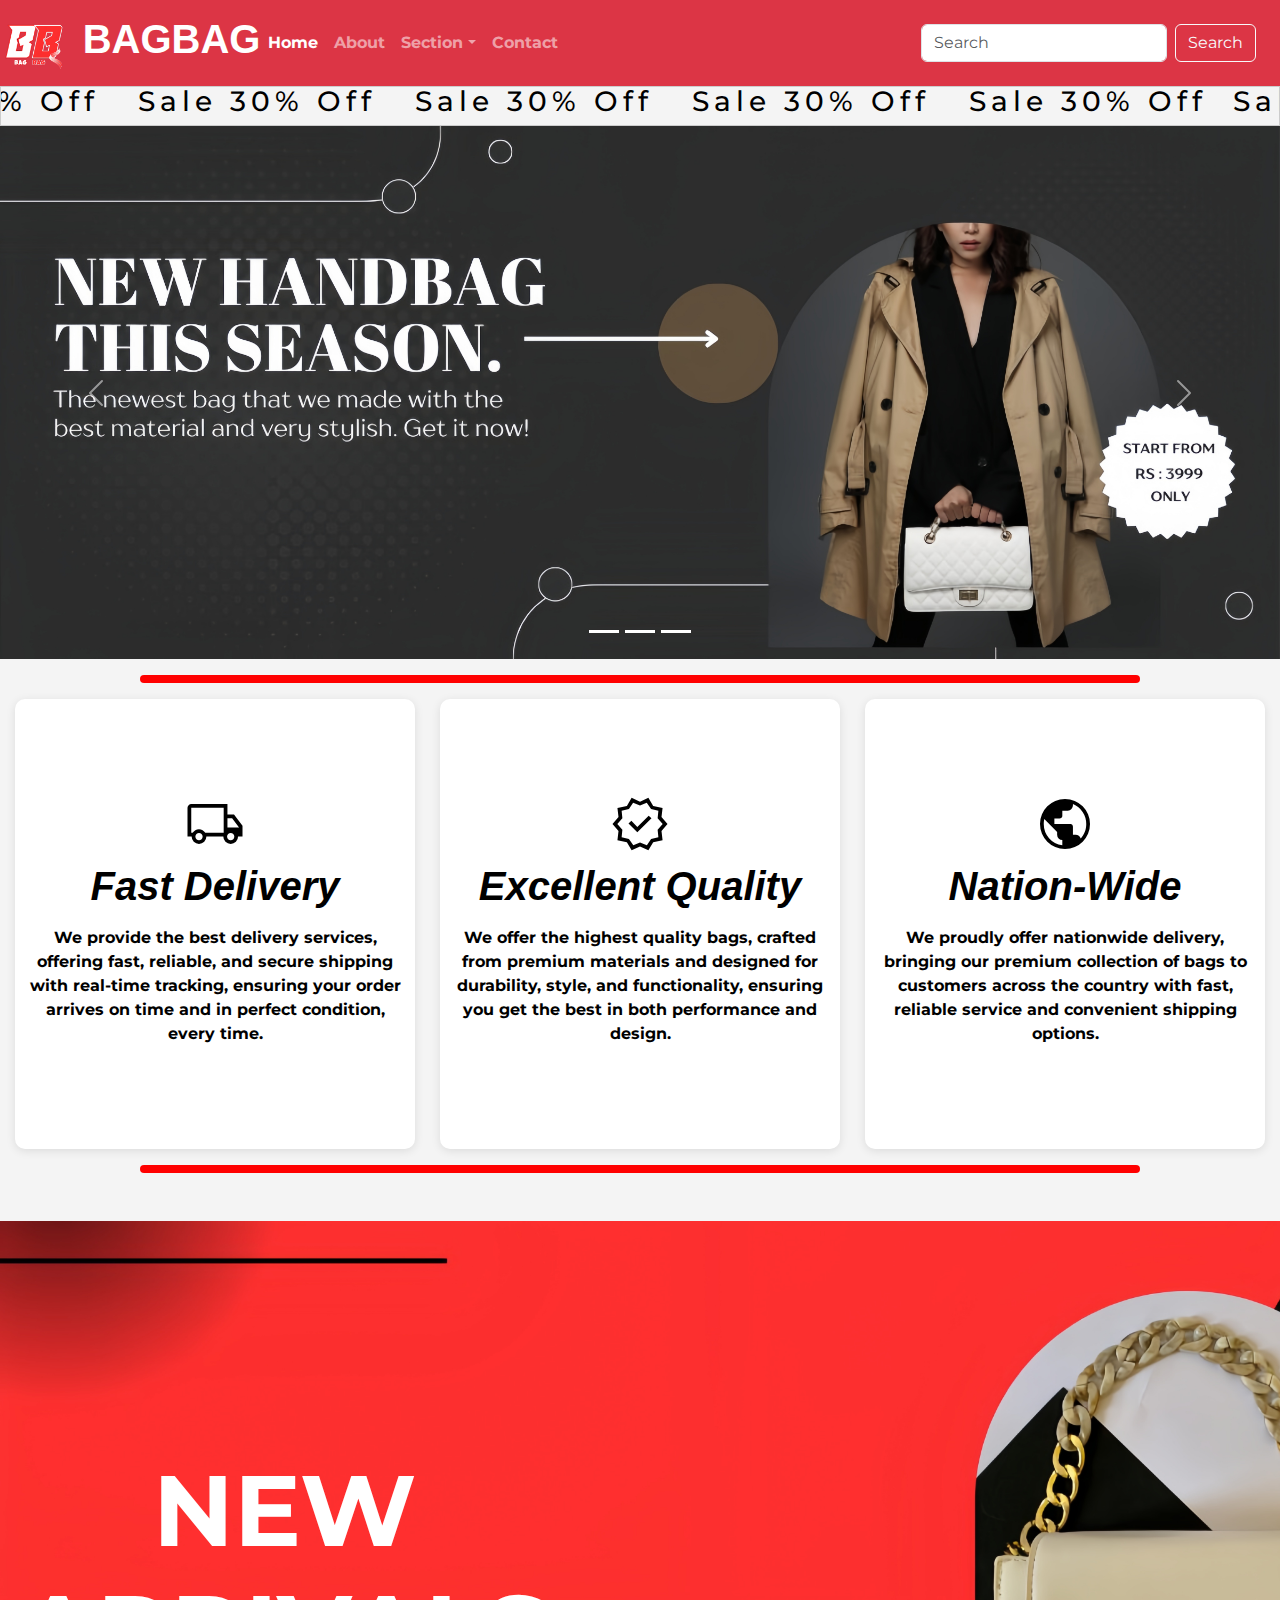
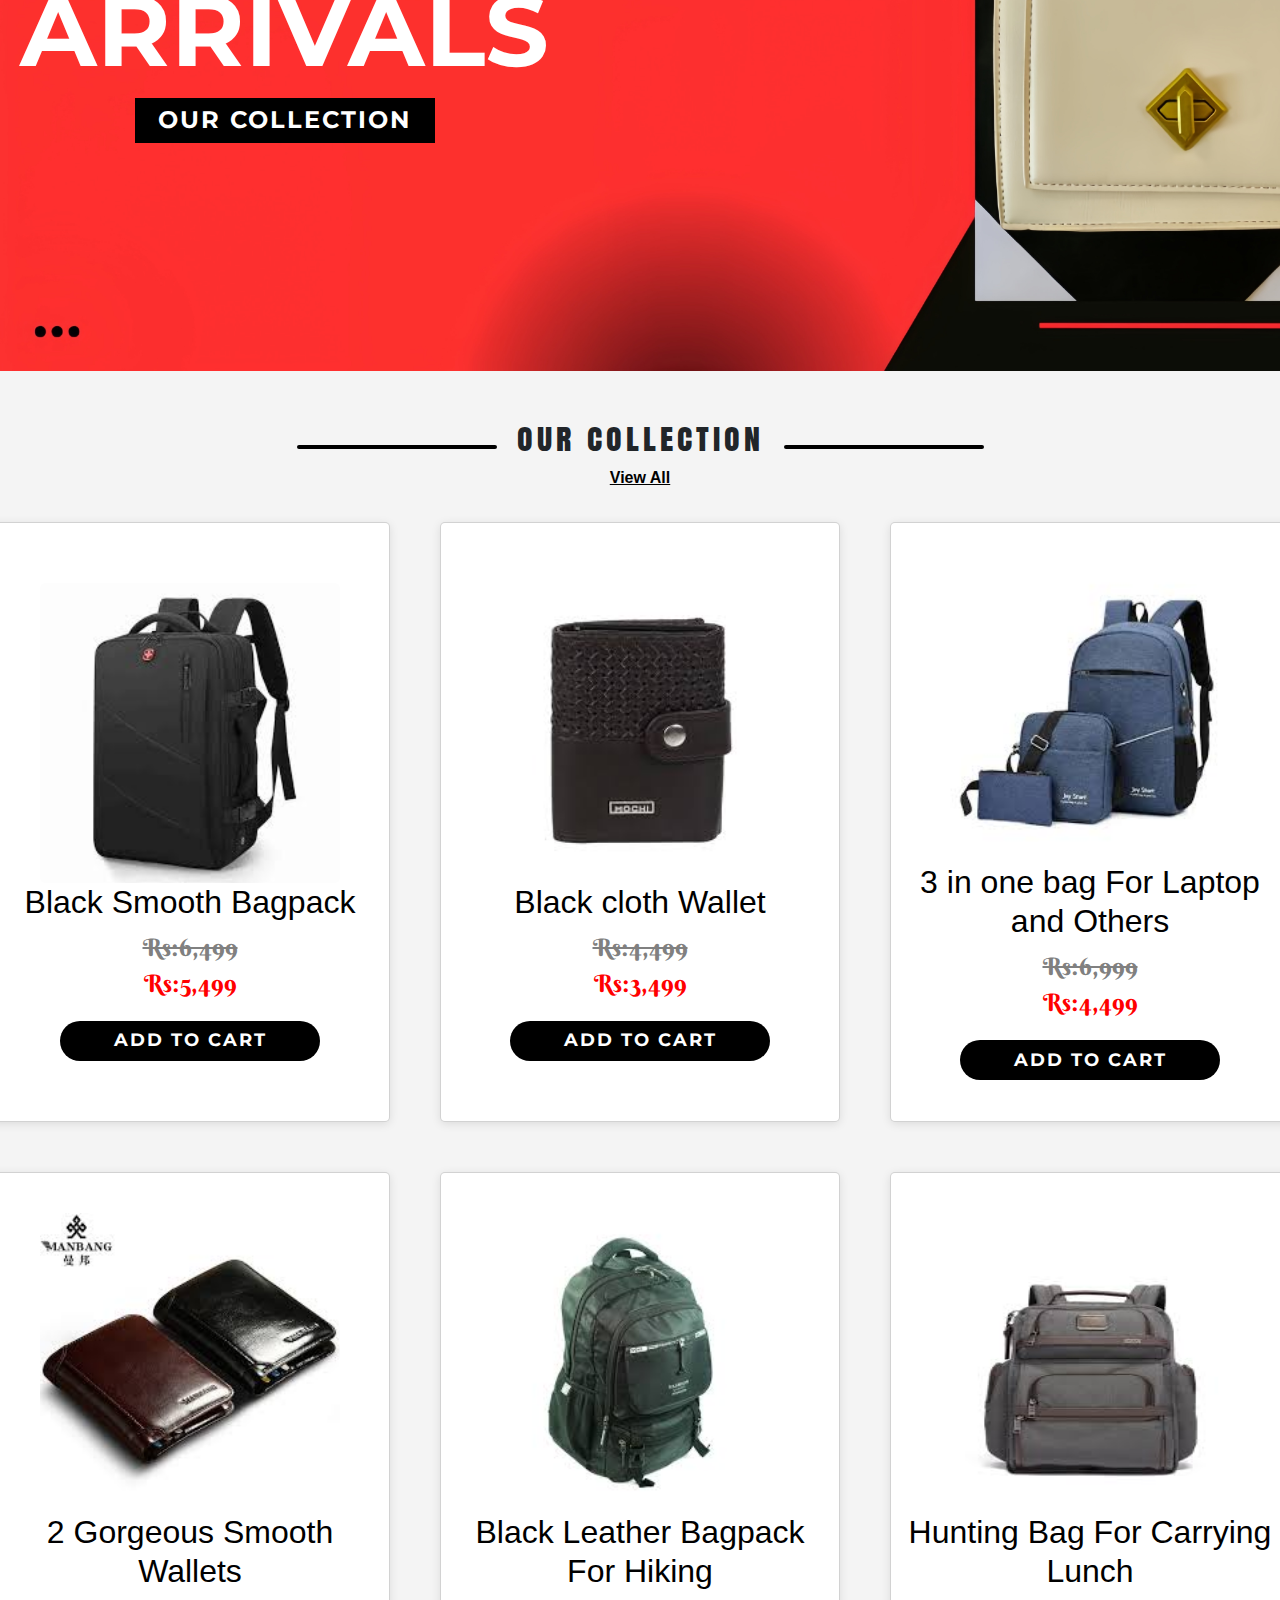
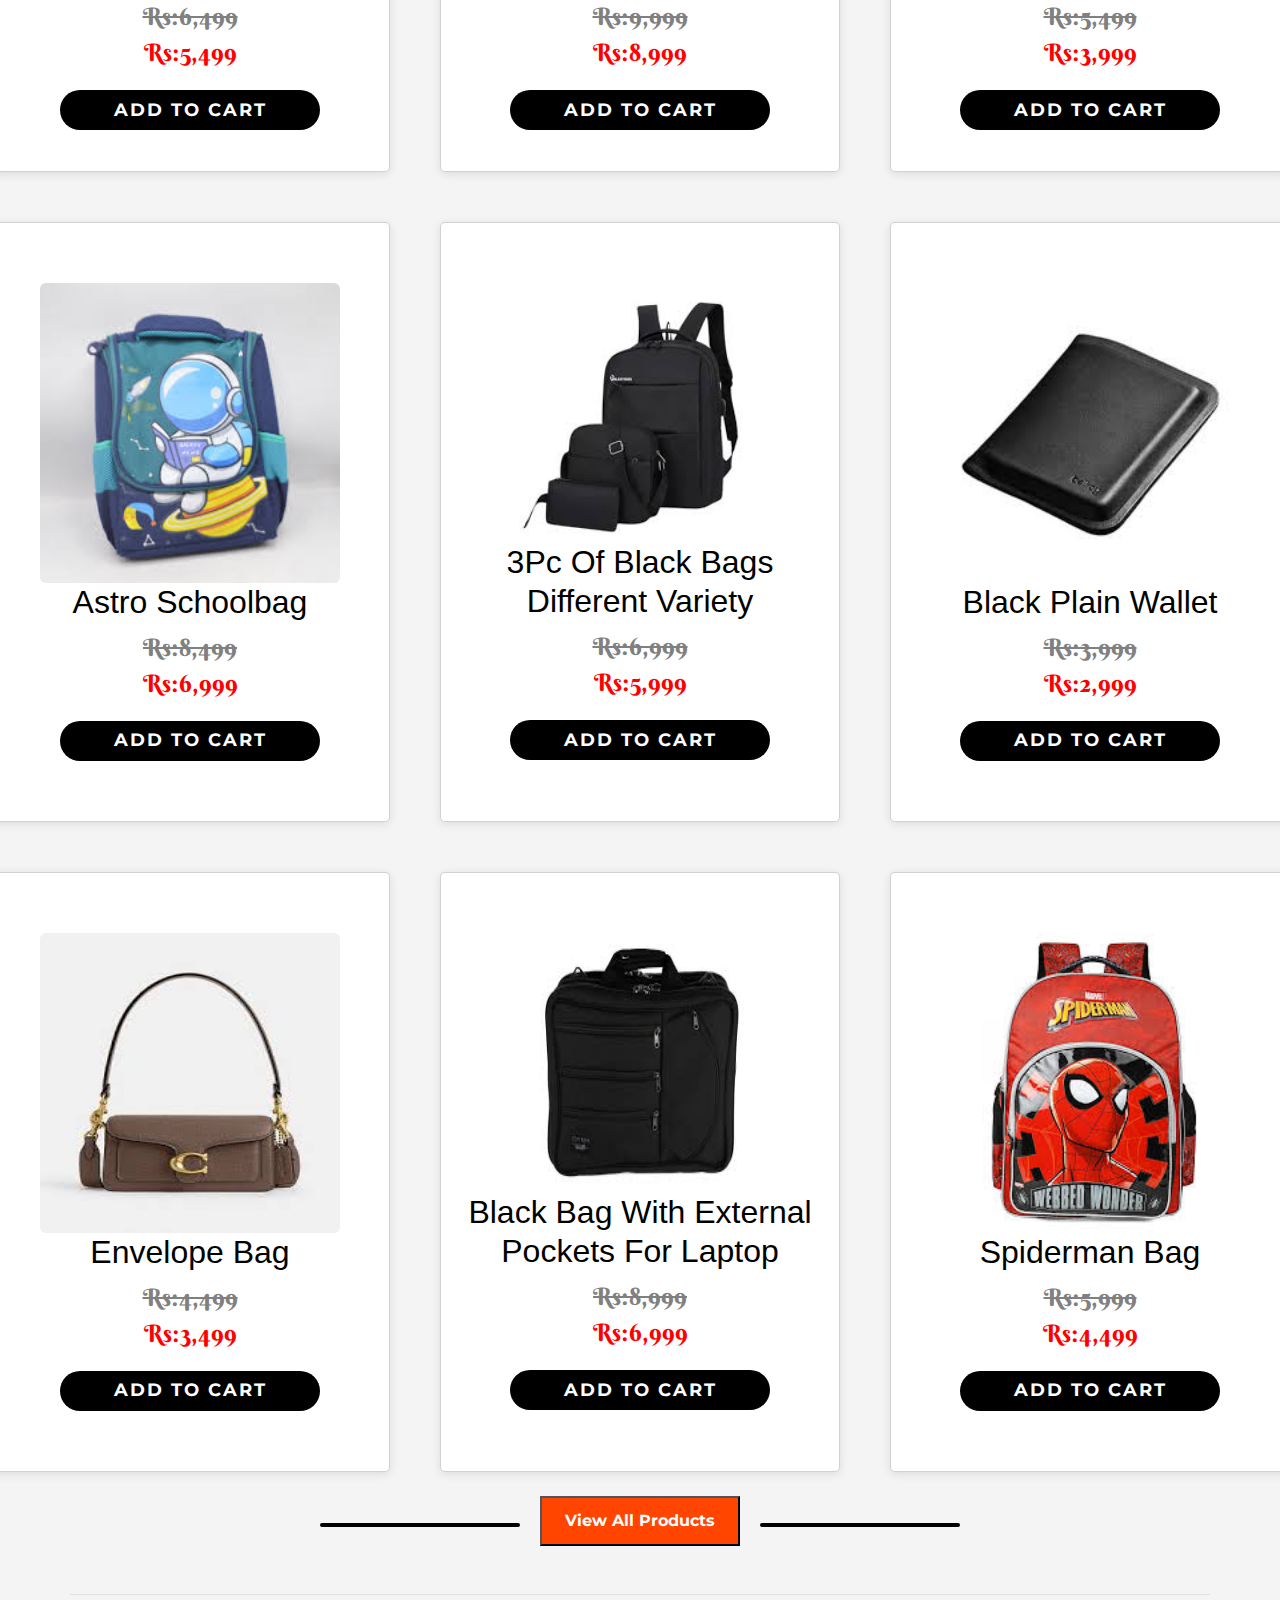
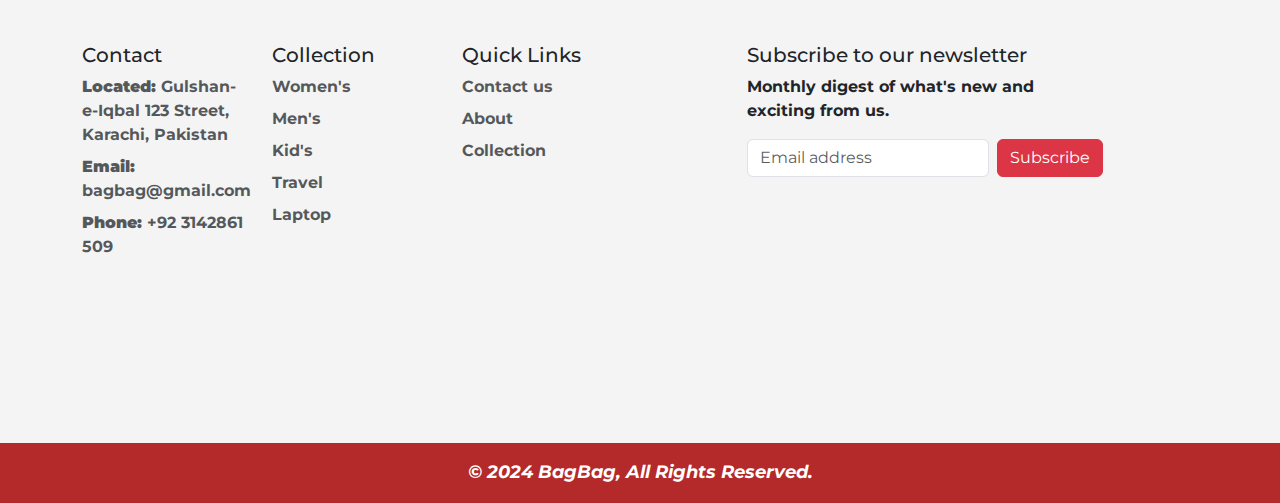
<file: index.html>
<!DOCTYPE html>
<html lang="en">

<head>
  <meta charset="UTF-8">
  <meta name="viewport" content="width=device-width, initial-scale=1.0">
  <title>BagBag</title>
  <link rel="shortcut icon" href="images/Icon.png" type="image/x-icon">
  <link href="https://cdn.jsdelivr.net/npm/bootstrap@5.3.3/dist/css/bootstrap.min.css" rel="stylesheet"
    integrity="sha384-QWTKZyjpPEjISv5WaRU9OFeRpok6YctnYmDr5pNlyT2bRjXh0JMhjY6hW+ALEwIH" crossorigin="anonymous">
  <link rel="stylesheet" href="styling.css">
</head>

<body>
  <header>
    <nav class="navbar navbar-expand-md navbar-dark bg-danger">

      <a href="#" class="navbar-brand"><img src="images/Icon.png" alt="logo" height="60px"></a>
      <h1 class="bagify me-auto"><a href="index.html">BAGBAG</a></h1>
      <button type="button" class="navbar-toggler" data-bs-toggle="collapse" data-bs-target="#navbarNav">
        <span class="navbar-toggler-icon"></span>
      </button>
      <div class="collapse navbar-collapse" id="navbarNav">
        <ul class="navbar-nav me-auto">
          <li class="nav-item">
            <a href="index.html" class="nav-link active">Home</a>
          </li>
          <li class="nav-item">
            <a href="About.html" class="nav-link">About</a>
          </li>
          <li class="nav-item dropdown">
            <a href="#" class="nav-link dropdown-toggle" role="button" data-bs-toggle="dropdown">Section</a>
            <ul class="dropdown-menu bg-danger">
              <li>
                <a href="Men.html" class="dropdown-item">Men's Collection</a>
              </li>
              <li>
                <a href="Women.html" class="dropdown-item">Women's Collection</a>
              </li>
              <li>
                <a href="kids.html" class="dropdown-item">Kid's Bags</a>
              </li>
              <li>
                <a href="laptop.html" class="dropdown-item">Laptop Bags</a>
              </li>
              <li>
                <a href="Travel.html" class="dropdown-item">Travel Bags</a>
              </li>
              <li>
                <a href="Collection.html" class="dropdown-item">All</a>
              </li>
            </ul>
          </li>

          <li class="nav-item">
            <a href="Contact us.html" class="nav-link">Contact</a>
          </li>
        </ul>
        <form class="d-flex me-4">
          <input class="form-control me-2" type="search" name="" id="search" placeholder="Search" aria-label="Search">
          <button type="submit" class="btn btn-outline-light">Search</button>
        </form>
      </div>
    </nav>
  </header>

  <div class="scrolling-text">
    <h3>Sale 30% Off &nbsp; Sale 30% Off &nbsp; Sale 30% Off &nbsp; Sale 30% Off &nbsp; Sale 30% Off &nbsp; Sale 30% Off
      &nbsp; Sale 30% Off &nbsp; Sale 30% Off &nbsp; Sale 30% Off &nbsp; Sale 30% Off &nbsp; Sale 30% Off&nbsp; Sale 30%
      Off&nbsp; Sale 30% Off&nbsp; Sale 30% Off&nbsp; Sale 30% Off&nbsp; Sale 30% Off&nbsp; Sale 30% Off&nbsp; Sale 30%
      Off &nbsp;</h3>
  </div>


  <div id="carouselExampleFade" class="carousel slide carousel-fade">
    <div class="carousel-indicators">
      <button type="button" data-bs-target="#carouselExampleFade" data-bs-slide-to="0" class="active"
        aria-current="true" aria-label="Slide 1"></button>
      <button type="button" data-bs-target="#carouselExampleFade" data-bs-slide-to="1" class="active"
        aria-current="true" aria-label="Slide 2"></button>
      <button type="button" data-bs-target="#carouselExampleFade" data-bs-slide-to="2" class="active"
        aria-current="true" aria-label="Slide 3"></button>
    </div>
    <div class="carousel-inner">
      <div class="carousel-item active">
        <img src="images/Slide-1.jpg" class="d-block w-100" alt="Slide-1">
      </div>
      <div class="carousel-item">
        <img src="images/Slide-2.jpg" class="d-block w-100" alt="Slide-2">
      </div>
      <div class="carousel-item">
        <img src="images/Slide-3.jpg" class="d-block w-100" alt="Slide-3">
      </div>
    </div>
    <button class="carousel-control-prev" type="button" data-bs-target="#carouselExampleFade" data-bs-slide="prev">
      <span class="carousel-control-prev-icon" aria-hidden="true"></span>
      <span class="visually-hidden">Previous</span>
    </button>
    <button class="carousel-control-next" type="button" data-bs-target="#carouselExampleFade" data-bs-slide="next">
      <span class="carousel-control-next-icon" aria-hidden="true"></span>
      <span class="visually-hidden">Next</span>
    </button>
  </div>


  <div class="container-sm mt-3 box-section sec2">
    <div class="line1-container">
      <div class="line1"></div>
    </div>

    <div class="box-container mt-3">
      <div class="box box1"><svg class="black-svg" xmlns="http://www.w3.org/2000/svg" height="60px"
          viewBox="0 -960 960 960" width="60px" fill="#000000">
          <path
            d="M224.12-161q-49.12 0-83.62-34.42Q106-229.83 106-279H40v-461q0-24 18-42t42-18h579v167h105l136 181v173h-71q0 49.17-34.38 83.58Q780.24-161 731.12-161t-83.62-34.42Q613-229.83 613-279H342q0 49-34.38 83.5t-83.5 34.5Zm-.12-60q24 0 41-17t17-41q0-24-17-41t-41-17q-24 0-41 17t-17 41q0 24 17 41t41 17ZM100-339h22q17-27 43.04-43t58-16q31.96 0 58.46 16.5T325-339h294v-401H100v401Zm631 118q24 0 41-17t17-41q0-24-17-41t-41-17q-24 0-41 17t-17 41q0 24 17 41t41 17Zm-52-204h186L754-573h-75v148ZM360-529Z" />
        </svg>
        <h1 class="delivery-h1 m-2">Fast Delivery</h1>
        <p class="delivery-p m-2">We provide the best delivery services, offering fast, reliable, and secure shipping
          with real-time tracking,
          ensuring your order arrives on time and in perfect condition, every time.</p>
      </div>

      <div class="box box2"><svg xmlns="http://www.w3.org/2000/svg" height="60px" viewBox="0 -960 960 960" width="60px"
          fill="#000000">
          <path
            d="m346-60-76-130-151-31 17-147-96-112 96-111-17-147 151-31 76-131 134 62 134-62 77 131 150 31-17 147 96 111-96 112 17 147-150 31-77 130-134-62-134 62Zm27-79 107-45 110 45 67-100 117-30-12-119 81-92-81-94 12-119-117-28-69-100-108 45-110-45-67 100-117 28 12 119-81 94 81 92-12 121 117 28 70 100Zm107-341Zm-43 133 227-225-45-41-182 180-95-99-46 45 141 140Z" />
        </svg>
        <h1 class="1uality-h1 m-2">Excellent Quality</h1>
        <p class="quality-p m-2">We offer the highest quality bags, crafted from premium materials and designed for
          durability, style, and functionality, ensuring you get the best in both performance and design.</p>
      </div>


      <div class="box box3"><svg xmlns="http://www.w3.org/2000/svg" height="60px" viewBox="0 -960 960 960" width="60px"
          fill="#000000">
          <path
            d="M480-80q-83 0-156-31.5T197-197q-54-54-85.5-127T80-480q0-83 31.5-156T197-763q54-54 127-85.5T480-880q83 0 156 31.5T763-763q54 54 85.5 127T880-480q0 83-31.5 156T763-197q-54 54-127 85.5T480-80Zm-43-61v-82q-35 0-59-26t-24-61v-44L149-559q-5 20-7 39.5t-2 39.5q0 130 84.5 227T437-141Zm294-108q22-24 38.5-51t28-56.5q11.5-29.5 17-60.5t5.5-63q0-106-58-192.5T607-799v18q0 35-24 61t-59 26h-87v87q0 17-13.5 28T393-568h-83v88h258q17 0 28 13t11 30v127h43q29 0 51 17t30 44Z" />
        </svg>
        <h1 class="globe-h1 m-2">Nation-Wide</h1>
        <p class="globe-p m-2">We proudly offer nationwide delivery, bringing our premium collection of bags to
          customers across the country
          with fast, reliable service and convenient shipping options.</p>
      </div>
    </div>

    <div class="line2-container mt-3">
      <div class="line2"></div>
    </div>
  </div>

  <div class="section2 mt-5">
    <div class="arrival-container">
      <h1>NEW <br> ARRIVALS</h1>
      <a href="Collection.html"><button type="button">OUR COLLECTION</button></a>
    </div>
  </div>


  <div class="collection-section sec3 mt-5">
    <div class="line3-container">
      <div class="line3 mt-2"></div>
      <h2>our collection</h2>


      <div class="line4 mt-2"></div>
    </div>
    <div class="view-all-link">
      <p><a href="Collection.html">View All</a></p>
    </div>

    <div class="collection-container mt-3">
      <div class="card card1"> <a class="card-link" href="#"> <img class="rounded" src="images/MB4.jpeg" width="300px"
            height="300px" alt="">
          <div class="card-text-area">
            <h1 class="card-heading">Black Smooth Bagpack</h1>
            <p class="rs1">Rs:6,499</p>
            <p class="rs2">Rs:5,499</p>
          </div>
        </a>
        <button class="add-to-cart" onclick="alert('Thankyou for reaching us out')" type="button">ADD TO CART</button>
      </div>




      <div class="card card1"> <a class="card-link" href="#"> <img class="rounded" src="images/MB20.jpeg" width="300px"
            height="300px" alt="">
          <div class="card-text-area">
            <h1 class="card-heading">Black cloth Wallet</h1>
            <p class="rs1">Rs:4,499</p>
            <p class="rs2">Rs:3,499</p>
          </div>
        </a>
        <button class="add-to-cart" onclick="alert('Thankyou for reaching us out')" type="button">ADD TO CART</button>
      </div>



      <div class="card card1"> <a class="card-link" href="#"> <img class="rounded" src="images/LB6.jpeg" width="300px"
            height="300px" alt="">
          <div class="card-text-area">
            <h1 class="card-heading">3 in one bag For Laptop and Others</h1>
            <p class="rs1">Rs:6,999</p>
            <p class="rs2">Rs:4,499</p>
          </div>
        </a>
        <button class="add-to-cart" onclick="alert('Thankyou for reaching us out')" type="button">ADD TO CART</button>
      </div>



      <div class="card card1"> <a class="card-link" href="#"> <img class="rounded" src="images/MB21.jpeg" width="300px"
            height="300px" alt="">
          <div class="card-text-area">
            <h1 class="card-heading">2 Gorgeous Smooth Wallets</h1>
            <p class="rs1">Rs:6,499</p>
            <p class="rs2">Rs:5,499</p>
          </div>
        </a>
        <button class="add-to-cart" onclick="alert('Thankyou for reaching us out')" type="button">ADD TO CART</button>
      </div>


      <div class="card card1"> <a class="card-link" href="#"> <img class="rounded" src="images/MB26.jpeg" width="300px"
            height="300px" alt="">
          <div class="card-text-area">
            <h1 class="card-heading">Black Leather Bagpack For Hiking</h1>
            <p class="rs1">Rs:9,999</p>
            <p class="rs2">Rs:8,999</p>
          </div>
        </a>
        <button class="add-to-cart" onclick="alert('Thankyou for reaching us out')" type="button">ADD TO CART</button>
      </div>




      <div class="card card1"> <a class="card-link" href="#"> <img class="rounded" src="images/TB8.jpeg" width="300px"
            height="300px" alt="">
          <div class="card-text-area">
            <h1 class="card-heading">Hunting Bag For Carrying Lunch</h1>
            <p class="rs1">Rs:5,499</p>
            <p class="rs2">Rs:3,999</p>
          </div>
        </a>
        <button class="add-to-cart" onclick="alert('Thankyou for reaching us out')" type="button">ADD TO CART</button>
      </div>



      <div class="card card1"> <a class="card-link" href="#"> <img class="rounded" src="images/KB11.jpeg" width="300px"
            height="300px" alt="">
          <div class="card-text-area">
            <h1 class="card-heading">Astro Schoolbag</h1>
            <p class="rs1">Rs:8,499</p>
            <p class="rs2">Rs:6,999</p>
          </div>
        </a>
        <button class="add-to-cart" onclick="alert('Thankyou for reaching us out')" type="button">ADD TO CART</button>
      </div>



      <div class="card card1"> <a class="card-link" href="#"> <img class="rounded" src="images/MB3.jpeg" width="260px"
            height="260px" alt="">
          <div class="card-text-area">
            <h1 class="card-heading">3Pc Of Black Bags Different Variety</h1>
            <p class="rs1">Rs:6,999</p>
            <p class="rs2">Rs:5,999</p>
          </div>
        </a>
        <button class="add-to-cart" onclick="alert('Thankyou for reaching us out')" type="button">ADD TO CART</button>
      </div>



      <div class="card card1"> <a class="card-link" href="#"> <img class="rounded" src="images/MB16.jpeg" width="300px"
            height="300px" alt="">
          <div class="card-text-area">
            <h1 class="card-heading">Black Plain Wallet</h1>
            <p class="rs1">Rs:3,999</p>
            <p class="rs2">Rs:2,999</p>
          </div>
        </a>
        <button class="add-to-cart" onclick="alert('Thankyou for reaching us out')" type="button">ADD TO CART</button>
      </div>


      <div class="card card1"> <a class="card-link" href="#"> <img class="rounded" src="images/WB17.jpeg" width="300px"
            height="300px" alt="">
          <div class="card-text-area">
            <h1 class="card-heading">Envelope Bag </h1>
            <p class="rs1">Rs:4,499</p>
            <p class="rs2">Rs:3,499</p>
          </div>
        </a>
        <button class="add-to-cart" onclick="alert('Thankyou for reaching us out')" type="button">ADD TO CART</button>
      </div>



      <div class="card card1"> <a class="card-link" href="#"> <img class="rounded" src="images/LB14.jpeg" width="260px"
            height="260px" alt="">
          <div class="card-text-area">
            <h1 class="card-heading">Black Bag With External Pockets For Laptop</h1>
            <p class="rs1">Rs:8,999</p>
            <p class="rs2">Rs:6,999</p>
          </div>
        </a>
        <button class="add-to-cart" onclick="alert('Thankyou for reaching us out')" type="button">ADD TO CART</button>
      </div>


      <div class="card card1"> <a class="card-link" href="#"> <img class="rounded" src="images/KB18.jpeg" width="300px"
            height="300px" alt="">
          <div class="card-text-area">
            <h1 class="card-heading">Spiderman Bag</h1>
            <p class="rs1">Rs:5,999</p>
            <p class="rs2">Rs:4,499</p>
          </div>
        </a>
        <button class="add-to-cart" onclick="alert('Thankyou for reaching us out')" type="button">ADD TO CART</button>
      </div>
    </div>
    <div class="line5-container mt-4">
      <div class="line5 mt-2"></div>
      <a href="Collection.html">
        <button class="all-products">View All Products</button>
      </a>

      <div class="line6 mt-2"></div>
    </div>

  </div>

  <div class="container border-top mt-5 ">
    <footer class="py-5">
      <div class="row">
        <div class="col-6 col-md-2 mb-3">
          <h5>Contact</h5>
          <ul class="nav flex-column">
            <li class="nav-item mb-2"><a href="#" class="nav-link p-0 text-body-secondary"><strong>Located:</strong>
                Gulshan-e-Iqbal 123 Street, Karachi, Pakistan</a></li>
            <li class="nav-item mb-2"><a href="#" class="nav-link p-0 text-body-secondary"><Strong>Email:</Strong>
                bagbag@gmail.com</a></li>
            <li class="nav-item mb-2"><a href="#" class="nav-link p-0 text-body-secondary"><Strong>Phone:</Strong> +92
                3142861 509</a></li>
          </ul>
        </div>

        <div class="col-6 col-md-2 mb-3">
          <h5>Collection</h5>
          <ul class="nav flex-column">
            <li class="nav-item mb-2"><a href="Women.html" class="nav-link p-0 text-body-secondary">Women's</a></li>
            <li class="nav-item mb-2"><a href="Men.html" class="nav-link p-0 text-body-secondary">Men's</a></li>
            <li class="nav-item mb-2"><a href="kids.html" class="nav-link p-0 text-body-secondary">Kid's</a></li>
            <li class="nav-item mb-2"><a href="Travel.html" class="nav-link p-0 text-body-secondary">Travel</a></li>
            <li class="nav-item mb-2"><a href="laptop.html" class="nav-link p-0 text-body-secondary">Laptop</a></li>
          </ul>
        </div>

        <div class="col-6 col-md-2 mb-3">
          <h5>Quick Links</h5>
          <ul class="nav flex-column">
            <li class="nav-item mb-2"><a href="Contact us.html" class="nav-link p-0 text-body-secondary">Contact us</a>
            </li>
            <li class="nav-item mb-2"><a href="About.html" class="nav-link p-0 text-body-secondary">About</a></li>
            <li class="nav-item mb-2"><a href="Collection.html" class="nav-link p-0 text-body-secondary">Collection</a>
            </li>
          </ul>
        </div>

        <div class="col-md-4 offset-md-1 mb-3">
          <form>
            <h5>Subscribe to our newsletter</h5>
            <p>Monthly digest of what's new and exciting from us.</p>
            <div class="d-flex flex-column flex-sm-row w-100 gap-2">
              <label for="newsletter1" class="visually-hidden">Email address</label>
              <input id="newsletter1" type="text" class="form-control" placeholder="Email address">
              <button class="btn btn-danger" type="button">Subscribe</button>
            </div>
          </form>
        </div>
        <div class="d-flex flex-column flex-sm-row justify-content-between py-4 my-4">
          <ul class="list-unstyled d-flex">
            <li class="ms-3"><a class="link-body-emphasis" href="https://x.com/"><i
                  class="fa-brands fa-twitter"></i></a></li>
            <li class="ms-3"><a class="link-body-emphasis" href="https://www.instagram.com/"><i
                  class="fa-brands fa-instagram"></i></a></li>
            <li class="ms-3"><a class="link-body-emphasis"
                href="https://www.facebook.com/login/?next=https%3A%2F%2Fwww.facebook.com%2F"><i
                  class="fa-brands fa-facebook"></i></a></li>
          </ul>
        </div>
      </div>
    </footer>
  </div>



  <div class="footer-container">
    <div class="footer">
      <div class="ftext mt-3">
        <p class="fp"><a href="#">&copy; 2024 BagBag, All Rights Reserved.</a></p>
      </div>
    </div>
  </div>


  <script src="https://cdn.jsdelivr.net/npm/bootstrap@5.3.3/dist/js/bootstrap.bundle.min.js"
    integrity="sha384-YvpcrYf0tY3lHB60NNkmXc5s9fDVZLESaAA55NDzOxhy9GkcIdslK1eN7N6jIeHz"
    crossorigin="anonymous"></script>
</body>

</html>
</file>
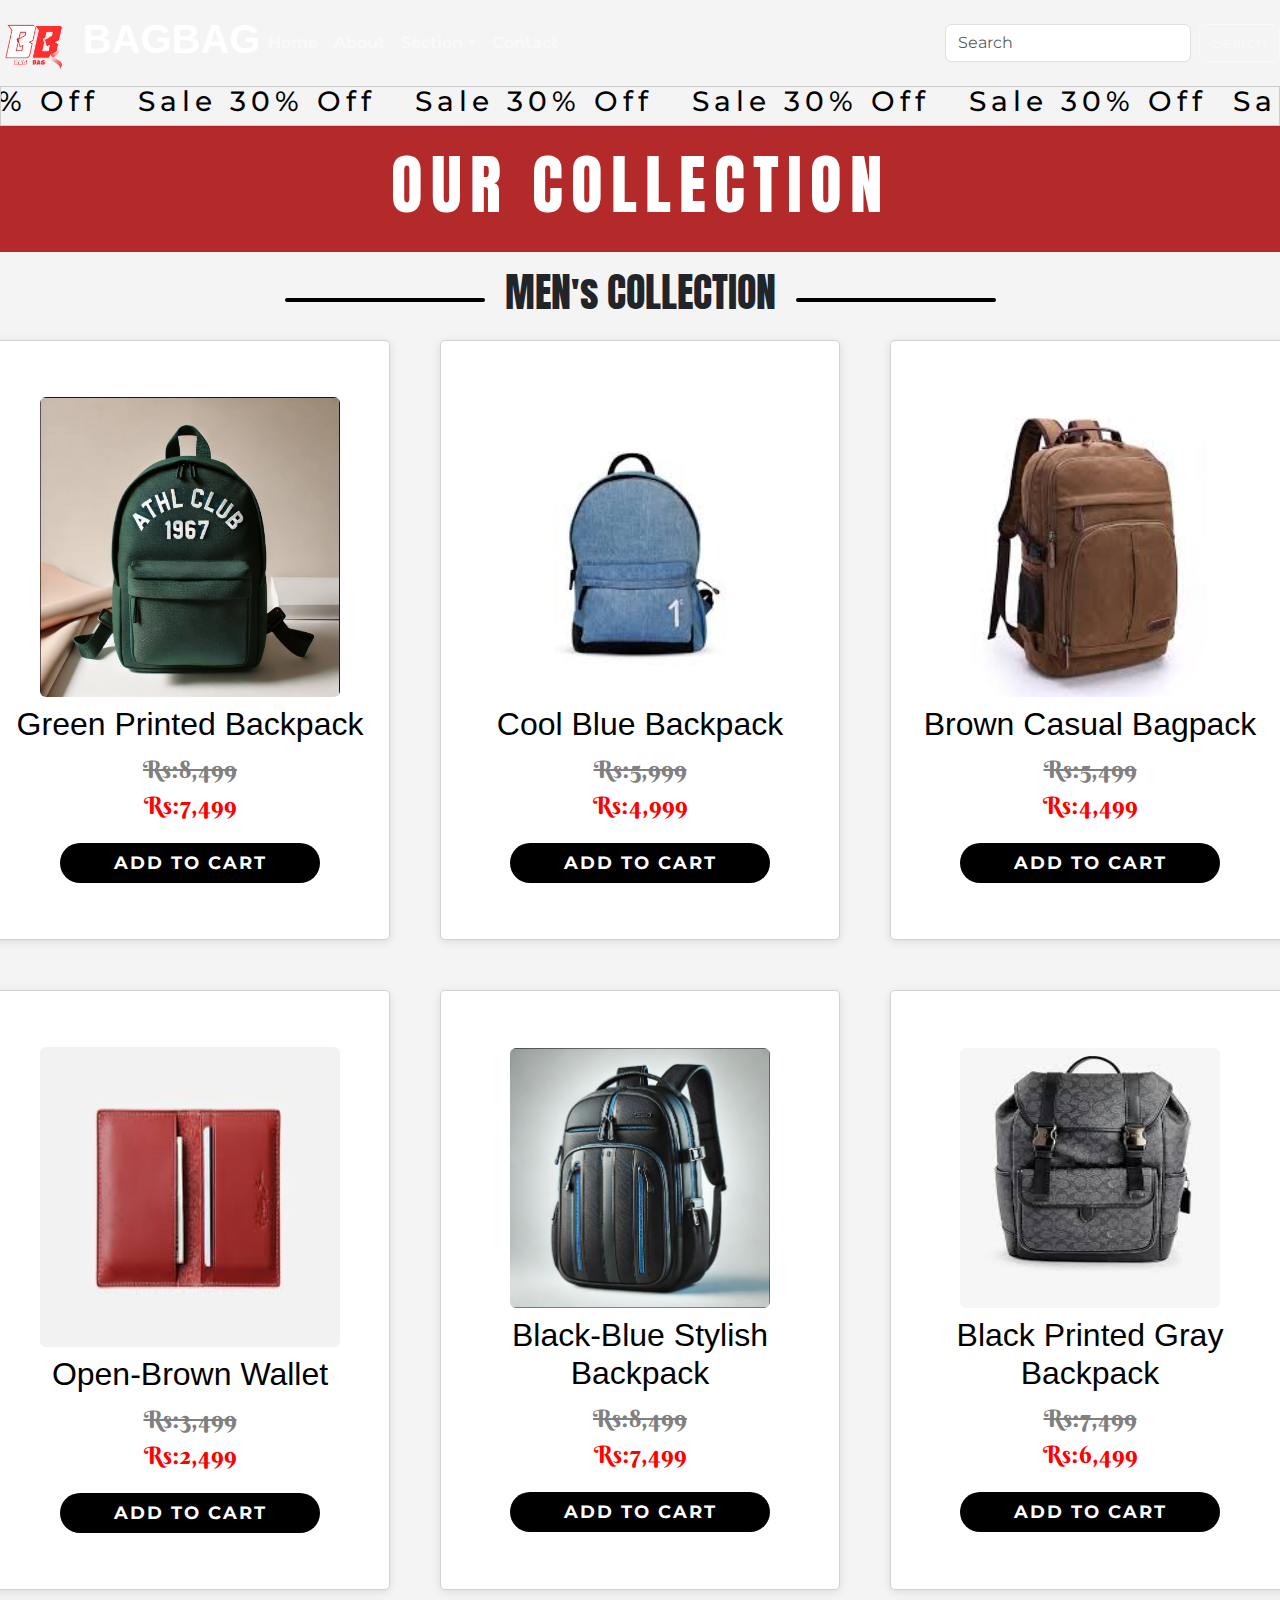
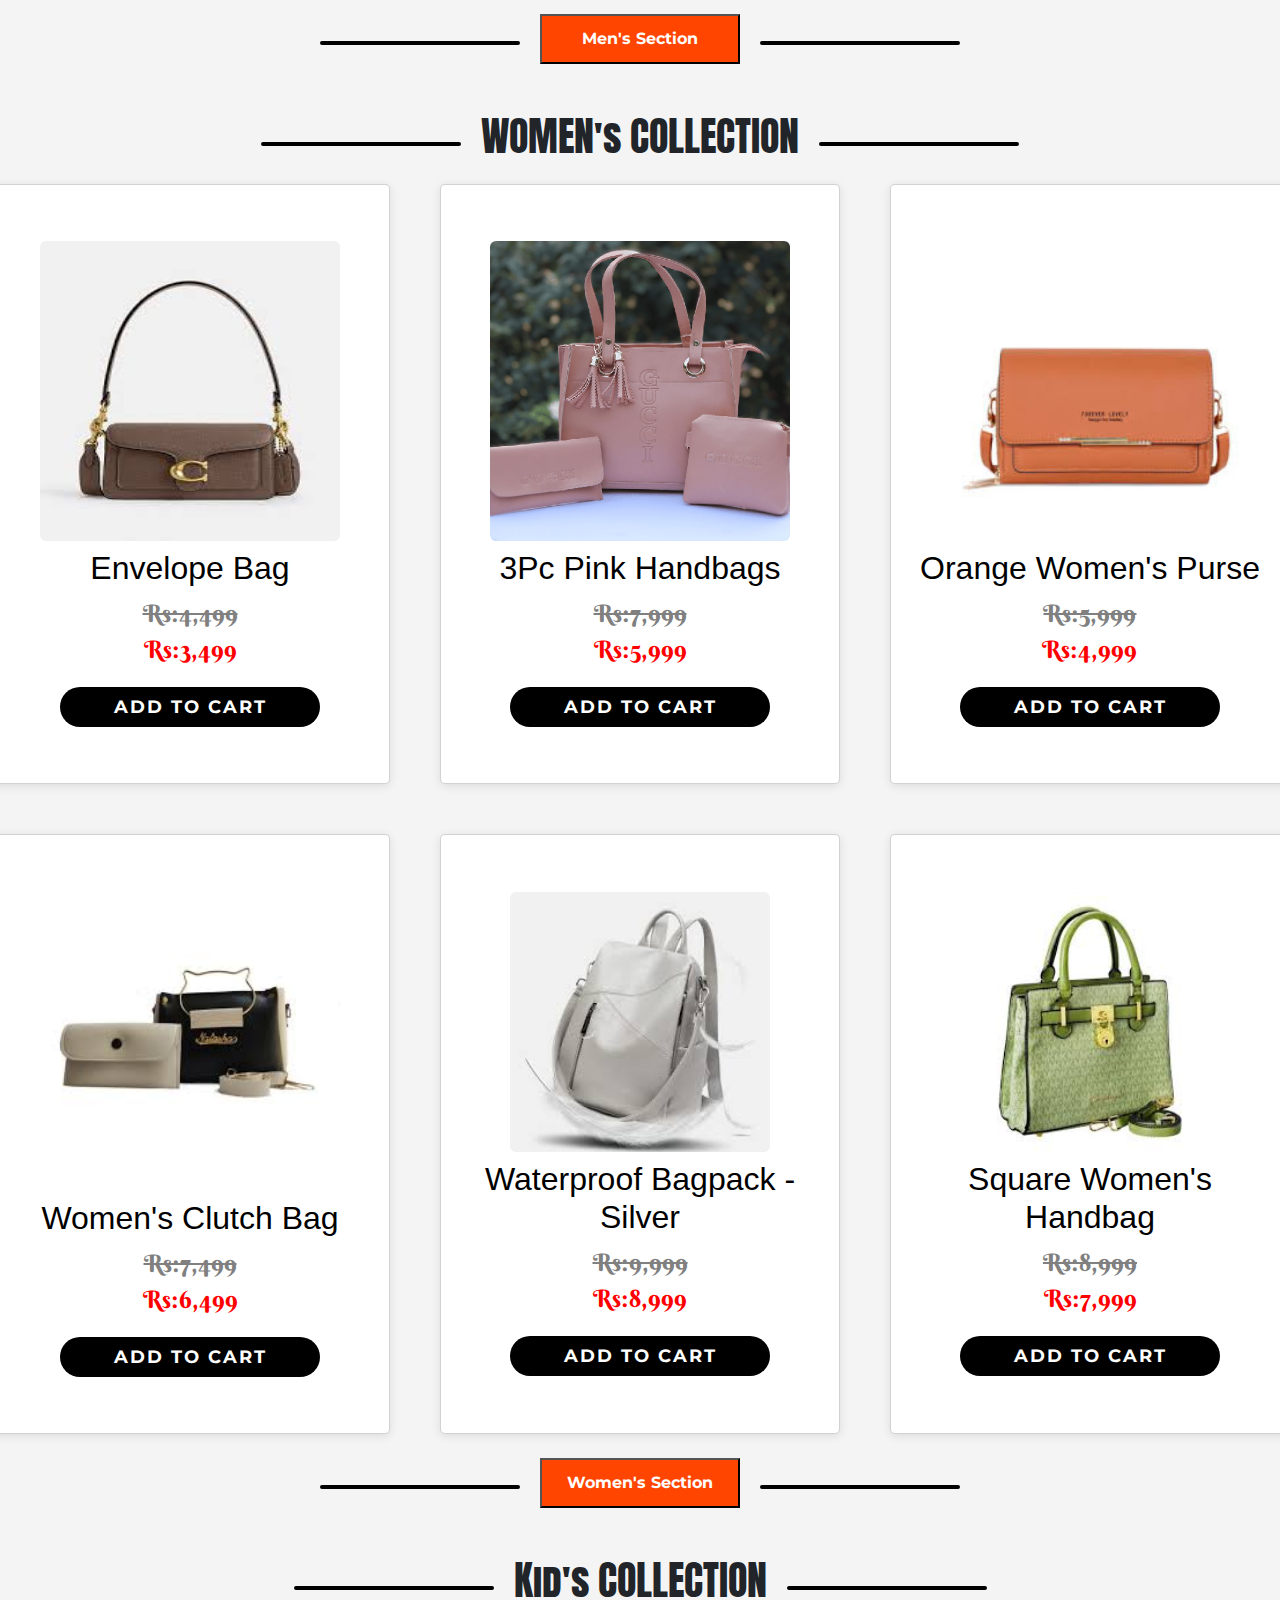
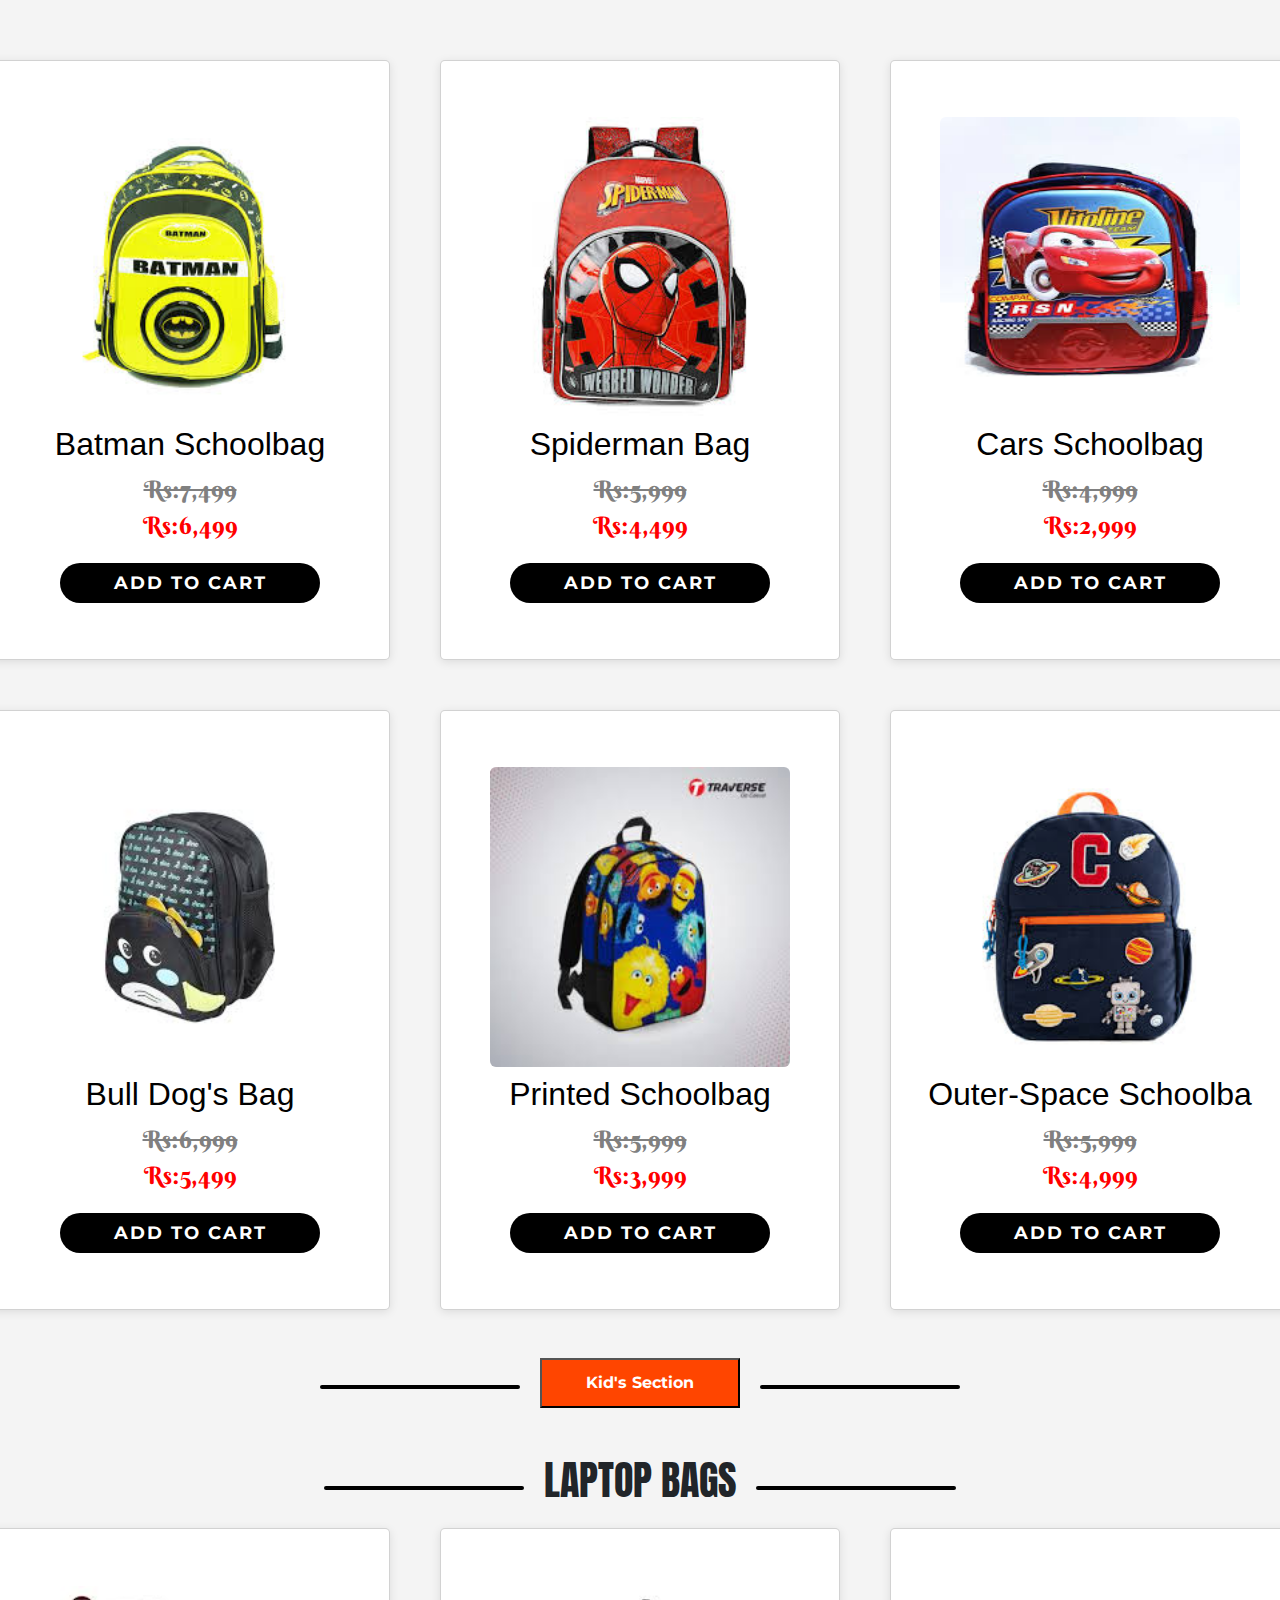
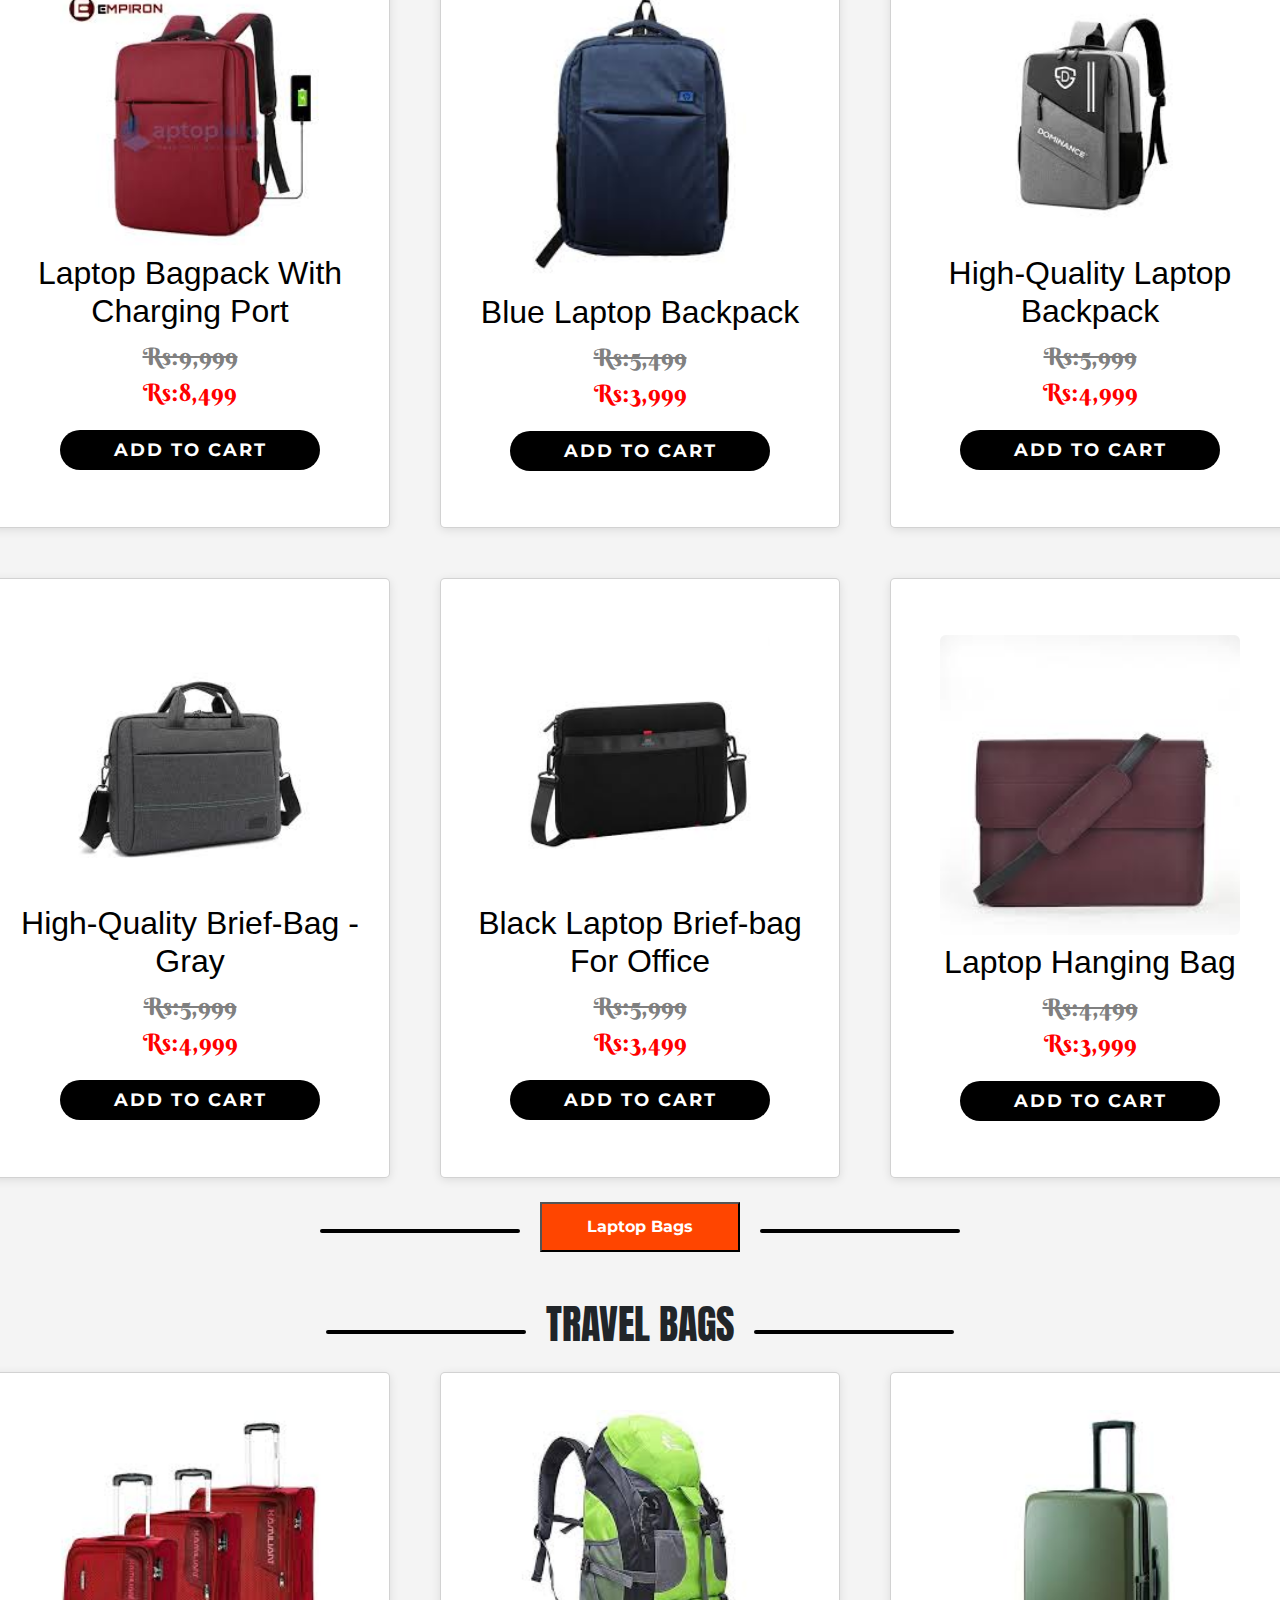
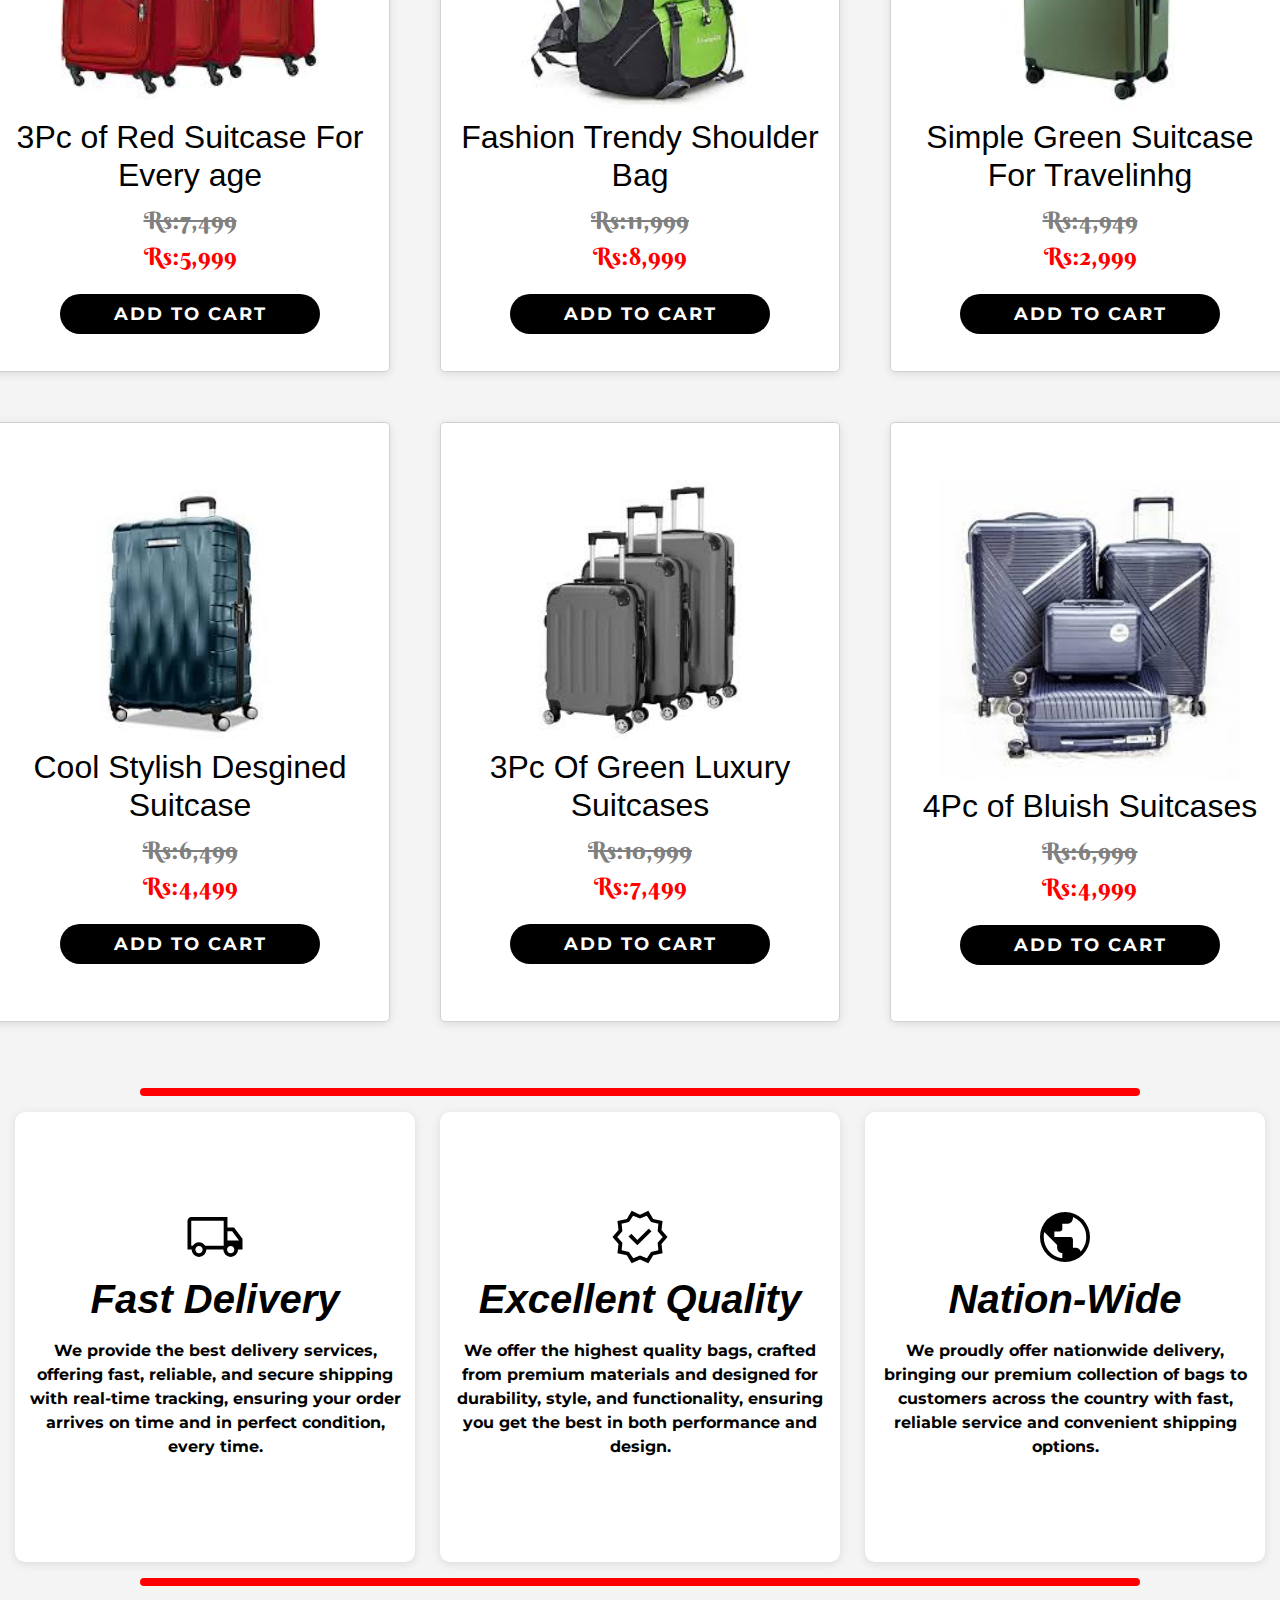
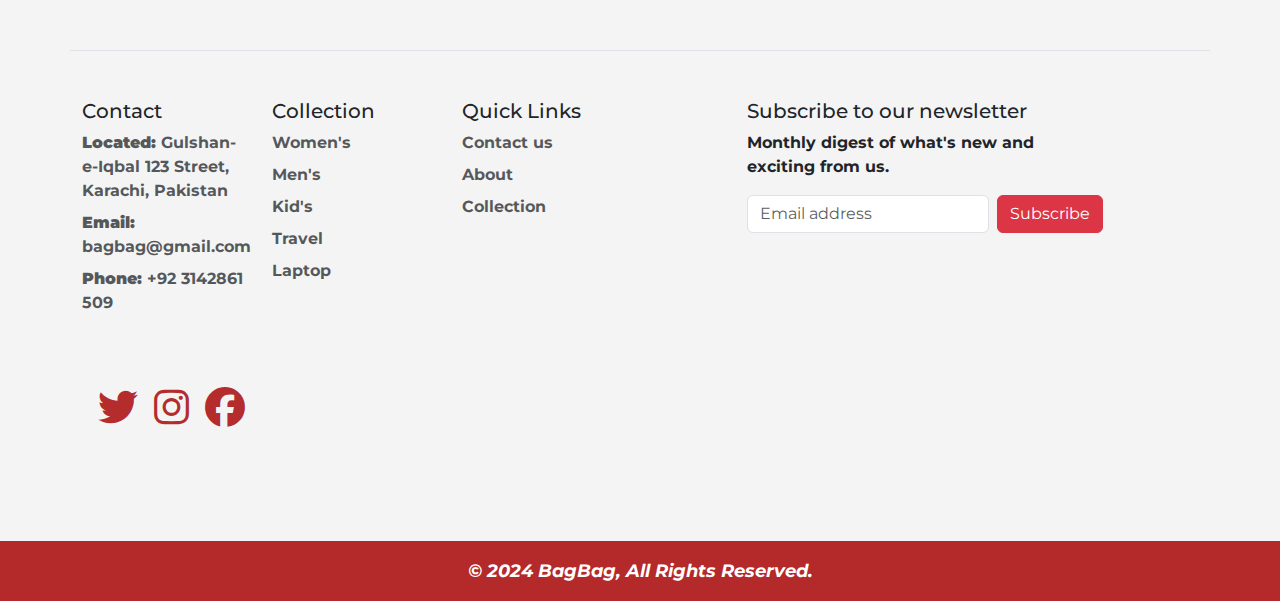
<file: Collection.html>
<!DOCTYPE html>
<html lang="en">

<head>
  <meta charset="UTF-8">
  <meta name="viewport" content="width=device-width, initial-scale=1.0">
  <title>Collections</title>
  <link rel="shortcut icon" href="images/Icon.png" type="image/x-icon">
  <link rel="stylesheet" href="css/bootstrap.min.css">
  <link rel="stylesheet" href="https://cdnjs.cloudflare.com/ajax/libs/font-awesome/6.7.1/css/all.min.css">
  <link rel="stylesheet" href="styling.css">
</head>

<body>
  <header>
    <nav class="navbar navbar-expand-md navbar-dark">

      <a href="#" class="navbar-brand"><img src="images/Icon.png" alt="logo" height="60px"></a>
      <h1 class="bagify me-auto"><a href="index.html">BAGBAG</a></h1>
      <button type="button" class="navbar-toggler" data-bs-toggle="collapse" data-bs-target="#mynav">
        <span class="navbar-toggler-icon"></span>
      </button>
      <div id="mynav" class="collapse navbar-collapse">
        <ul class="navbar-nav me-auto">
          <li class="nav-item">
            <a href="index.html" class="nav-link">Home</a>
          </li>
          <li class="nav-item">
            <a href="About.html" class="nav-link">About</a>
          </li>
          <li class="nav-item dropdown">
            <a href="#" class="nav-link dropdown-toggle" role="button" data-bs-toggle="dropdown">Section</a>
            <ul class="dropdown-menu">
              <li>
                <a href="Men.html" class="dropdown-item">Men's Collection</a>
              </li>
              <li>
                <a href="Women.html" class="dropdown-item">Women's Collection</a>
              </li>
              <li>
                <a href="kids.html" class="dropdown-item">Kid's Bags</a>
              </li>
              <li>
                <a href="laptop.html" class="dropdown-item">Laptop Bags</a>
              </li>
              <li>
                <a href="Travel.html" class="dropdown-item">Travel Bags</a>
              </li>
              <li>
                <a href="Collection.html" class="dropdown-item">All</a>
              </li>
            </ul>
          </li>

          <li class="nav-item">
            <a href="Contact us.html" class="nav-link">Contact</a>
          </li>
        </ul>
        <form class="d-flex ">
          <input class="form-control me-2" type="search" name="" id="search" placeholder="Search" aria-label="Search">
          <button type="submit" class="btn btn-outline-light">Search</button>
        </form>
      </div>
    </nav>

  </header>

  <div class="scrolling-text">
    <h3>Sale 30% Off &nbsp; Sale 30% Off &nbsp; Sale 30% Off &nbsp; Sale 30% Off &nbsp; Sale 30% Off &nbsp; Sale 30% Off
      &nbsp; Sale 30% Off &nbsp; Sale 30% Off &nbsp; Sale 30% Off &nbsp; Sale 30% Off &nbsp; Sale 30% Off&nbsp; Sale 30%
      Off&nbsp; Sale 30% Off&nbsp; Sale 30% Off&nbsp; Sale 30% Off&nbsp; Sale 30% Off&nbsp; Sale 30% Off&nbsp; Sale 30%
      Off &nbsp;</h3>
  </div>


  <div class="collection-heading">
    <h1 class="heading1">OUR COLLECTION</h1>
  </div>


  <div class="line7-container mt-3">
    <div class="line7 mt-2"></div>
    <h2>MEN's COLLECTION</h2>
    <div class="line8 mt-2"></div>
  </div>

  <div class="collection-container mt-3">
    <div class="card card1"> <a class="card-link" href="#"> <img class="rounded" src="images/MB27.jpg" width="300px"
          height="300px" alt="">
        <div class="card-text-area mt-2">
          <h1 class="card-heading">Green Printed Backpack</h1>
          <p class="rs1">Rs:8,499</p>
          <p class="rs2">Rs:7,499</p>
        </div>
      </a>
      <button class="add-to-cart" onclick="alert('Thankyou for reaching us out')" type="button">ADD TO CART</button>
    </div>



    <div class="card card1"> <a class="card-link" href="#"> <img class="rounded" src="images/MB2.jpeg" width="300px"
          height="300px" alt="">
        <div class="card-text-area mt-2">
          <h1 class="card-heading">Cool Blue Backpack</h1>
          <p class="rs1">Rs:5,999</p>
          <p class="rs2">Rs:4,999</p>
        </div>
      </a>
      <button class="add-to-cart" onclick="alert('Thankyou for reaching us out')" type="button">ADD TO CART</button>
    </div>



    <div class="card card1"> <a class="card-link" href="#"> <img class="rounded" src="images/MB12.jpeg" width="300px"
          height="300px" alt="">
        <div class="card-text-area mt-2">
          <h1 class="card-heading">Brown Casual Bagpack</h1>
          <p class="rs1">Rs:5,499</p>
          <p class="rs2">Rs:4,499</p>
        </div>
      </a>
      <button class="add-to-cart" onclick="alert('Thankyou for reaching us out')" type="button">ADD TO CART</button>
    </div>


    <div class="card card1"> <a class="card-link" href="#"> <img class="rounded" src="images/MB19.jpeg" width="300px"
          height="300px" alt="">
        <div class="card-text-area mt-2">
          <h1 class="card-heading">Open-Brown Wallet</h1>
          <p class="rs1">Rs:3,499</p>
          <p class="rs2">Rs:2,499</p>
        </div>
      </a>
      <button class="add-to-cart" onclick="alert('Thankyou for reaching us out')" type="button">ADD TO CART</button>
    </div>



    <div class="card card1"> <a class="card-link" href="#"> <img class="rounded" src="images/MB6.jpg" width="260px"
          height="260px" alt="">
        <div class="card-text-area mt-2">
          <h1 class="card-heading">Black-Blue Stylish Backpack</h1>
          <p class="rs1">Rs:8,499</p>
          <p class="rs2">Rs:7,499</p>
        </div>
      </a>
      <button class="add-to-cart" onclick="alert('Thankyou for reaching us out')" type="button">ADD TO CART</button>
    </div>



    <div class="card card1"> <a class="card-link" href="#"> <img class="rounded" src="images/MB23.jpeg" width="260px"
          height="260px" alt="">
        <div class="card-text-area mt-2">
          <h1 class="card-heading">Black Printed Gray Backpack</h1>
          <p class="rs1">Rs:7,499</p>
          <p class="rs2">Rs:6,499</p>
        </div>
      </a>
      <button class="add-to-cart" onclick="alert('Thankyou for reaching us out')" type="button">ADD TO CART</button>
    </div>
  </div>

  <div class="line5-container mt-4">
    <div class="line5 mt-2"></div>
    <a href="Men.html">
      <button class="all-products">Men's Section</button>
    </a>

    <div class="line6 mt-2"></div>
  </div>


  <div class="line7-container mt-5">
    <div class="line7 mt-2"></div>
    <h2>WOMEN's COLLECTION</h2>
    <div class="line8 mt-2"></div>
  </div>



  <div class="collection-container mt-3">
    <div class="card card1"> <a class="card-link" href="#"> <img class="rounded" src="images/WB17.jpeg" width="300px"
          height="300px" alt="">
        <div class="card-text-area mt-2">
          <h1 class="card-heading">Envelope Bag </h1>
          <p class="rs1">Rs:4,499</p>
          <p class="rs2">Rs:3,499</p>
        </div>
      </a>
      <button class="add-to-cart" onclick="alert('Thankyou for reaching us out')" type="button">ADD TO CART</button>
    </div>




    <div class="card card1"> <a class="card-link" href="#"> <img class="rounded" src="images/WB4.jpg" width="300px"
          height="300px" alt="">
        <div class="card-text-area mt-2">
          <h1 class="card-heading">3Pc Pink Handbags</h1>
          <p class="rs1">Rs:7,999</p>
          <p class="rs2">Rs:5,999</p>
        </div>
      </a>
      <button class="add-to-cart" onclick="alert('Thankyou for reaching us out')" type="button">ADD TO CART</button>
    </div>



    <div class="card card1"> <a class="card-link" href="#"> <img class="rounded" src="images/WB10.jpeg" width="300px"
          height="300px" alt="">
        <div class="card-text-area mt-2">
          <h1 class="card-heading">Orange Women's Purse</h1>
          <p class="rs1">Rs:5,999</p>
          <p class="rs2">Rs:4,999</p>
        </div>
      </a>
      <button class="add-to-cart" onclick="alert('Thankyou for reaching us out')" type="button">ADD TO CART</button>
    </div>



    <div class="card card1"> <a class="card-link" href="#"> <img class="rounded" src="images/WB15.jpeg" width="300px"
          height="300px" alt="">
        <div class="card-text-area mt-2">
          <h1 class="card-heading">Women's Clutch Bag</h1>
          <p class="rs1">Rs:7,499</p>
          <p class="rs2">Rs:6,499</p>
        </div>
      </a>
      <button class="add-to-cart" onclick="alert('Thankyou for reaching us out')" type="button">ADD TO CART</button>
    </div>


    <div class="card card1"> <a class="card-link" href="#"> <img class="rounded" src="images/WB20.jpeg" width="260px"
          height="260px" alt="">
        <div class="card-text-area mt-2">
          <h1 class="card-heading">Waterproof Bagpack - Silver</h1>
          <p class="rs1">Rs:9,999</p>
          <p class="rs2">Rs:8,999</p>
        </div>
      </a>
      <button class="add-to-cart" onclick="alert('Thankyou for reaching us out')" type="button">ADD TO CART</button>
    </div>


    <div class="card card1"> <a class="card-link" href="#"> <img class="rounded" src="images/WB24.jpeg" width="260px"
          height="260px" alt="">
        <div class="card-text-area mt-2">
          <h1 class="card-heading">Square Women's Handbag</h1>
          <p class="rs1">Rs:8,999</p>
          <p class="rs2">Rs:7,999</p>
        </div>
      </a>
      <button class="add-to-cart" onclick="alert('Thankyou for reaching us out')" type="button">ADD TO CART</button>
    </div>
  </div>


  <div class="line5-container mt-4">
    <div class="line5 mt-2"></div>
    <a href="Women.html">
      <button class="all-products">Women's Section</button>
    </a>

    <div class="line6 mt-2"></div>
  </div>


  <div class="line7-container mt-5">
    <div class="line7 mt-2"></div>
    <h2>Kid's COLLECTION</h2>
    <div class="line8 mt-2"></div>
  </div>


  <div class="collection-container m-5">
    <div class="card card1"> <a class="card-link" href="#"> <img class="rounded" src="images/KB10.jpeg" width="300px"
          height="300px" alt="">
        <div class="card-text-area mt-2">
          <h1 class="card-heading">Batman Schoolbag</h1>
          <p class="rs1">Rs:7,499</p>
          <p class="rs2">Rs:6,499</p>
        </div>
      </a>
      <button class="add-to-cart" onclick="alert('Thankyou for reaching us out')" type="button">ADD TO CART</button>
    </div>



    <div class="card card1"> <a class="card-link" href="#"> <img class="rounded" src="images/KB18.jpeg" width="300px"
          height="300px" alt="">
        <div class="card-text-area mt-2">
          <h1 class="card-heading">Spiderman Bag</h1>
          <p class="rs1">Rs:5,999</p>
          <p class="rs2">Rs:4,499</p>
        </div>
      </a>
      <button class="add-to-cart" onclick="alert('Thankyou for reaching us out')" type="button">ADD TO CART</button>
    </div>



    <div class="card card1"> <a class="card-link" href="#"> <img class="rounded" src="images/KB3.jpeg" width="300px"
          height="300px" alt="">
        <div class="card-text-area mt-2">
          <h1 class="card-heading">Cars Schoolbag</h1>
          <p class="rs1">Rs:4,999</p>
          <p class="rs2">Rs:2,999</p>
        </div>
      </a>
      <button class="add-to-cart" onclick="alert('Thankyou for reaching us out')" type="button">ADD TO CART</button>
    </div>


    <div class="card card1"> <a class="card-link" href="#"> <img class="rounded" src="images/KB7.jpeg" width="300px"
          height="300px" alt="">
        <div class="card-text-area mt-2">
          <h1 class="card-heading">Bull Dog's Bag</h1>
          <p class="rs1">Rs:6,999</p>
          <p class="rs2">Rs:5,499</p>
        </div>
      </a>
      <button class="add-to-cart" onclick="alert('Thankyou for reaching us out')" type="button">ADD TO CART</button>
    </div>


    <div class="card card1"> <a class="card-link" href="#"> <img class="rounded" src="images/KB13.jpeg" width="300px"
          height="300px" alt="">
        <div class="card-text-area mt-2">
          <h1 class="card-heading">Printed Schoolbag</h1>
          <p class="rs1">Rs:5,999</p>
          <p class="rs2">Rs:3,999</p>
        </div>
      </a>
      <button class="add-to-cart" onclick="alert('Thankyou for reaching us out')" type="button">ADD TO CART</button>
    </div>


    <div class="card card1"> <a class="card-link" href="#"> <img class="rounded" src="images/KB5.jpeg" width="300px"
          height="300px" alt="">
        <div class="card-text-area mt-2">
          <h1 class="card-heading">Outer-Space Schoolba</h1>
          <p class="rs1">Rs:5,999</p>
          <p class="rs2">Rs:4,999</p>
        </div>
      </a>
      <button class="add-to-cart" onclick="alert('Thankyou for reaching us out')" type="button">ADD TO CART</button>
    </div>
  </div>


  <div class="line5-container mt-4">
    <div class="line5 mt-2"></div>
    <a href="kids.html">
      <button class="all-products">Kid's Section</button>
    </a>

    <div class="line6 mt-2"></div>
  </div>


  <div class="line7-container mt-5">
    <div class="line7 mt-2"></div>
    <h2>LAPTOP BAGS</h2>
    <div class="line8 mt-2"></div>
  </div>



  <div class="collection-container mt-3">
    <div class="card card1"> <a class="card-link" href="#"> <img class="rounded" src="images/LB15.jpeg" width="260px"
          height="260px" alt="">
        <div class="card-text-area mt-2">
          <h1 class="card-heading">Laptop Bagpack With Charging Port</h1>
          <p class="rs1">Rs:9,999</p>
          <p class="rs2">Rs:8,499</p>
        </div>
      </a>
      <button class="add-to-cart" onclick="alert('Thankyou for reaching us out')" type="button">ADD TO CART</button>
    </div>



    <div class="card card1"> <a class="card-link" href="#"> <img class="rounded" src="images/LB10.jpeg" width="300px"
          height="300px" alt="">
        <div class="card-text-area mt-2">
          <h1 class="card-heading">Blue Laptop Backpack</h1>
          <p class="rs1">Rs:5,499</p>
          <p class="rs2">Rs:3,999</p>
        </div>
      </a>
      <button class="add-to-cart" onclick="alert('Thankyou for reaching us out')" type="button">ADD TO CART</button>
    </div>



    <div class="card card1"> <a class="card-link" href="#"> <img class="rounded" src="images/LB2.jpeg" width="260px"
          height="260px" alt="">
        <div class="card-text-area mt-2">
          <h1 class="card-heading">High-Quality Laptop Backpack</h1>
          <p class="rs1">Rs:5,999</p>
          <p class="rs2">Rs:4,999</p>
        </div>
      </a>
      <button class="add-to-cart" onclick="alert('Thankyou for reaching us out')" type="button">ADD TO CART</button>
    </div>


    <div class="card card1"> <a class="card-link" href="#"> <img class="rounded" src="images/LB13.jpeg" width="260px"
          height="260px" alt="">
        <div class="card-text-area mt-2">
          <h1 class="card-heading">High-Quality Brief-Bag - Gray</h1>
          <p class="rs1">Rs:5,999</p>
          <p class="rs2">Rs:4,999</p>
        </div>
      </a>
      <button class="add-to-cart" onclick="alert('Thankyou for reaching us out')" type="button">ADD TO CART</button>
    </div>


    <div class="card card1"> <a class="card-link" href="#"> <img class="rounded" src="images/LB7.jpeg" width="260px"
          height="260px" alt="">
        <div class="card-text-area mt-2">
          <h1 class="card-heading">Black Laptop Brief-bag For Office</h1>
          <p class="rs1">Rs:5,999</p>
          <p class="rs2">Rs:3,499</p>
        </div>
      </a>
      <button class="add-to-cart" onclick="alert('Thankyou for reaching us out')" type="button">ADD TO CART</button>
    </div>



    <div class="card card1"> <a class="card-link" href="#"> <img class="rounded" src="images/LB4.jpeg" width="300px"
          height="300px" alt="">
        <div class="card-text-area mt-2">
          <h1 class="card-heading">Laptop Hanging Bag</h1>
          <p class="rs1">Rs:4,499</p>
          <p class="rs2">Rs:3,999</p>
        </div>
      </a>
      <button class="add-to-cart" onclick="alert('Thankyou for reaching us out')" type="button">ADD TO CART</button>
    </div>
  </div>


  <div class="line5-container mt-4">
    <div class="line5 mt-2"></div>
    <a href="laptop.html">
      <button class="all-products">Laptop Bags</button>
    </a>

    <div class="line6 mt-2"></div>
  </div>




  <div class="line7-container mt-5">
    <div class="line7 mt-2"></div>
    <h2>TRAVEL BAGS</h2>
    <div class="line8 mt-2"></div>
  </div>

  <div class="collection-container mt-3">
    <div class="card card1"> <a class="card-link" href="#"> <img class="rounded" src="images/TB4.jpeg" width="300px"
          height="300px" alt="">
        <div class="card-text-area mt-2">
          <h1 class="card-heading">3Pc of Red Suitcase For Every age</h1>
          <p class="rs1">Rs:7,499</p>
          <p class="rs2">Rs:5,999</p>
        </div>
      </a>
      <button class="add-to-cart" onclick="alert('Thankyou for reaching us out')" type="button">ADD TO CART</button>
    </div>



    <div class="card card1"> <a class="card-link" href="#"> <img class="rounded" src="images/TB16.jpeg" width="300px"
          height="300px" alt="">
        <div class="card-text-area mt-2">
          <h1 class="card-heading">Fashion Trendy Shoulder Bag </h1>
          <p class="rs1">Rs:11,999</p>
          <p class="rs2">Rs:8,999</p>
        </div>
      </a>
      <button class="add-to-cart" onclick="alert('Thankyou for reaching us out')" type="button">ADD TO CART</button>
    </div>



    <div class="card card1"> <a class="card-link" href="#"> <img class="rounded" src="images/TB7.jpeg" width="300px"
          height="300px" alt="">
        <div class="card-text-area mt-2">
          <h1 class="card-heading">Simple Green Suitcase For Travelinhg</h1>
          <p class="rs1">Rs:4,949</p>
          <p class="rs2">Rs:2,999</p>
        </div>
      </a>
      <button class="add-to-cart" onclick="alert('Thankyou for reaching us out')" type="button">ADD TO CART</button>
    </div>



    <div class="card card1"> <a class="card-link" href="#"> <img class="rounded" src="images/TB18.jpeg" width="260px"
          height="260px" alt="">
        <div class="card-text-area mt-2">
          <h1 class="card-heading">Cool Stylish Desgined Suitcase</h1>
          <p class="rs1">Rs:6,499</p>
          <p class="rs2">Rs:4,499</p>
        </div>
      </a>
      <button class="add-to-cart" onclick="alert('Thankyou for reaching us out')" type="button">ADD TO CART</button>
    </div>


    <div class="card card1"> <a class="card-link" href="#"> <img class="rounded" src="images/TB13.jpeg" width="260px"
          height="260px" alt="">
        <div class="card-text-area mt-2">
          <h1 class="card-heading">3Pc Of Green Luxury Suitcases</h1>
          <p class="rs1">Rs:10,999</p>
          <p class="rs2">Rs:7,499</p>
        </div>
      </a>
      <button class="add-to-cart" onclick="alert('Thankyou for reaching us out')" type="button">ADD TO CART</button>
    </div>


    <div class="card card1"> <a class="card-link" href="#"> <img class="rounded" src="images/TB9.jpeg" width="300px"
          height="300px" alt="">
        <div class="card-text-area mt-2">
          <h1 class="card-heading">4Pc of Bluish Suitcases</h1>
          <p class="rs1">Rs:6,999</p>
          <p class="rs2">Rs:4,999</p>
        </div>
      </a>
      <button class="add-to-cart" onclick="alert('Thankyou for reaching us out')" type="button">ADD TO CART</button>
    </div>


    <div class="line5-container m-5">
      <div class="line5 mt-2"></div>
      <a href="Travel.html">
        <button class="all-products">Travel Bags</button>
      </a>

      <div class="line6 mt-2"></div>
    </div>


    <div class="container-sm mt-3 box-section sec2">
      <div class="line1-container">
        <div class="line1"></div>
      </div>

      <div class="box-container mt-3">
        <div class="box box1"><svg class="black-svg" xmlns="http://www.w3.org/2000/svg" height="60px"
            viewBox="0 -960 960 960" width="60px" fill="#000000">
            <path
              d="M224.12-161q-49.12 0-83.62-34.42Q106-229.83 106-279H40v-461q0-24 18-42t42-18h579v167h105l136 181v173h-71q0 49.17-34.38 83.58Q780.24-161 731.12-161t-83.62-34.42Q613-229.83 613-279H342q0 49-34.38 83.5t-83.5 34.5Zm-.12-60q24 0 41-17t17-41q0-24-17-41t-41-17q-24 0-41 17t-17 41q0 24 17 41t41 17ZM100-339h22q17-27 43.04-43t58-16q31.96 0 58.46 16.5T325-339h294v-401H100v401Zm631 118q24 0 41-17t17-41q0-24-17-41t-41-17q-24 0-41 17t-17 41q0 24 17 41t41 17Zm-52-204h186L754-573h-75v148ZM360-529Z" />
          </svg>
          <h1 class="delivery-h1 m-2">Fast Delivery</h1>
          <p class="delivery-p m-2">We provide the best delivery services, offering fast, reliable, and secure shipping
            with real-time tracking,
            ensuring your order arrives on time and in perfect condition, every time.</p>
        </div>

        <div class="box box2"><svg xmlns="http://www.w3.org/2000/svg" height="60px" viewBox="0 -960 960 960"
            width="60px" fill="#000000">
            <path
              d="m346-60-76-130-151-31 17-147-96-112 96-111-17-147 151-31 76-131 134 62 134-62 77 131 150 31-17 147 96 111-96 112 17 147-150 31-77 130-134-62-134 62Zm27-79 107-45 110 45 67-100 117-30-12-119 81-92-81-94 12-119-117-28-69-100-108 45-110-45-67 100-117 28 12 119-81 94 81 92-12 121 117 28 70 100Zm107-341Zm-43 133 227-225-45-41-182 180-95-99-46 45 141 140Z" />
          </svg>
          <h1 class="1uality-h1 m-2">Excellent Quality</h1>
          <p class="quality-p m-2">We offer the highest quality bags, crafted from premium materials and designed for
            durability, style, and functionality, ensuring you get the best in both performance and design.</p>
        </div>


        <div class="box box3"><svg xmlns="http://www.w3.org/2000/svg" height="60px" viewBox="0 -960 960 960"
            width="60px" fill="#000000">
            <path
              d="M480-80q-83 0-156-31.5T197-197q-54-54-85.5-127T80-480q0-83 31.5-156T197-763q54-54 127-85.5T480-880q83 0 156 31.5T763-763q54 54 85.5 127T880-480q0 83-31.5 156T763-197q-54 54-127 85.5T480-80Zm-43-61v-82q-35 0-59-26t-24-61v-44L149-559q-5 20-7 39.5t-2 39.5q0 130 84.5 227T437-141Zm294-108q22-24 38.5-51t28-56.5q11.5-29.5 17-60.5t5.5-63q0-106-58-192.5T607-799v18q0 35-24 61t-59 26h-87v87q0 17-13.5 28T393-568h-83v88h258q17 0 28 13t11 30v127h43q29 0 51 17t30 44Z" />
          </svg>
          <h1 class="globe-h1 m-2">Nation-Wide</h1>
          <p class="globe-p m-2">We proudly offer nationwide delivery, bringing our premium collection of bags to
            customers across the country
            with fast, reliable service and convenient shipping options.</p>
        </div>
      </div>

      <div class="line2-container m-3">
        <div class="line2"></div>
      </div>
    </div>
  </div>

  <div class="container border-top mt-5 ">
    <footer class="py-5">
      <div class="row">
        <div class="col-6 col-md-2 mb-3">
          <h5>Contact</h5>
          <ul class="nav flex-column">
            <li class="nav-item mb-2"><a href="#" class="nav-link p-0 text-body-secondary"><strong>Located:</strong>
                Gulshan-e-Iqbal 123 Street, Karachi, Pakistan</a></li>
            <li class="nav-item mb-2"><a href="#" class="nav-link p-0 text-body-secondary"><Strong>Email:</Strong>
                bagbag@gmail.com</a></li>
            <li class="nav-item mb-2"><a href="#" class="nav-link p-0 text-body-secondary"><Strong>Phone:</Strong> +92
                3142861 509</a></li>
          </ul>
        </div>

        <div class="col-6 col-md-2 mb-3">
          <h5>Collection</h5>
          <ul class="nav flex-column">
            <li class="nav-item mb-2"><a href="Women.html" class="nav-link p-0 text-body-secondary">Women's</a></li>
            <li class="nav-item mb-2"><a href="Men.html" class="nav-link p-0 text-body-secondary">Men's</a></li>
            <li class="nav-item mb-2"><a href="kids.html" class="nav-link p-0 text-body-secondary">Kid's</a></li>
            <li class="nav-item mb-2"><a href="Travel.html" class="nav-link p-0 text-body-secondary">Travel</a></li>
            <li class="nav-item mb-2"><a href="laptop.html" class="nav-link p-0 text-body-secondary">Laptop</a></li>
          </ul>
        </div>

        <div class="col-6 col-md-2 mb-3">
          <h5>Quick Links</h5>
          <ul class="nav flex-column">
            <li class="nav-item mb-2"><a href="Contact us.html" class="nav-link p-0 text-body-secondary">Contact us</a>
            </li>
            <li class="nav-item mb-2"><a href="About.html" class="nav-link p-0 text-body-secondary">About</a></li>
            <li class="nav-item mb-2"><a href="Collection.html" class="nav-link p-0 text-body-secondary">Collection</a>
            </li>
          </ul>
        </div>

        <div class="col-md-4 offset-md-1 mb-3">
          <form>
            <h5>Subscribe to our newsletter</h5>
            <p>Monthly digest of what's new and exciting from us.</p>
            <div class="d-flex flex-column flex-sm-row w-100 gap-2">
              <label for="newsletter1" class="visually-hidden">Email address</label>
              <input id="newsletter1" type="text" class="form-control" placeholder="Email address">
              <button class="btn btn-danger" type="button">Subscribe</button>
            </div>
          </form>
        </div>
        <div class="d-flex flex-column flex-sm-row justify-content-between py-4 my-4">
          <ul class="list-unstyled d-flex">
            <li class="ms-3"><a class="link-body-emphasis" href="https://x.com/"><i
                  class="fa-brands fa-twitter"></i></a></li>
            <li class="ms-3"><a class="link-body-emphasis" href="https://www.instagram.com/"><i
                  class="fa-brands fa-instagram"></i></a></li>
            <li class="ms-3"><a class="link-body-emphasis"
                href="https://www.facebook.com/login/?next=https%3A%2F%2Fwww.facebook.com%2F"><i
                  class="fa-brands fa-facebook"></i></a></li>
          </ul>
        </div>
      </div>
    </footer>
  </div>


  <div class="footer-container">
    <div class="footer">
      <div class="ftext mt-3">
        <p class="fp"><a href="#">&copy; 2024 BagBag, All Rights Reserved.</a></p>
      </div>
    </div>
  </div>




  <script src="js/bootstrap.min.js"></script>
</body>

</html>
</file>
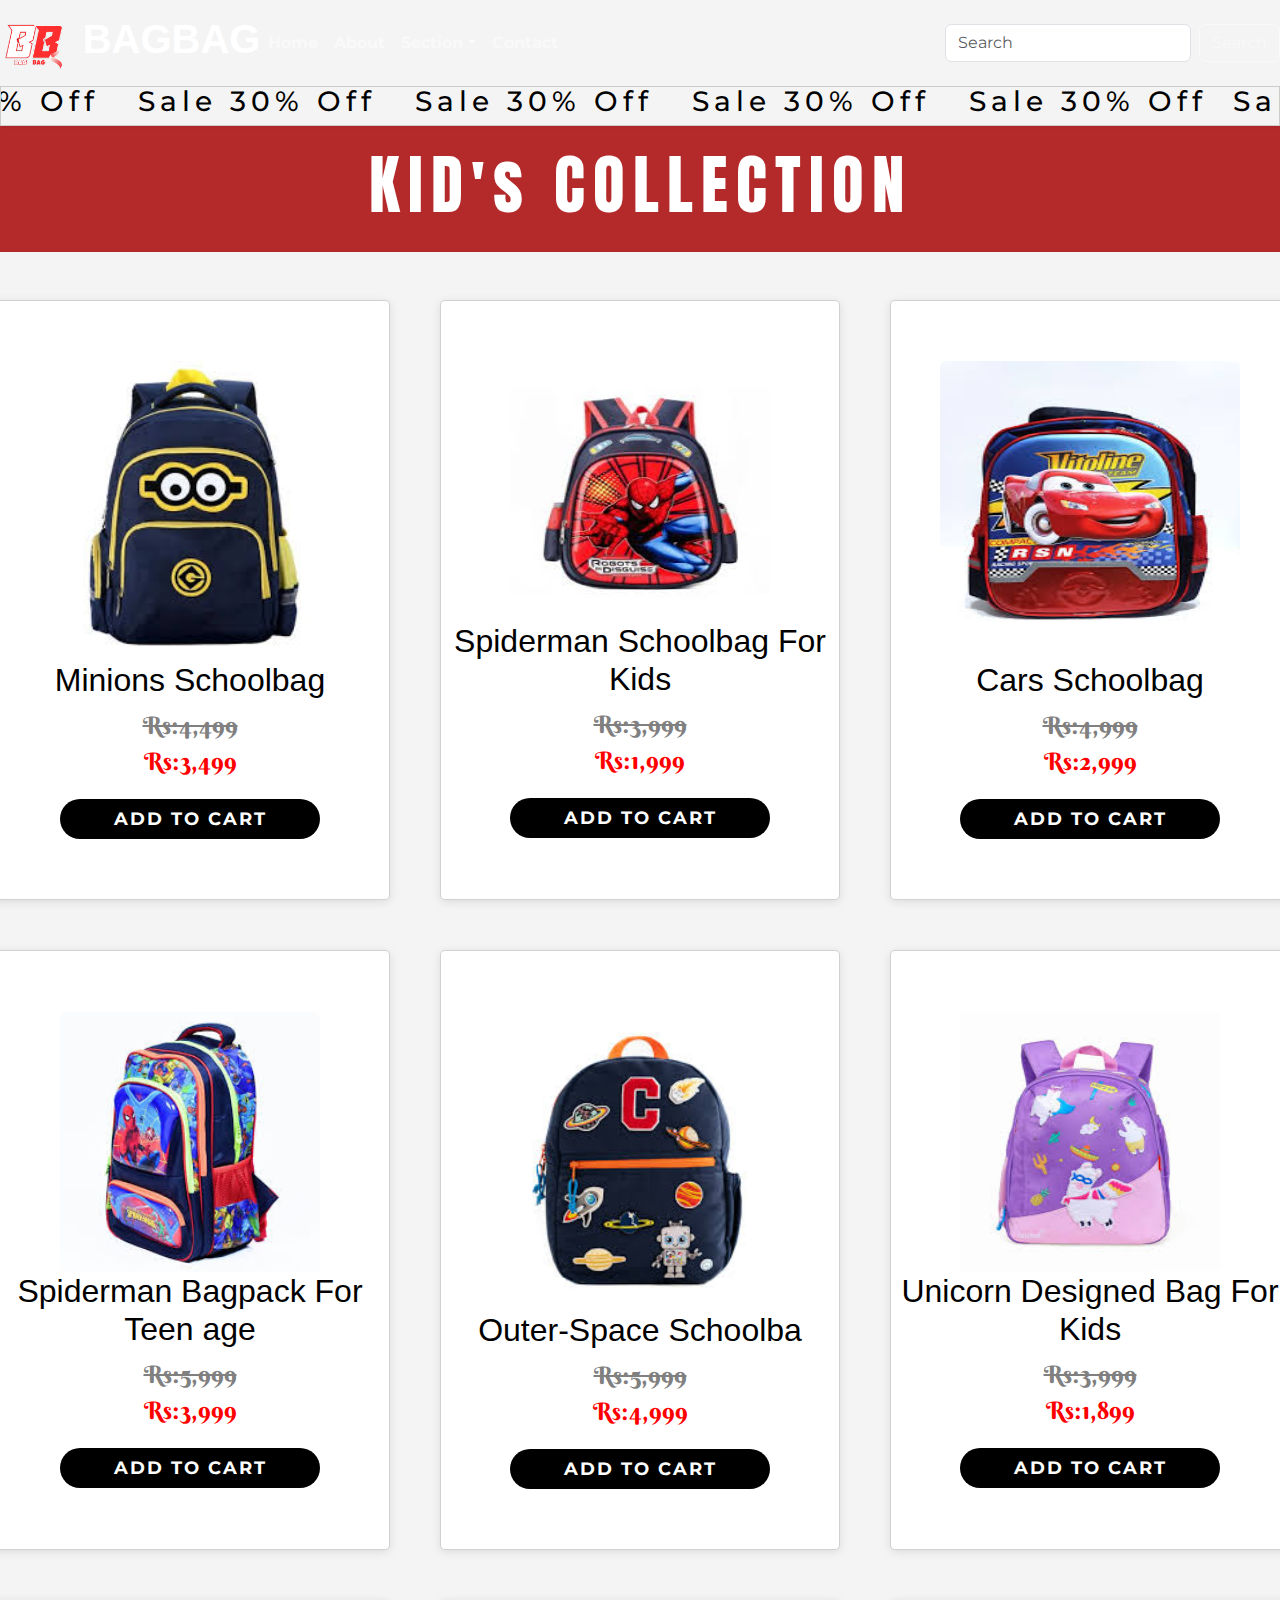
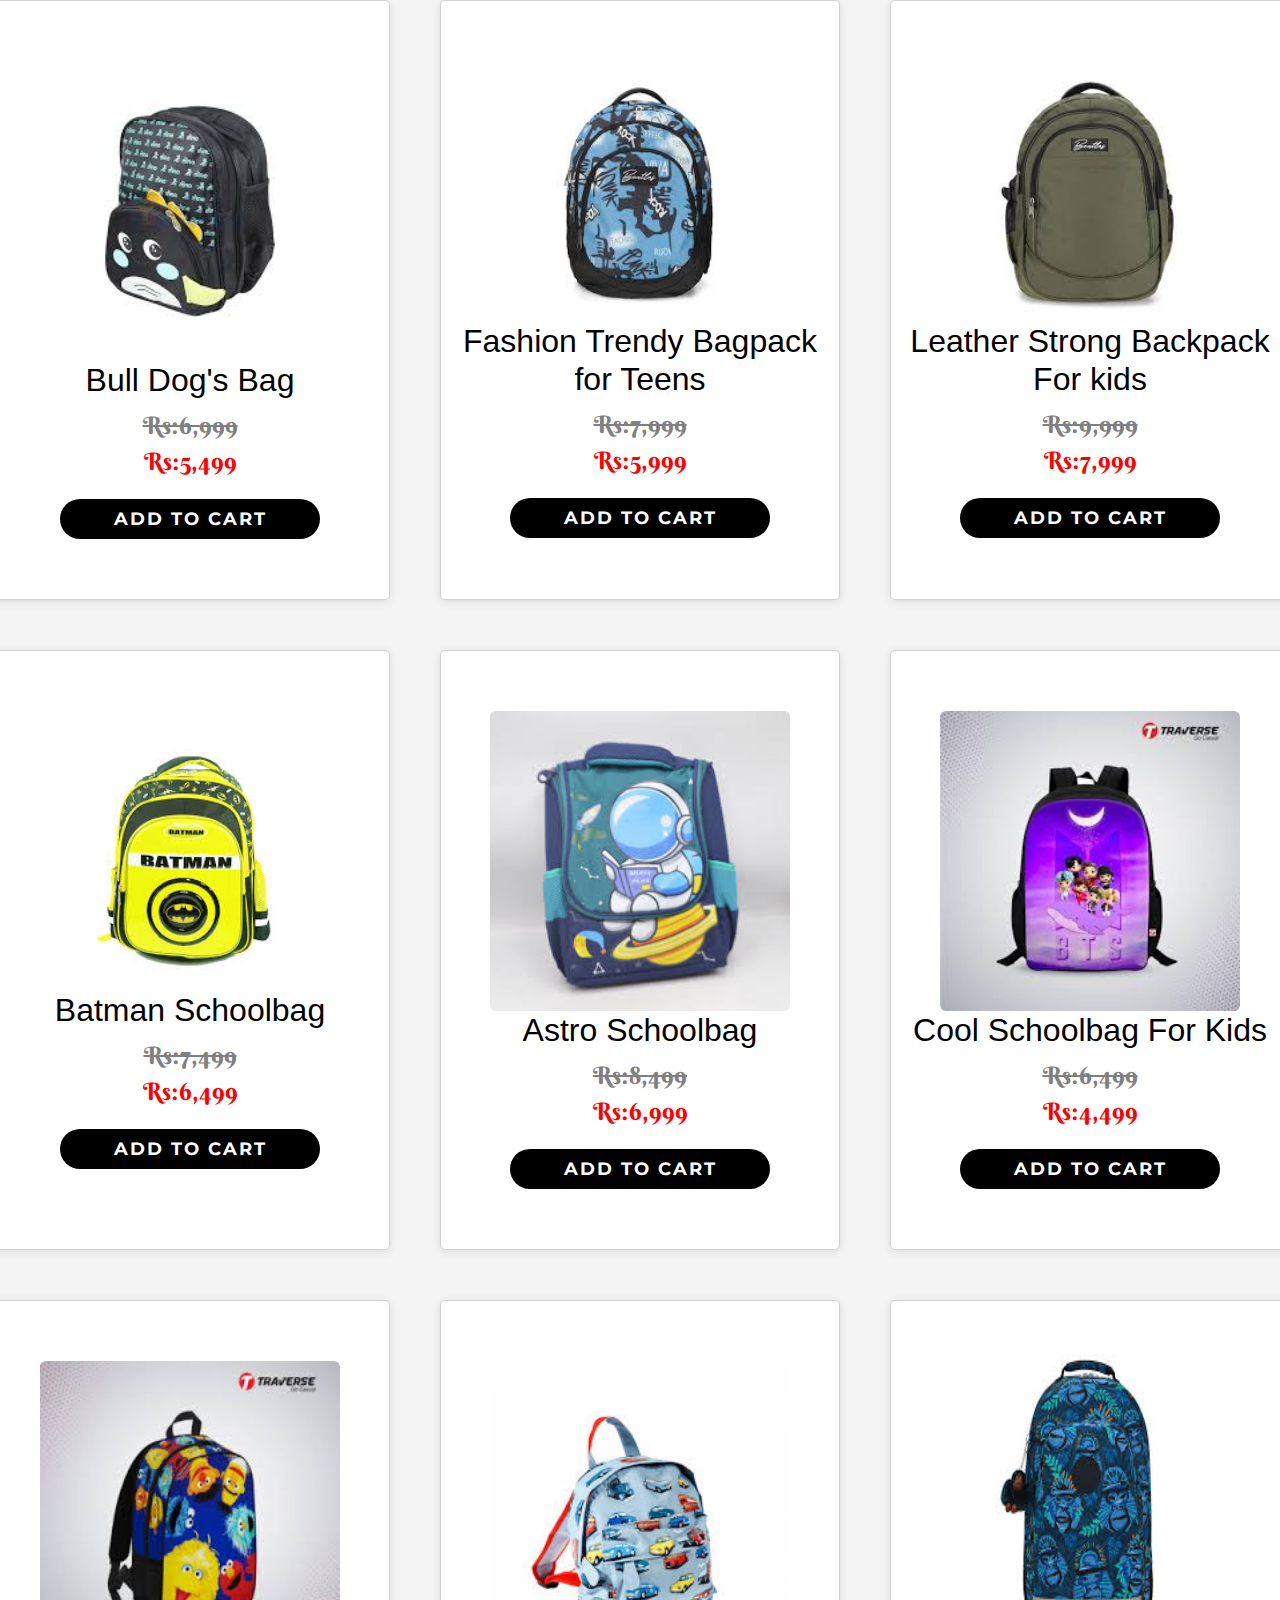
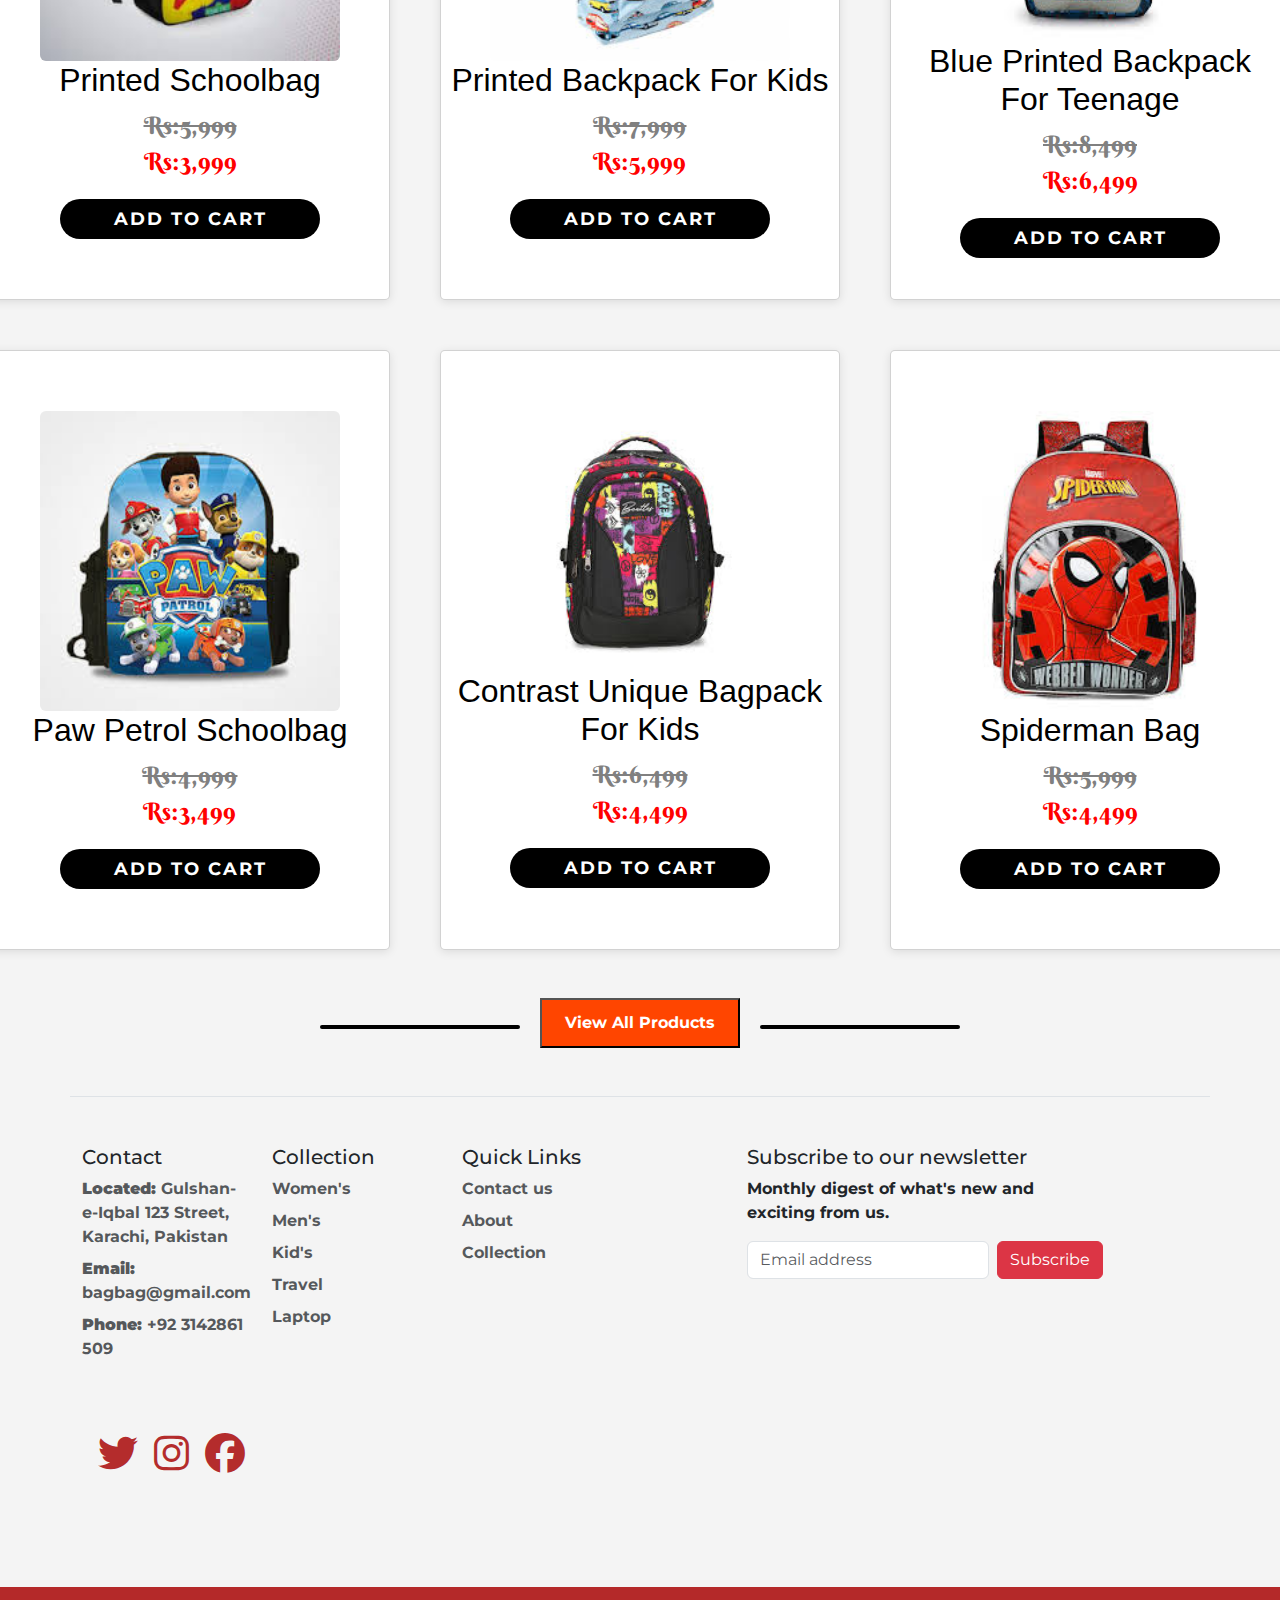
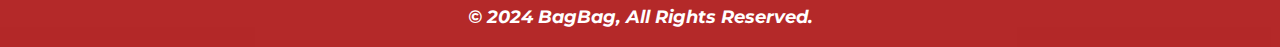
<file: kids.html>
<!DOCTYPE html>
<html lang="en">

<head>
  <meta charset="UTF-8">
  <meta name="viewport" content="width=device-width, initial-scale=1.0">
  <title>Kid's Collection</title>
  <link rel="shortcut icon" href="images/Icon.png" type="image/x-icon">
  <link rel="stylesheet" href="css/bootstrap.min.css">
  <link rel="stylesheet" href="https://cdnjs.cloudflare.com/ajax/libs/font-awesome/6.7.1/css/all.min.css">
  <link rel="stylesheet" href="styling.css">
</head>

<body>
  <header>
    <nav class="navbar navbar-expand-md navbar-dark">

      <a href="#" class="navbar-brand"><img src="images/Icon.png" alt="logo" height="60px"></a>
      <h1 class="bagify me-auto"><a href="index.html">BAGBAG</a></h1>
      <button type="button" class="navbar-toggler" data-bs-toggle="collapse" data-bs-target="#mynav">
        <span class="navbar-toggler-icon"></span>
      </button>
      <div id="mynav" class="collapse navbar-collapse">
        <ul class="navbar-nav me-auto">
          <li class="nav-item">
            <a href="index.html" class="nav-link">Home</a>
          </li>
          <li class="nav-item">
            <a href="About.html" class="nav-link">About</a>
          </li>
          <li class="nav-item dropdown">
            <a href="#" class="nav-link dropdown-toggle" role="button" data-bs-toggle="dropdown">Section</a>
            <ul class="dropdown-menu">
              <li>
                <a href="Men.html" class="dropdown-item">Men's Collection</a>
              </li>
              <li>
                <a href="Women.html" class="dropdown-item">Women's Collection</a>
              </li>
              <li>
                <a href="kids.html" class="dropdown-item">Kid's Bags</a>
              </li>
              <li>
                <a href="laptop.html" class="dropdown-item">Laptop Bags</a>
              </li>
              <li>
                <a href="Travel.html" class="dropdown-item">Travel Bags</a>
              </li>
              <li>
                <a href="Collection.html" class="dropdown-item">All</a>
              </li>
            </ul>
          </li>

          <li class="nav-item">
            <a href="Contact us.html" class="nav-link">Contact</a>
          </li>
        </ul>
        <form class="d-flex ">
          <input class="form-control me-2" type="search" name="" id="search" placeholder="Search" aria-label="Search">
          <button type="submit" class="btn btn-outline-light">Search</button>
        </form>
      </div>
    </nav>
  </header>
  <div class="scrolling-text">
    <h3>Sale 30% Off &nbsp; Sale 30% Off &nbsp; Sale 30% Off &nbsp; Sale 30% Off &nbsp; Sale 30% Off &nbsp; Sale 30% Off
      &nbsp; Sale 30% Off &nbsp; Sale 30% Off &nbsp; Sale 30% Off &nbsp; Sale 30% Off &nbsp; Sale 30% Off&nbsp; Sale 30%
      Off&nbsp; Sale 30% Off&nbsp; Sale 30% Off&nbsp; Sale 30% Off&nbsp; Sale 30% Off&nbsp; Sale 30% Off&nbsp; Sale 30%
      Off &nbsp;</h3>
  </div>

  <div class="collection-heading">
    <h1 class="heading1">KID's COLLECTION</h1>
  </div>



  <div class="collection-container m-5">
    <div class="card card1"> <a class="card-link" href="#"> <img class="rounded" src="images/KB1.jpeg" width="300px"
          height="300px" alt="">
        <div class="card-text-area">
          <h1 class="card-heading">Minions Schoolbag</h1>
          <p class="rs1">Rs:4,499</p>
          <p class="rs2">Rs:3,499</p>
        </div>
      </a>
      <button class="add-to-cart" onclick="alert('Thankyou for reaching us out')" type="button">ADD TO CART</button>
    </div>


    <div class="card card1"> <a class="card-link" href="#"> <img class="rounded" src="images/KB2.jpeg" width="260px"
          height="260px" alt="">
        <div class="card-text-area">
          <h1 class="card-heading">Spiderman Schoolbag For Kids</h1>
          <p class="rs1">Rs:3,999</p>
          <p class="rs2">Rs:1,999</p>
        </div>
      </a>
      <button class="add-to-cart" onclick="alert('Thankyou for reaching us out')" type="button">ADD TO CART</button>
    </div>


    <div class="card card1"> <a class="card-link" href="#"> <img class="rounded" src="images/KB3.jpeg" width="300px"
          height="300px" alt="">
        <div class="card-text-area">
          <h1 class="card-heading">Cars Schoolbag</h1>
          <p class="rs1">Rs:4,999</p>
          <p class="rs2">Rs:2,999</p>
        </div>
      </a>
      <button class="add-to-cart" onclick="alert('Thankyou for reaching us out')" type="button">ADD TO CART</button>
    </div>


    <div class="card card1"> <a class="card-link" href="#"> <img class="rounded" src="images/KB4.jpeg" width="260px"
          height="260px" alt="">
        <div class="card-text-area">
          <h1 class="card-heading">Spiderman Bagpack For Teen age</h1>
          <p class="rs1">Rs:5,999</p>
          <p class="rs2">Rs:3,999</p>
        </div>
      </a>
      <button class="add-to-cart" onclick="alert('Thankyou for reaching us out')" type="button">ADD TO CART</button>
    </div>


    <div class="card card1"> <a class="card-link" href="#"> <img class="rounded" src="images/KB5.jpeg" width="300px"
          height="300px" alt="">
        <div class="card-text-area">
          <h1 class="card-heading">Outer-Space Schoolba</h1>
          <p class="rs1">Rs:5,999</p>
          <p class="rs2">Rs:4,999</p>
        </div>
      </a>
      <button class="add-to-cart" onclick="alert('Thankyou for reaching us out')" type="button">ADD TO CART</button>
    </div>


    <div class="card card1"> <a class="card-link" href="#"> <img class="rounded" src="images/KB6.jpeg" width="260px"
          height="260px" alt="">
        <div class="card-text-area">
          <h1 class="card-heading">Unicorn Designed Bag For Kids</h1>
          <p class="rs1">Rs:3,999</p>
          <p class="rs2">Rs:1,899</p>
        </div>
      </a>
      <button class="add-to-cart" onclick="alert('Thankyou for reaching us out')" type="button">ADD TO CART</button>
    </div>


    <div class="card card1"> <a class="card-link" href="#"> <img class="rounded" src="images/KB7.jpeg" width="300px"
          height="300px" alt="">
        <div class="card-text-area">
          <h1 class="card-heading">Bull Dog's Bag</h1>
          <p class="rs1">Rs:6,999</p>
          <p class="rs2">Rs:5,499</p>
        </div>
      </a>
      <button class="add-to-cart" onclick="alert('Thankyou for reaching us out')" type="button">ADD TO CART</button>
    </div>


    <div class="card card1"> <a class="card-link" href="#"> <img class="rounded" src="images/KB8.jpeg" width="260px"
          height="260px" alt="">
        <div class="card-text-area">
          <h1 class="card-heading">Fashion Trendy Bagpack for Teens</h1>
          <p class="rs1">Rs:7,999</p>
          <p class="rs2">Rs:5,999</p>
        </div>
      </a>
      <button class="add-to-cart" onclick="alert('Thankyou for reaching us out')" type="button">ADD TO CART</button>
    </div>


    <div class="card card1"> <a class="card-link" href="#"> <img class="rounded" src="images/KB9.jpeg" width="260px"
          height="260px" alt="">
        <div class="card-text-area">
          <h1 class="card-heading">Leather Strong Backpack For kids</h1>
          <p class="rs1">Rs:9,999</p>
          <p class="rs2">Rs:7,999</p>
        </div>
      </a>
      <button class="add-to-cart" onclick="alert('Thankyou for reaching us out')" type="button">ADD TO CART</button>
    </div>


    <div class="card card1"> <a class="card-link" href="#"> <img class="rounded" src="images/KB10.jpeg" width="260px"
          height="260px" alt="">
        <div class="card-text-area">
          <h1 class="card-heading">Batman Schoolbag</h1>
          <p class="rs1">Rs:7,499</p>
          <p class="rs2">Rs:6,499</p>
        </div>
      </a>
      <button class="add-to-cart" onclick="alert('Thankyou for reaching us out')" type="button">ADD TO CART</button>
    </div>


    <div class="card card1"> <a class="card-link" href="#"> <img class="rounded" src="images/KB11.jpeg" width="300px"
          height="300px" alt="">
        <div class="card-text-area">
          <h1 class="card-heading">Astro Schoolbag</h1>
          <p class="rs1">Rs:8,499</p>
          <p class="rs2">Rs:6,999</p>
        </div>
      </a>
      <button class="add-to-cart" onclick="alert('Thankyou for reaching us out')" type="button">ADD TO CART</button>
    </div>


    <div class="card card1"> <a class="card-link" href="#"> <img class="rounded" src="images/KB12.jpeg" width="300px"
          height="300px" alt="">
        <div class="card-text-area">
          <h1 class="card-heading">Cool Schoolbag For Kids</h1>
          <p class="rs1">Rs:6,499</p>
          <p class="rs2">Rs:4,499</p>
        </div>
      </a>
      <button class="add-to-cart" onclick="alert('Thankyou for reaching us out')" type="button">ADD TO CART</button>
    </div>



    <div class="card card1"> <a class="card-link" href="#"> <img class="rounded" src="images/KB13.jpeg" width="300px"
          height="300px" alt="">
        <div class="card-text-area">
          <h1 class="card-heading">Printed Schoolbag</h1>
          <p class="rs1">Rs:5,999</p>
          <p class="rs2">Rs:3,999</p>
        </div>
      </a>
      <button class="add-to-cart" onclick="alert('Thankyou for reaching us out')" type="button">ADD TO CART</button>
    </div>


    <div class="card card1"> <a class="card-link" href="#"> <img class="rounded" src="images/KB14.jpeg" width="300px"
          height="300px" alt="">
        <div class="card-text-area">
          <h1 class="card-heading">Printed Backpack For Kids</h1>
          <p class="rs1">Rs:7,999</p>
          <p class="rs2">Rs:5,999</p>
        </div>
      </a>
      <button class="add-to-cart" onclick="alert('Thankyou for reaching us out')" type="button">ADD TO CART</button>
    </div>



    <div class="card card1"> <a class="card-link" href="#"> <img class="rounded" src="images/KB15.jpeg" width="300px"
          height="300px" alt="">
        <div class="card-text-area">
          <h1 class="card-heading">Blue Printed Backpack For Teenage</h1>
          <p class="rs1">Rs:8,499</p>
          <p class="rs2">Rs:6,499</p>
        </div>
      </a>
      <button class="add-to-cart" onclick="alert('Thankyou for reaching us out')" type="button">ADD TO CART</button>
    </div>



    <div class="card card1"> <a class="card-link" href="#"> <img class="rounded" src="images/KB16.jpeg" width="300px"
          height="300px" alt="">
        <div class="card-text-area">
          <h1 class="card-heading">Paw Petrol Schoolbag</h1>
          <p class="rs1">Rs:4,999</p>
          <p class="rs2">Rs:3,499</p>
        </div>
      </a>
      <button class="add-to-cart" onclick="alert('Thankyou for reaching us out')" type="button">ADD TO CART</button>
    </div>


    <div class="card card1"> <a class="card-link" href="#"> <img class="rounded" src="images/KB17.jpeg" width="260px"
          height="260px" alt="">
        <div class="card-text-area">
          <h1 class="card-heading">Contrast Unique Bagpack For Kids</h1>
          <p class="rs1">Rs:6,499</p>
          <p class="rs2">Rs:4,499</p>
        </div>
      </a>
      <button class="add-to-cart" onclick="alert('Thankyou for reaching us out')" type="button">ADD TO CART</button>
    </div>


    <div class="card card1"> <a class="card-link" href="#"> <img class="rounded" src="images/KB18.jpeg" width="300px"
          height="300px" alt="">
        <div class="card-text-area">
          <h1 class="card-heading">Spiderman Bag</h1>
          <p class="rs1">Rs:5,999</p>
          <p class="rs2">Rs:4,499</p>
        </div>
      </a>
      <button class="add-to-cart" onclick="alert('Thankyou for reaching us out')" type="button">ADD TO CART</button>
    </div>
  </div>


  <div class="line5-container m-4">
    <div class="line5 mt-2"></div>
    <a href="Collection.html">
      <button class="all-products">View All Products</button>
    </a>

    <div class="line6 mt-2"></div>
  </div>

  <div class="container border-top mt-5 ">
    <footer class="py-5">
      <div class="row">
        <div class="col-6 col-md-2 mb-3">
          <h5>Contact</h5>
          <ul class="nav flex-column">
            <li class="nav-item mb-2"><a href="#" class="nav-link p-0 text-body-secondary"><strong>Located:</strong>
                Gulshan-e-Iqbal 123 Street, Karachi, Pakistan</a></li>
            <li class="nav-item mb-2"><a href="#" class="nav-link p-0 text-body-secondary"><Strong>Email:</Strong>
                bagbag@gmail.com</a></li>
            <li class="nav-item mb-2"><a href="#" class="nav-link p-0 text-body-secondary"><Strong>Phone:</Strong> +92
                3142861 509</a></li>
          </ul>
        </div>

        <div class="col-6 col-md-2 mb-3">
          <h5>Collection</h5>
          <ul class="nav flex-column">
            <li class="nav-item mb-2"><a href="Women.html" class="nav-link p-0 text-body-secondary">Women's</a></li>
            <li class="nav-item mb-2"><a href="Men.html" class="nav-link p-0 text-body-secondary">Men's</a></li>
            <li class="nav-item mb-2"><a href="kids.html" class="nav-link p-0 text-body-secondary">Kid's</a></li>
            <li class="nav-item mb-2"><a href="Travel.html" class="nav-link p-0 text-body-secondary">Travel</a></li>
            <li class="nav-item mb-2"><a href="laptop.html" class="nav-link p-0 text-body-secondary">Laptop</a></li>
          </ul>
        </div>

        <div class="col-6 col-md-2 mb-3">
          <h5>Quick Links</h5>
          <ul class="nav flex-column">
            <li class="nav-item mb-2"><a href="Contact us.html" class="nav-link p-0 text-body-secondary">Contact us</a>
            </li>
            <li class="nav-item mb-2"><a href="About.html" class="nav-link p-0 text-body-secondary">About</a></li>
            <li class="nav-item mb-2"><a href="Collection.html" class="nav-link p-0 text-body-secondary">Collection</a>
            </li>
          </ul>
        </div>

        <div class="col-md-4 offset-md-1 mb-3">
          <form>
            <h5>Subscribe to our newsletter</h5>
            <p>Monthly digest of what's new and exciting from us.</p>
            <div class="d-flex flex-column flex-sm-row w-100 gap-2">
              <label for="newsletter1" class="visually-hidden">Email address</label>
              <input id="newsletter1" type="text" class="form-control" placeholder="Email address">
              <button class="btn btn-danger" type="button">Subscribe</button>
            </div>
          </form>
        </div>
        <div class="d-flex flex-column flex-sm-row justify-content-between py-4 my-4">
          <ul class="list-unstyled d-flex">
            <li class="ms-3"><a class="link-body-emphasis" href="https://x.com/"><i
                  class="fa-brands fa-twitter"></i></a></li>
            <li class="ms-3"><a class="link-body-emphasis" href="https://www.instagram.com/"><i
                  class="fa-brands fa-instagram"></i></a></li>
            <li class="ms-3"><a class="link-body-emphasis"
                href="https://www.facebook.com/login/?next=https%3A%2F%2Fwww.facebook.com%2F"><i
                  class="fa-brands fa-facebook"></i></a></li>
          </ul>
        </div>
      </div>
    </footer>
  </div>


  <div class="footer-container">
    <div class="footer">
      <div class="ftext mt-3">
        <p class="fp"><a href="#">&copy; 2024 BagBag, All Rights Reserved.</a></p>
      </div>
    </div>
  </div>



  <script src="js/bootstrap.min.js"></script>
</body>

</html>
</file>
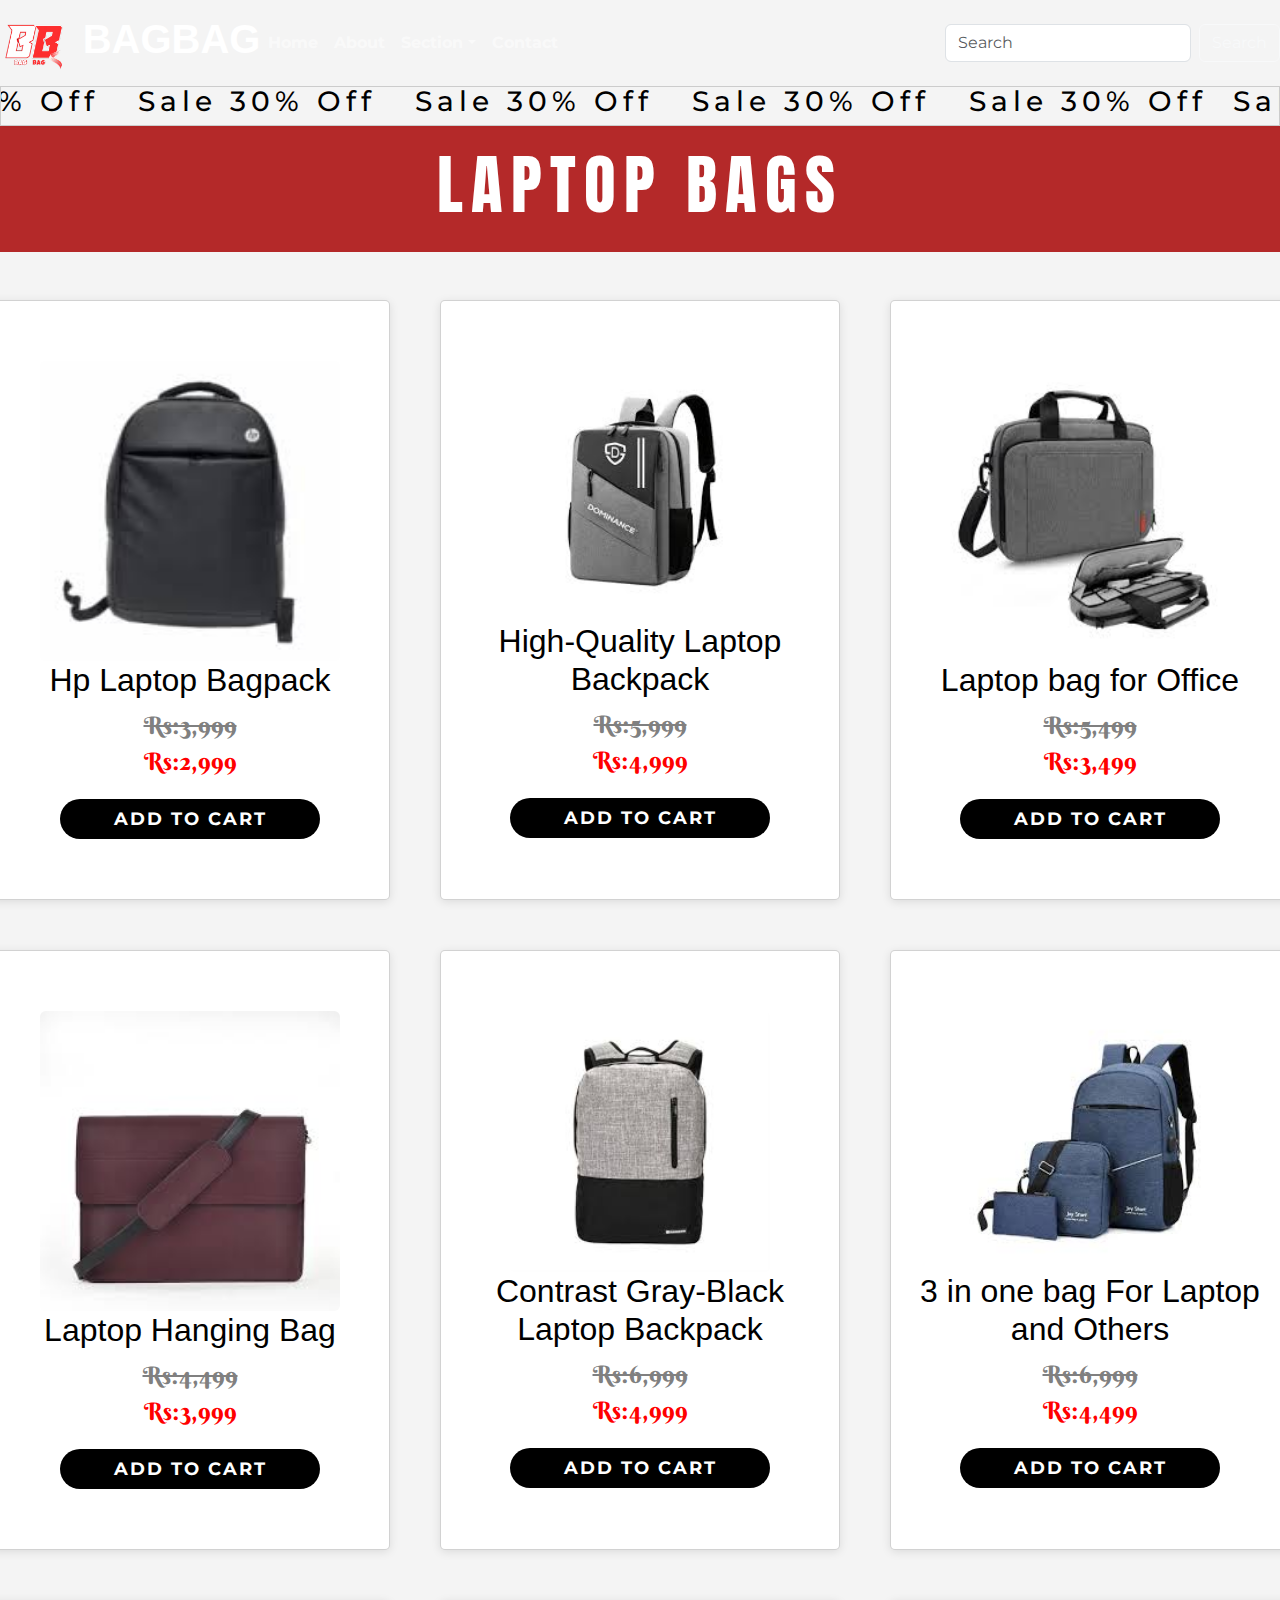
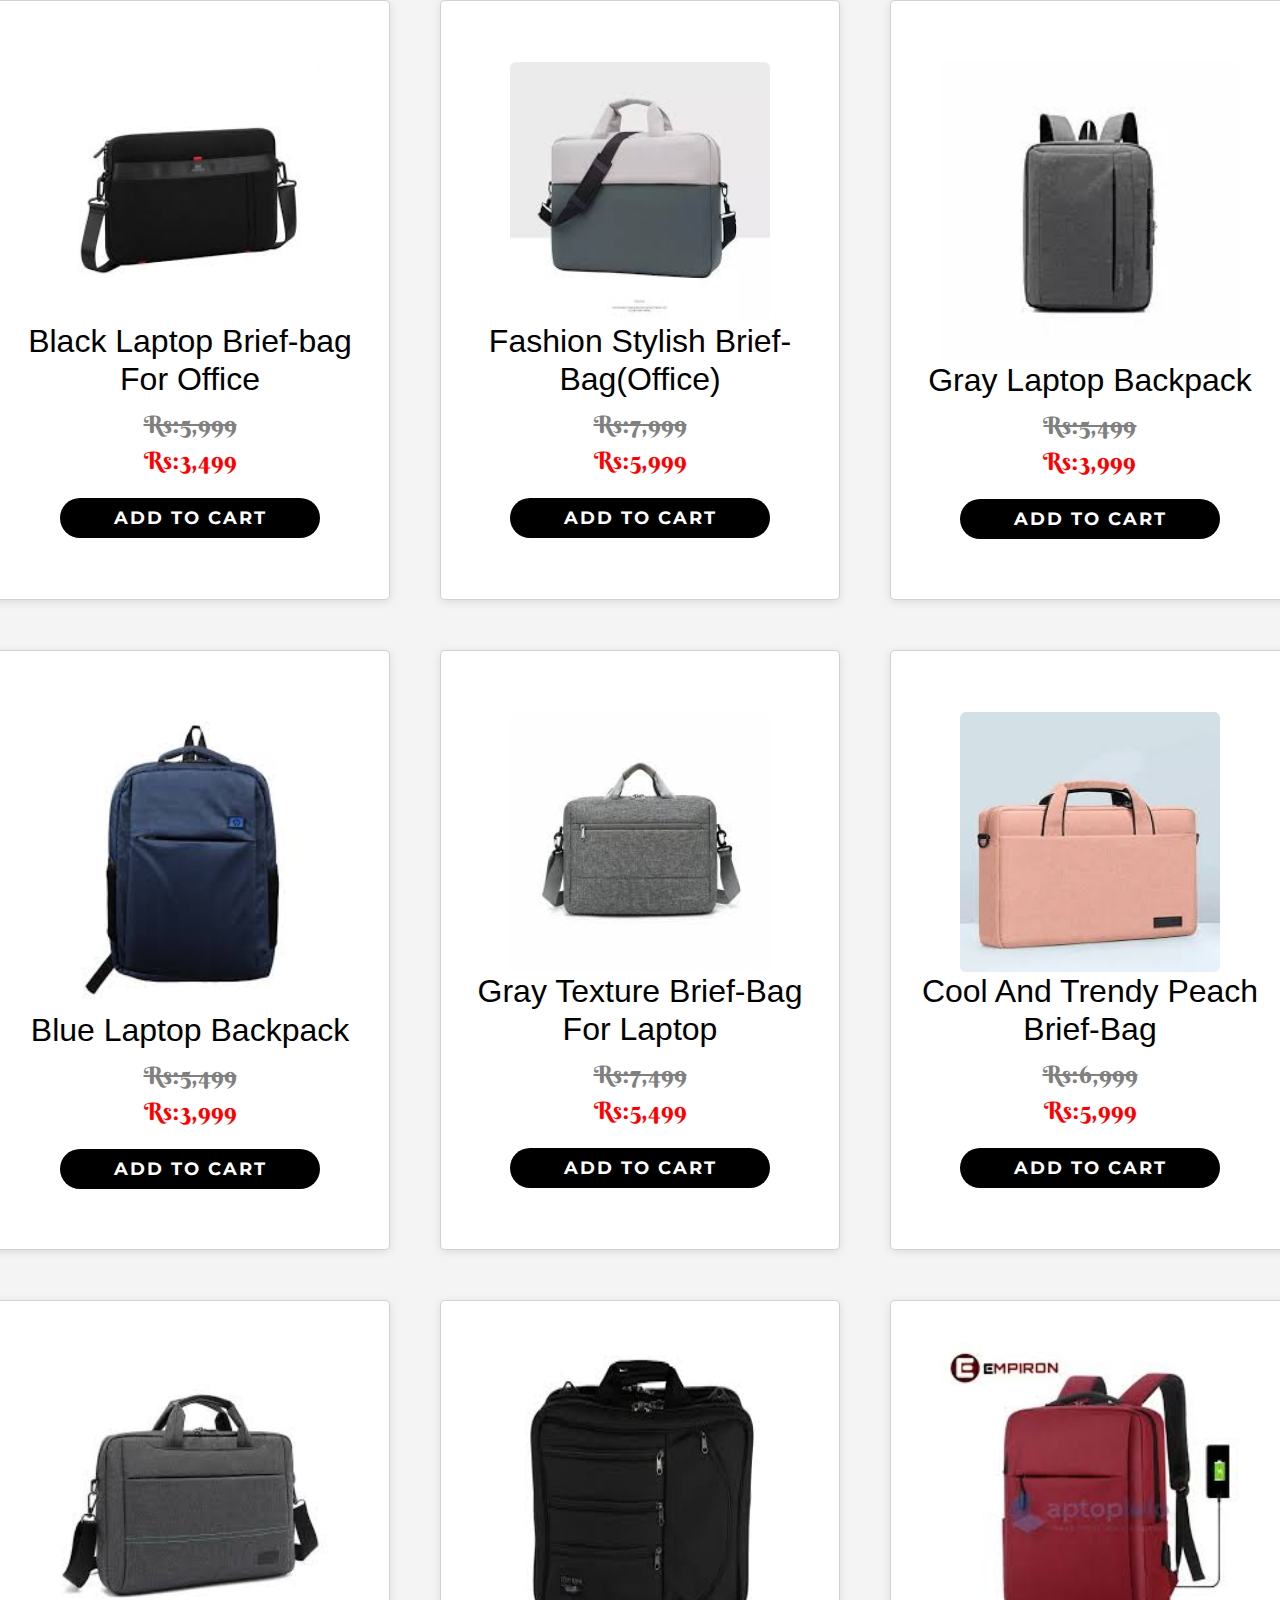
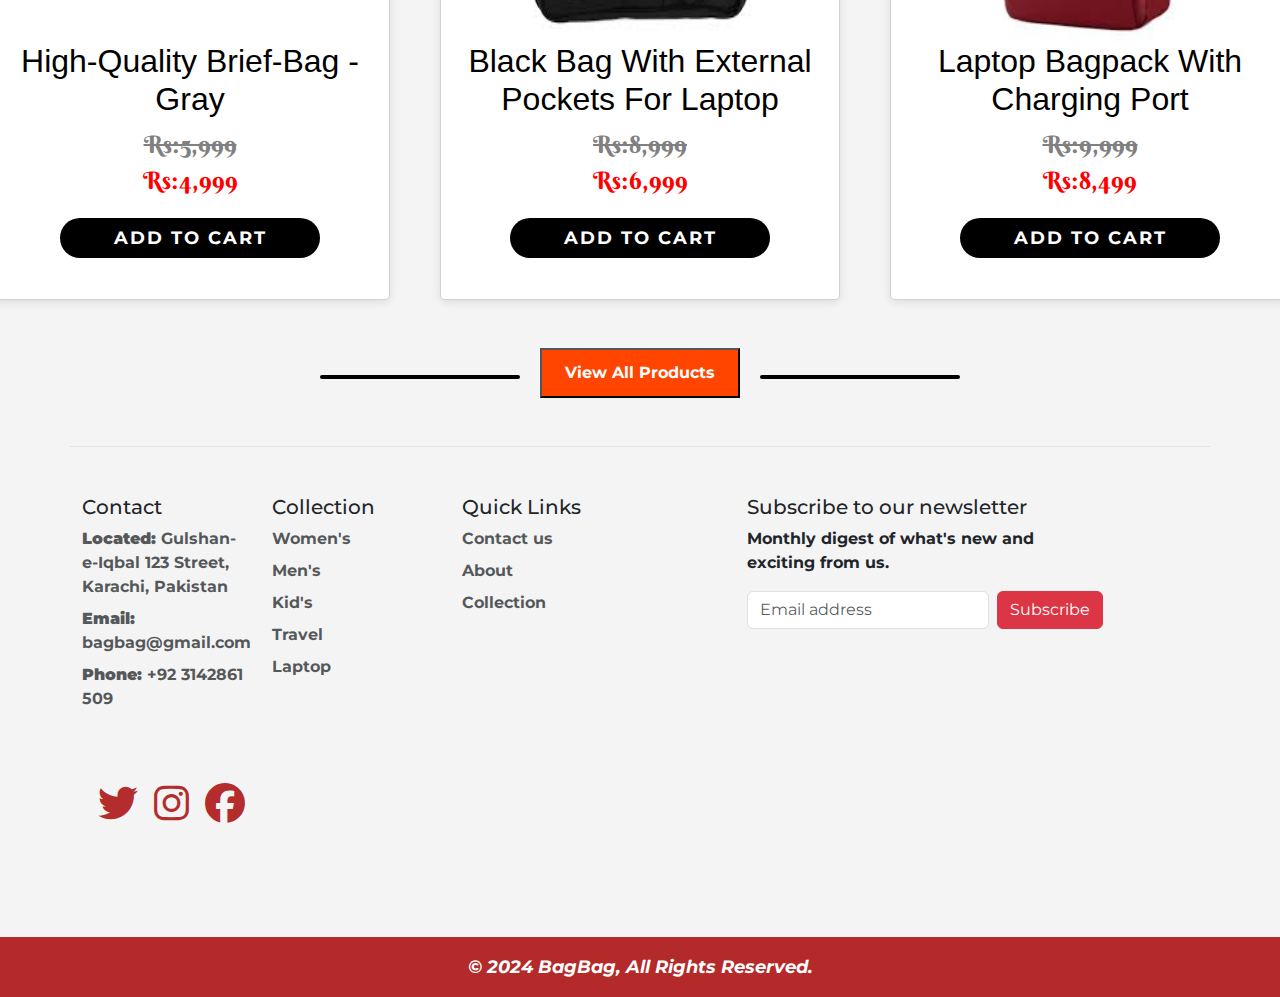
<file: laptop.html>
<!DOCTYPE html>
<html lang="en">

<head>
  <meta charset="UTF-8">
  <meta name="viewport" content="width=device-width, initial-scale=1.0">
  <title>Laptop Bags</title>
  <link rel="shortcut icon" href="images/Icon.png" type="image/x-icon">
  <link rel="stylesheet" href="css/bootstrap.min.css">
  <link rel="stylesheet" href="https://cdnjs.cloudflare.com/ajax/libs/font-awesome/6.7.1/css/all.min.css">
  <link rel="stylesheet" href="styling.css">
</head>

<body>
  <header>
    <nav class="navbar navbar-expand-md navbar-dark">

      <a href="#" class="navbar-brand"><img src="images/Icon.png" alt="logo" height="60px"></a>
      <h1 class="bagify me-auto"><a href="index.html">BAGBAG</a></h1>
      <button type="button" class="navbar-toggler" data-bs-toggle="collapse" data-bs-target="#mynav">
        <span class="navbar-toggler-icon"></span>
      </button>
      <div id="mynav" class="collapse navbar-collapse">
        <ul class="navbar-nav me-auto">
          <li class="nav-item">
            <a href="index.html" class="nav-link">Home</a>
          </li>
          <li class="nav-item">
            <a href="About.html" class="nav-link">About</a>
          </li>
          <li class="nav-item dropdown">
            <a href="#" class="nav-link dropdown-toggle" role="button" data-bs-toggle="dropdown">Section</a>
            <ul class="dropdown-menu">
              <li>
                <a href="Men.html" class="dropdown-item">Men's Collection</a>
              </li>
              <li>
                <a href="Women.html" class="dropdown-item">Women's Collection</a>
              </li>
              <li>
                <a href="kids.html" class="dropdown-item">Kid's Bags</a>
              </li>
              <li>
                <a href="laptop.html" class="dropdown-item">Laptop Bags</a>
              </li>
              <li>
                <a href="Travel.html" class="dropdown-item">Travel Bags</a>
              </li>
              <li>
                <a href="Collection.html" class="dropdown-item">All</a>
              </li>
            </ul>
          </li>

          <li class="nav-item">
            <a href="Contact us.html" class="nav-link">Contact</a>
          </li>
        </ul>
        <form class="d-flex ">
          <input class="form-control me-2" type="search" name="" id="search" placeholder="Search" aria-label="Search">
          <button type="submit" class="btn btn-outline-light">Search</button>
        </form>
      </div>
    </nav>
  </header>
  <div class="scrolling-text">
    <h3>Sale 30% Off &nbsp; Sale 30% Off &nbsp; Sale 30% Off &nbsp; Sale 30% Off &nbsp; Sale 30% Off &nbsp; Sale 30% Off
      &nbsp; Sale 30% Off &nbsp; Sale 30% Off &nbsp; Sale 30% Off &nbsp; Sale 30% Off &nbsp; Sale 30% Off&nbsp; Sale 30%
      Off&nbsp; Sale 30% Off&nbsp; Sale 30% Off&nbsp; Sale 30% Off&nbsp; Sale 30% Off&nbsp; Sale 30% Off&nbsp; Sale 30%
      Off &nbsp;</h3>
  </div>



  <div class="collection-heading">
    <h1 class="heading1">LAPTOP BAGS</h1>
  </div>



  <div class="collection-container m-5">
    <div class="card card1"> <a class="card-link" href="#"> <img class="rounded" src="images/LB1.jpeg" width="300px"
          height="300px" alt="">
        <div class="card-text-area">
          <h1 class="card-heading">Hp Laptop Bagpack</h1>
          <p class="rs1">Rs:3,999</p>
          <p class="rs2">Rs:2,999</p>
        </div>
      </a>
      <button class="add-to-cart" onclick="alert('Thankyou for reaching us out')" type="button">ADD TO CART</button>
    </div>


    <div class="card card1"> <a class="card-link" href="#"> <img class="rounded" src="images/LB2.jpeg" width="260px"
          height="260px" alt="">
        <div class="card-text-area">
          <h1 class="card-heading">High-Quality Laptop Backpack</h1>
          <p class="rs1">Rs:5,999</p>
          <p class="rs2">Rs:4,999</p>
        </div>
      </a>
      <button class="add-to-cart" onclick="alert('Thankyou for reaching us out')" type="button">ADD TO CART</button>
    </div>


    <div class="card card1"> <a class="card-link" href="#"> <img class="rounded" src="images/LB3.jpeg" width="300px"
          height="300px" alt="">
        <div class="card-text-area">
          <h1 class="card-heading">Laptop bag for Office</h1>
          <p class="rs1">Rs:5,499</p>
          <p class="rs2">Rs:3,499</p>
        </div>
      </a>
      <button class="add-to-cart" onclick="alert('Thankyou for reaching us out')" type="button">ADD TO CART</button>
    </div>


    <div class="card card1"> <a class="card-link" href="#"> <img class="rounded" src="images/LB4.jpeg" width="300px"
          height="300px" alt="">
        <div class="card-text-area">
          <h1 class="card-heading">Laptop Hanging Bag</h1>
          <p class="rs1">Rs:4,499</p>
          <p class="rs2">Rs:3,999</p>
        </div>
      </a>
      <button class="add-to-cart" onclick="alert('Thankyou for reaching us out')" type="button">ADD TO CART</button>
    </div>


    <div class="card card1"> <a class="card-link" href="#"> <img class="rounded" src="images/LB5.jpeg" width="260px"
          height="260px" alt="">
        <div class="card-text-area">
          <h1 class="card-heading">Contrast Gray-Black Laptop Backpack</h1>
          <p class="rs1">Rs:6,999</p>
          <p class="rs2">Rs:4,999</p>
        </div>
      </a>
      <button class="add-to-cart" onclick="alert('Thankyou for reaching us out')" type="button">ADD TO CART</button>
    </div>



    <div class="card card1"> <a class="card-link" href="#"> <img class="rounded" src="images/LB6.jpeg" width="260px"
          height="260px" alt="">
        <div class="card-text-area">
          <h1 class="card-heading">3 in one bag For Laptop and Others</h1>
          <p class="rs1">Rs:6,999</p>
          <p class="rs2">Rs:4,499</p>
        </div>
      </a>
      <button class="add-to-cart" onclick="alert('Thankyou for reaching us out')" type="button">ADD TO CART</button>
    </div>



    <div class="card card1"> <a class="card-link" href="#"> <img class="rounded" src="images/LB7.jpeg" width="260px"
          height="260px" alt="">
        <div class="card-text-area">
          <h1 class="card-heading">Black Laptop Brief-bag For Office</h1>
          <p class="rs1">Rs:5,999</p>
          <p class="rs2">Rs:3,499</p>
        </div>
      </a>
      <button class="add-to-cart" onclick="alert('Thankyou for reaching us out')" type="button">ADD TO CART</button>
    </div>


    <div class="card card1"> <a class="card-link" href="#"> <img class="rounded" src="images/LB8.jpeg" width="260px"
          height="260px" alt="">
        <div class="card-text-area">
          <h1 class="card-heading">Fashion Stylish Brief-Bag(Office)</h1>
          <p class="rs1">Rs:7,999</p>
          <p class="rs2">Rs:5,999</p>
        </div>
      </a>
      <button class="add-to-cart" onclick="alert('Thankyou for reaching us out')" type="button">ADD TO CART</button>
    </div>


    <div class="card card1"> <a class="card-link" href="#"> <img class="rounded" src="images/LB9.jpeg" width="300px"
          height="300px" alt="">
        <div class="card-text-area">
          <h1 class="card-heading">Gray Laptop Backpack</h1>
          <p class="rs1">Rs:5,499</p>
          <p class="rs2">Rs:3,999</p>
        </div>
      </a>
      <button class="add-to-cart" onclick="alert('Thankyou for reaching us out')" type="button">ADD TO CART</button>
    </div>


    <div class="card card1"> <a class="card-link" href="#"> <img class="rounded" src="images/LB10.jpeg" width="300px"
          height="300px" alt="">
        <div class="card-text-area">
          <h1 class="card-heading">Blue Laptop Backpack</h1>
          <p class="rs1">Rs:5,499</p>
          <p class="rs2">Rs:3,999</p>
        </div>
      </a>
      <button class="add-to-cart" onclick="alert('Thankyou for reaching us out')" type="button">ADD TO CART</button>
    </div>



    <div class="card card1"> <a class="card-link" href="#"> <img class="rounded" src="images/LB11.jpeg" width="260px"
          height="260px" alt="">
        <div class="card-text-area">
          <h1 class="card-heading">Gray Texture Brief-Bag For Laptop</h1>
          <p class="rs1">Rs:7,499</p>
          <p class="rs2">Rs:5,499</p>
        </div>
      </a>
      <button class="add-to-cart" onclick="alert('Thankyou for reaching us out')" type="button">ADD TO CART</button>
    </div>


    <div class="card card1"> <a class="card-link" href="#"> <img class="rounded" src="images/LB12.jpeg" width="260px"
          height="260px" alt="">
        <div class="card-text-area">
          <h1 class="card-heading">Cool And Trendy Peach Brief-Bag</h1>
          <p class="rs1">Rs:6,999</p>
          <p class="rs2">Rs:5,999</p>
        </div>
      </a>
      <button class="add-to-cart" onclick="alert('Thankyou for reaching us out')" type="button">ADD TO CART</button>
    </div>


    <div class="card card1"> <a class="card-link" href="#"> <img class="rounded" src="images/LB13.jpeg" width="300px"
          height="300px" alt="">
        <div class="card-text-area">
          <h1 class="card-heading">High-Quality Brief-Bag - Gray</h1>
          <p class="rs1">Rs:5,999</p>
          <p class="rs2">Rs:4,999</p>
        </div>
      </a>
      <button class="add-to-cart" onclick="alert('Thankyou for reaching us out')" type="button">ADD TO CART</button>
    </div>


    <div class="card card1"> <a class="card-link" href="#"> <img class="rounded" src="images/LB14.jpeg" width="300px"
          height="300px" alt="">
        <div class="card-text-area">
          <h1 class="card-heading">Black Bag With External Pockets For Laptop</h1>
          <p class="rs1">Rs:8,999</p>
          <p class="rs2">Rs:6,999</p>
        </div>
      </a>
      <button class="add-to-cart" onclick="alert('Thankyou for reaching us out')" type="button">ADD TO CART</button>
    </div>


    <div class="card card1"> <a class="card-link" href="#"> <img class="rounded" src="images/LB15.jpeg" width="300px"
          height="300px" alt="">
        <div class="card-text-area">
          <h1 class="card-heading">Laptop Bagpack With Charging Port</h1>
          <p class="rs1">Rs:9,999</p>
          <p class="rs2">Rs:8,499</p>
        </div>
      </a>
      <button class="add-to-cart" onclick="alert('Thankyou for reaching us out')" type="button">ADD TO CART</button>
    </div>
  </div>

  <div class="line5-container m-4">
    <div class="line5 mt-2"></div>
    <a href="Collection.html">
      <button class="all-products">View All Products</button>
    </a>

    <div class="line6 mt-2"></div>
  </div>


  <div class="container border-top mt-5 ">
    <footer class="py-5">
      <div class="row">
        <div class="col-6 col-md-2 mb-3">
          <h5>Contact</h5>
          <ul class="nav flex-column">
            <li class="nav-item mb-2"><a href="#" class="nav-link p-0 text-body-secondary"><strong>Located:</strong>
                Gulshan-e-Iqbal 123 Street, Karachi, Pakistan</a></li>
            <li class="nav-item mb-2"><a href="#" class="nav-link p-0 text-body-secondary"><Strong>Email:</Strong>
                bagbag@gmail.com</a></li>
            <li class="nav-item mb-2"><a href="#" class="nav-link p-0 text-body-secondary"><Strong>Phone:</Strong> +92
                3142861 509</a></li>
          </ul>
        </div>

        <div class="col-6 col-md-2 mb-3">
          <h5>Collection</h5>
          <ul class="nav flex-column">
            <li class="nav-item mb-2"><a href="Women.html" class="nav-link p-0 text-body-secondary">Women's</a></li>
            <li class="nav-item mb-2"><a href="Men.html" class="nav-link p-0 text-body-secondary">Men's</a></li>
            <li class="nav-item mb-2"><a href="kids.html" class="nav-link p-0 text-body-secondary">Kid's</a></li>
            <li class="nav-item mb-2"><a href="Travel.html" class="nav-link p-0 text-body-secondary">Travel</a></li>
            <li class="nav-item mb-2"><a href="laptop.html" class="nav-link p-0 text-body-secondary">Laptop</a></li>
          </ul>
        </div>

        <div class="col-6 col-md-2 mb-3">
          <h5>Quick Links</h5>
          <ul class="nav flex-column">
            <li class="nav-item mb-2"><a href="Contact us.html" class="nav-link p-0 text-body-secondary">Contact us</a>
            </li>
            <li class="nav-item mb-2"><a href="About.html" class="nav-link p-0 text-body-secondary">About</a></li>
            <li class="nav-item mb-2"><a href="Collection.html" class="nav-link p-0 text-body-secondary">Collection</a>
            </li>
          </ul>
        </div>

        <div class="col-md-4 offset-md-1 mb-3">
          <form>
            <h5>Subscribe to our newsletter</h5>
            <p>Monthly digest of what's new and exciting from us.</p>
            <div class="d-flex flex-column flex-sm-row w-100 gap-2">
              <label for="newsletter1" class="visually-hidden">Email address</label>
              <input id="newsletter1" type="text" class="form-control" placeholder="Email address">
              <button class="btn btn-danger" type="button">Subscribe</button>
            </div>
          </form>
        </div>
        <div class="d-flex flex-column flex-sm-row justify-content-between py-4 my-4">
          <ul class="list-unstyled d-flex">
            <li class="ms-3"><a class="link-body-emphasis" href="https://x.com/"><i
                  class="fa-brands fa-twitter"></i></a></li>
            <li class="ms-3"><a class="link-body-emphasis" href="https://www.instagram.com/"><i
                  class="fa-brands fa-instagram"></i></a></li>
            <li class="ms-3"><a class="link-body-emphasis"
                href="https://www.facebook.com/login/?next=https%3A%2F%2Fwww.facebook.com%2F"><i
                  class="fa-brands fa-facebook"></i></a></li>
          </ul>
        </div>
      </div>
    </footer>
  </div>


  <div class="footer-container">
    <div class="footer">
      <div class="ftext mt-3">
        <p class="fp"><a href="#">&copy; 2024 BagBag, All Rights Reserved.</a></p>
      </div>
    </div>
  </div>



  <script src="js/bootstrap.min.js"></script>
</body>

</html>
</file>
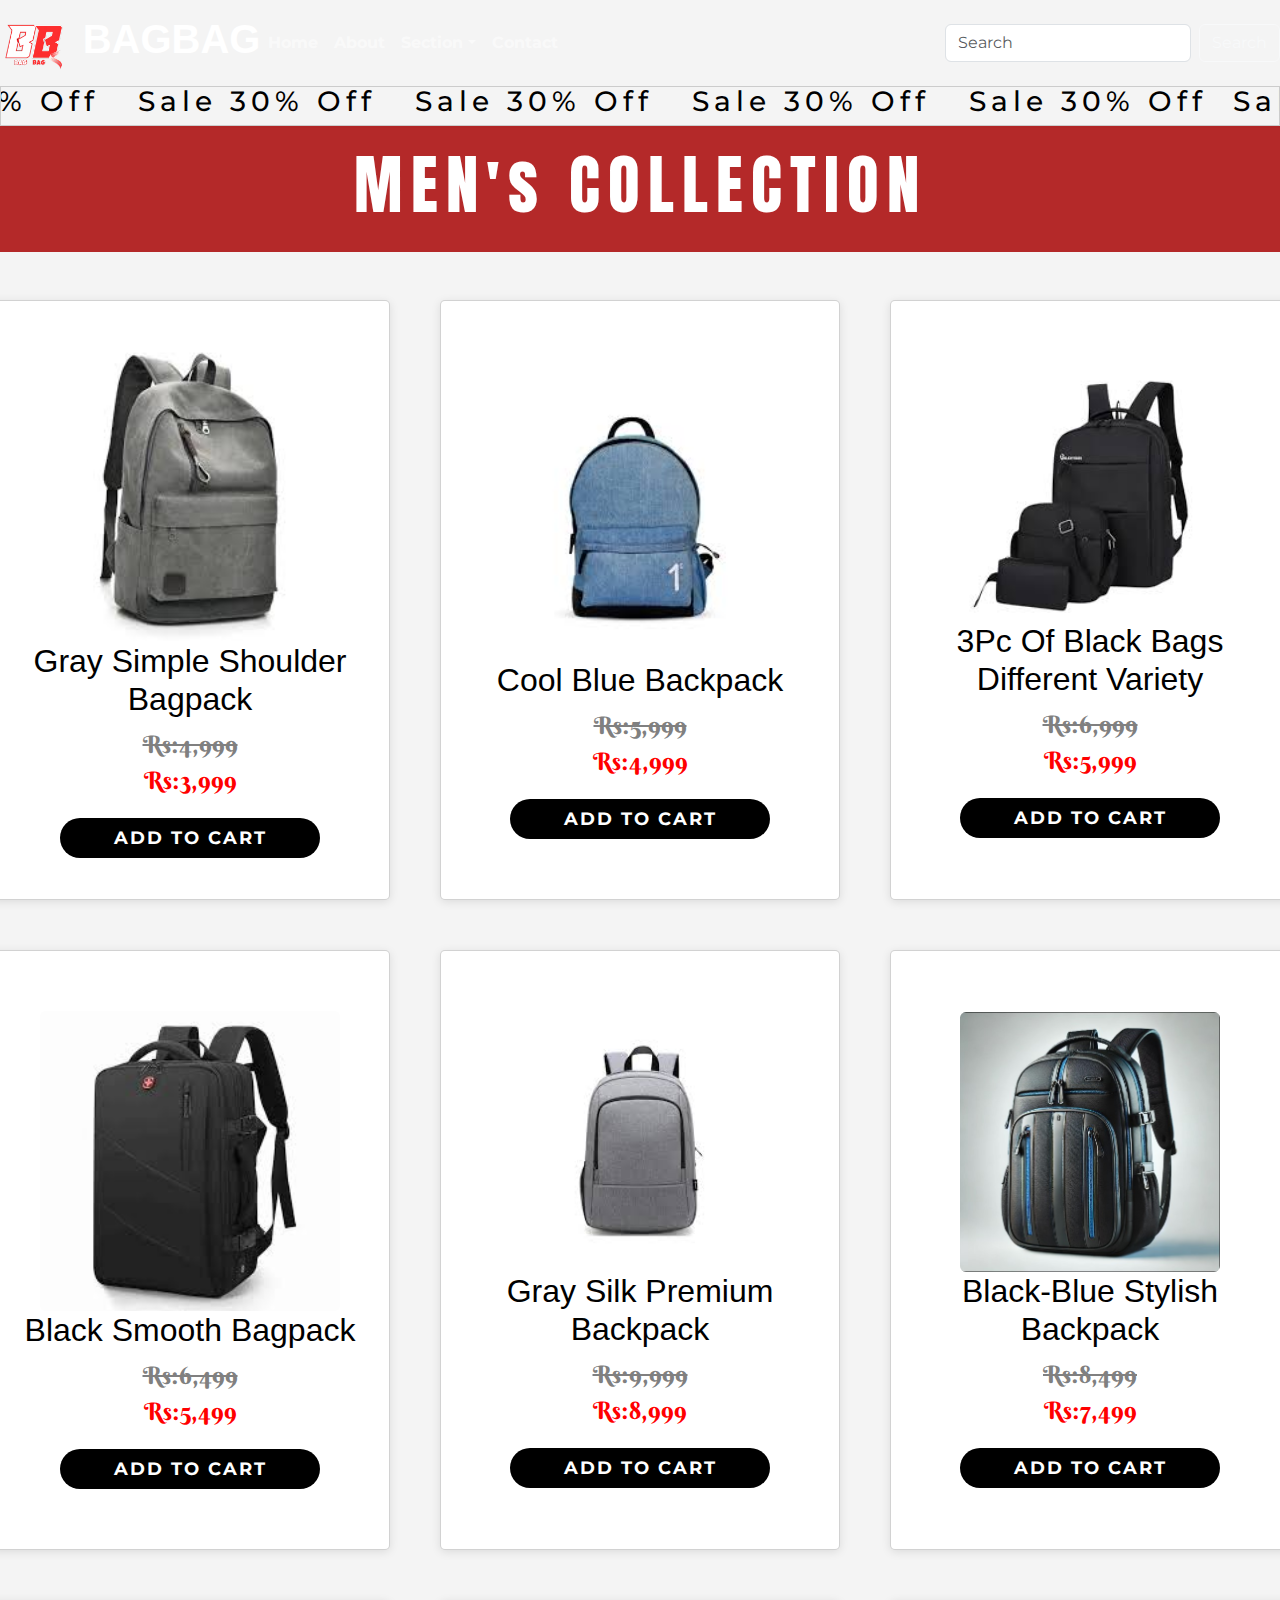
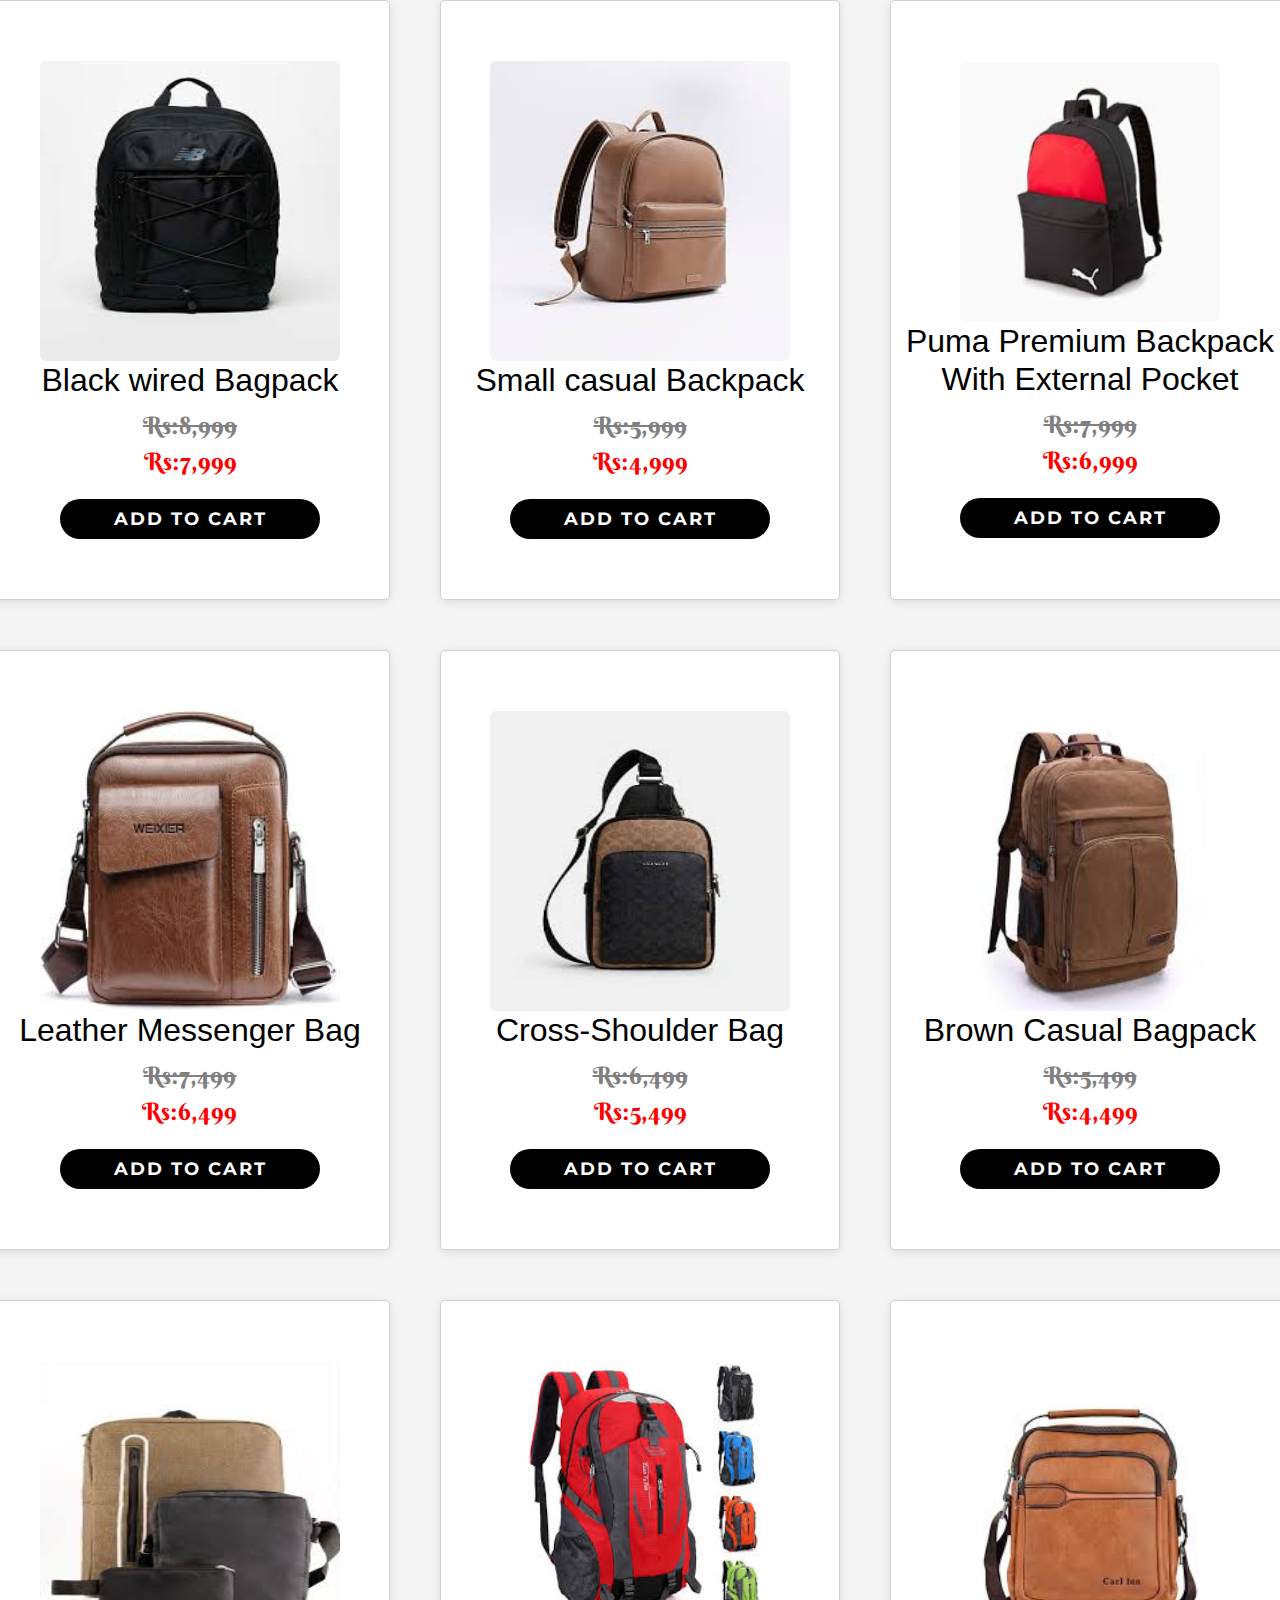
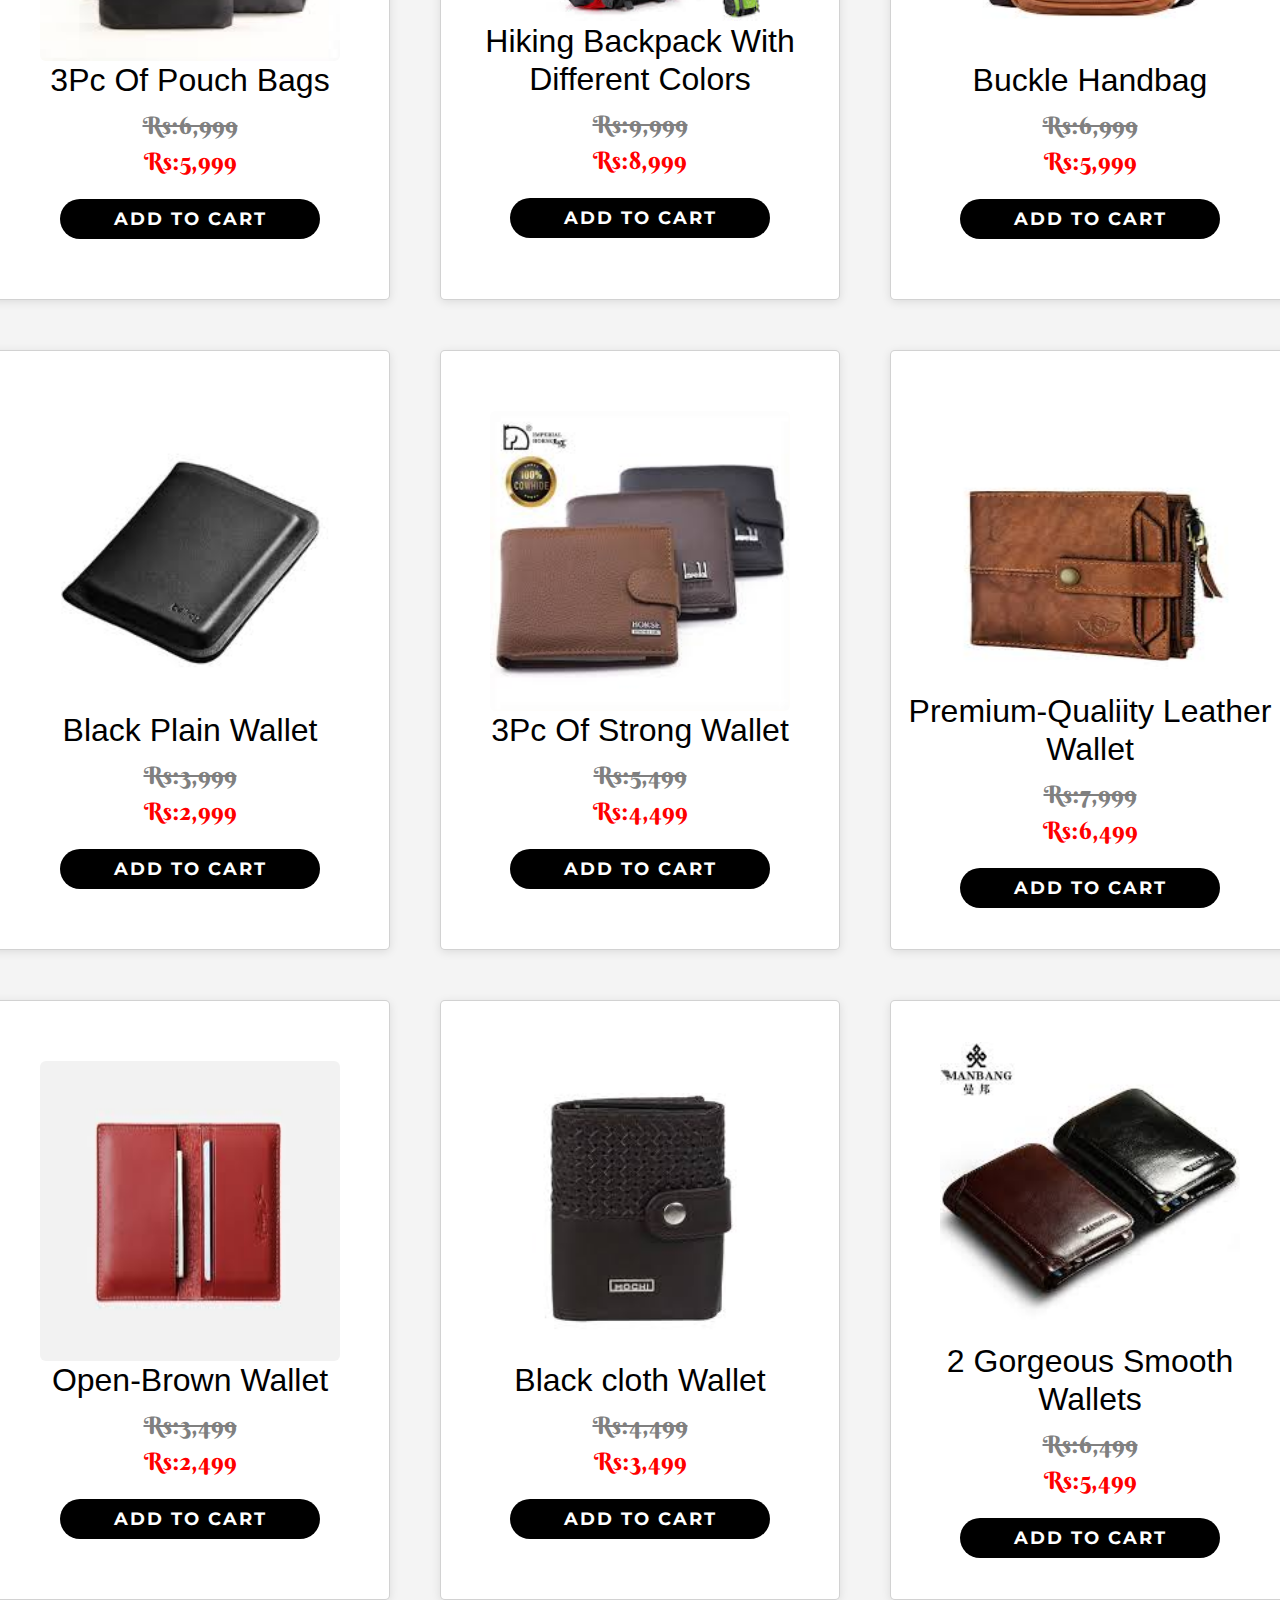
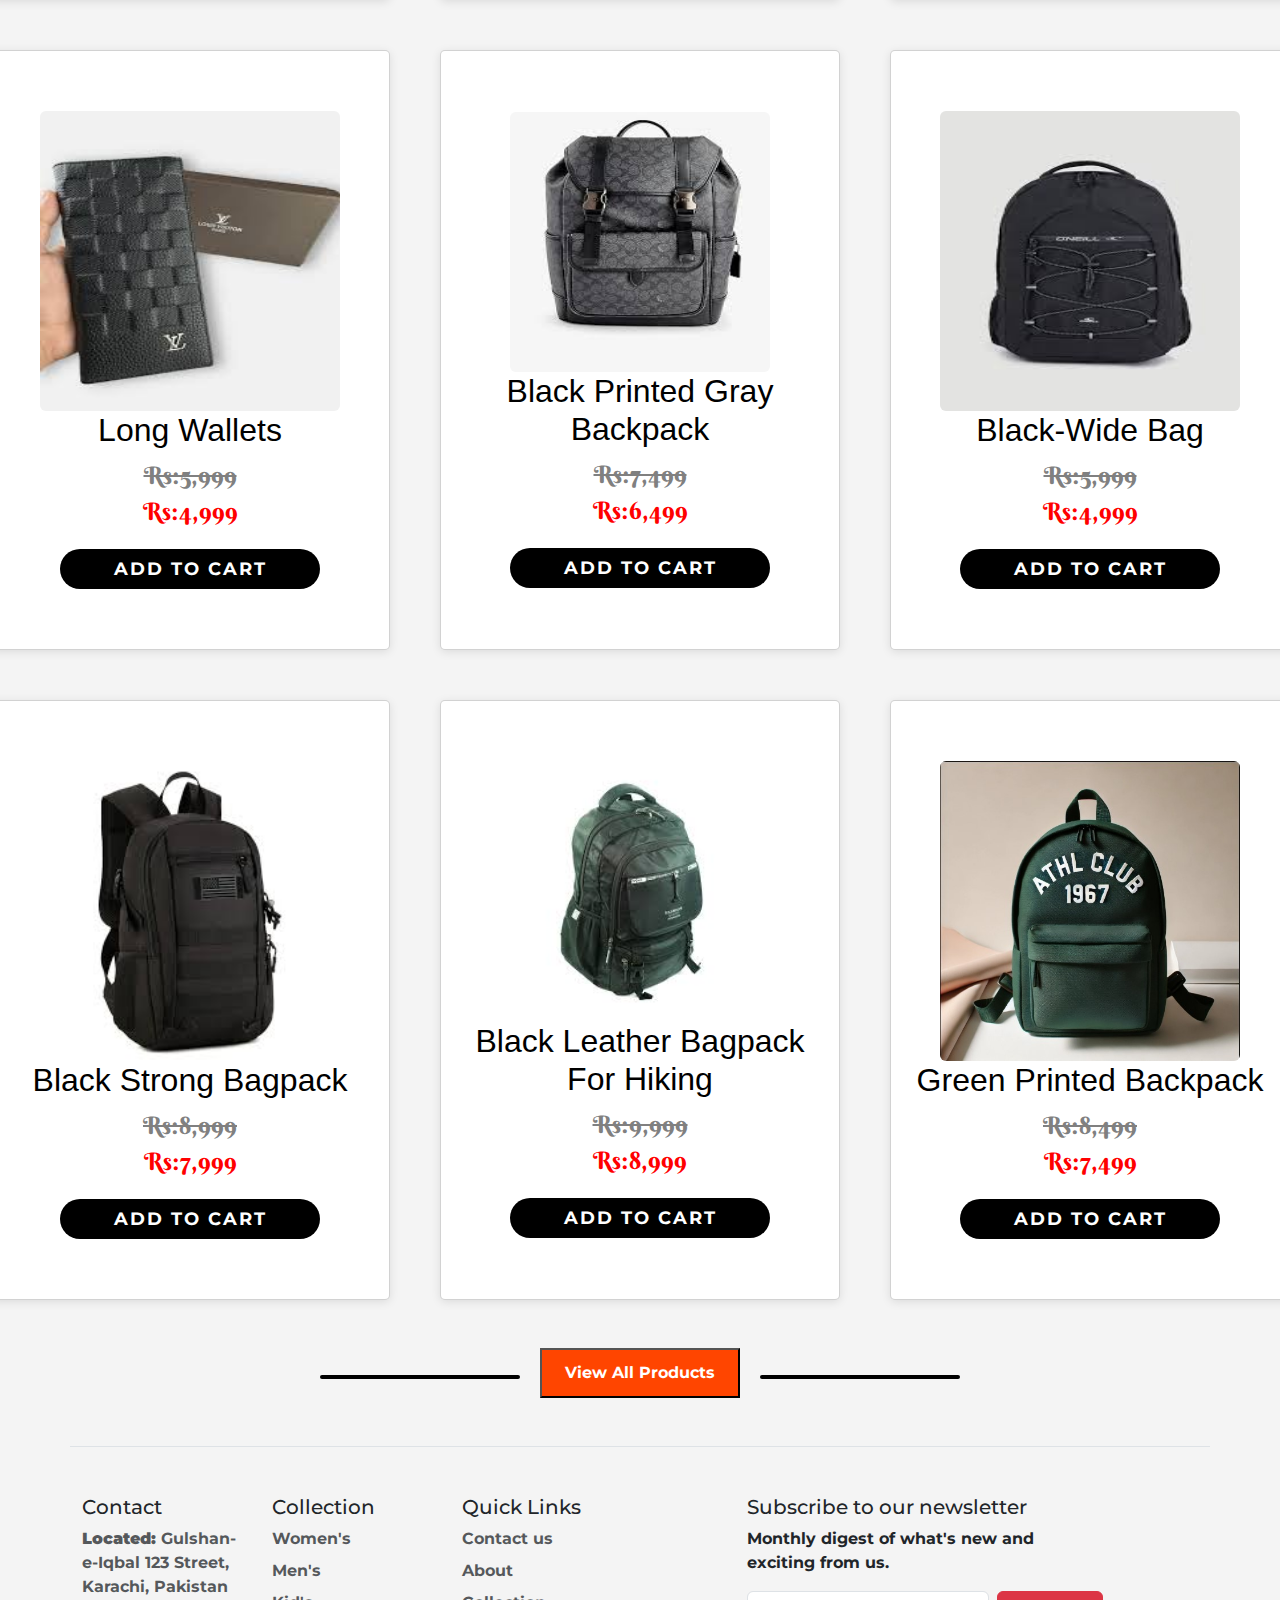
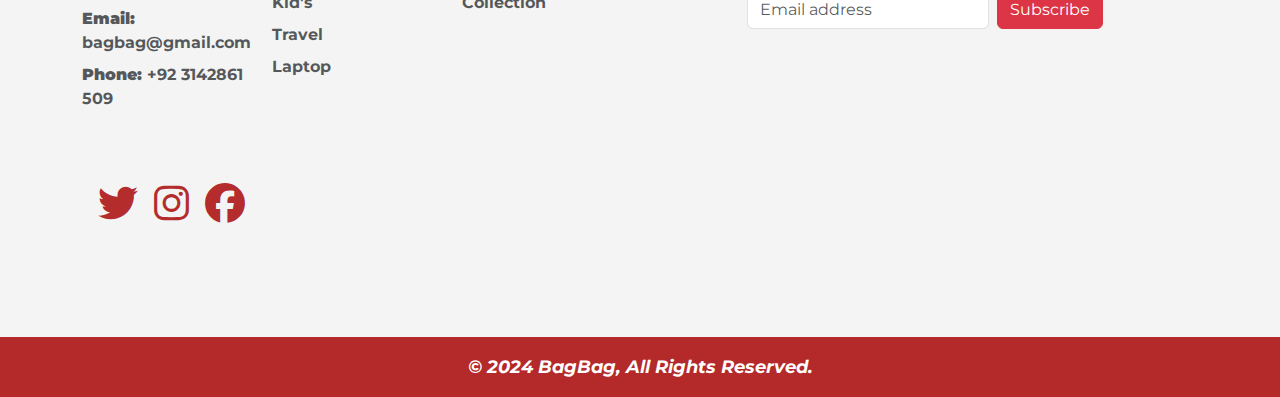
<file: Men.html>
<!DOCTYPE html>
<html lang="en">

<head>
  <meta charset="UTF-8">
  <meta name="viewport" content="width=device-width, initial-scale=1.0">
  <title>Men's Collection</title>
  <link rel="shortcut icon" href="images/Icon.png" type="image/x-icon">
  <link rel="stylesheet" href="css/bootstrap.min.css">
  <link rel="stylesheet" href="https://cdnjs.cloudflare.com/ajax/libs/font-awesome/6.7.1/css/all.min.css">
  <link rel="stylesheet" href="styling.css">
</head>

<body>
  <header>
    <nav class="navbar navbar-expand-md navbar-dark">

      <a href="#" class="navbar-brand"><img src="images/Icon.png" alt="logo" height="60px"></a>
      <h1 class="bagify me-auto"><a href="index.html">BAGBAG</a></h1>
      <button type="button" class="navbar-toggler" data-bs-toggle="collapse" data-bs-target="#mynav">
        <span class="navbar-toggler-icon"></span>
      </button>
      <div id="mynav" class="collapse navbar-collapse">
        <ul class="navbar-nav me-auto">
          <li class="nav-item">
            <a href="index.html" class="nav-link">Home</a>
          </li>
          <li class="nav-item">
            <a href="About.html" class="nav-link">About</a>
          </li>
          <li class="nav-item dropdown">
            <a href="#" class="nav-link dropdown-toggle" role="button" data-bs-toggle="dropdown">Section</a>
            <ul class="dropdown-menu">
              <li>
                <a href="Men.html" class="dropdown-item">Men's Collection</a>
              </li>
              <li>
                <a href="Women.html" class="dropdown-item">Women's Collection</a>
              </li>
              <li>
                <a href="kids.html" class="dropdown-item">Kid's Bags</a>
              </li>
              <li>
                <a href="laptop.html" class="dropdown-item">Laptop Bags</a>
              </li>
              <li>
                <a href="Travel.html" class="dropdown-item">Travel Bags</a>
              </li>
              <li>
                <a href="Collection.html" class="dropdown-item">All</a>
              </li>
            </ul>
          </li>

          <li class="nav-item">
            <a href="Contact us.html" class="nav-link">Contact</a>
          </li>
        </ul>
        <form class="d-flex ">
          <input class="form-control me-2" type="search" name="" id="search" placeholder="Search" aria-label="Search">
          <button type="submit" class="btn btn-outline-light">Search</button>
        </form>
      </div>
    </nav>
  </header>


  <div class="scrolling-text">
    <h3>Sale 30% Off &nbsp; Sale 30% Off &nbsp; Sale 30% Off &nbsp; Sale 30% Off &nbsp; Sale 30% Off &nbsp; Sale 30% Off
      &nbsp; Sale 30% Off &nbsp; Sale 30% Off &nbsp; Sale 30% Off &nbsp; Sale 30% Off &nbsp; Sale 30% Off&nbsp; Sale 30%
      Off&nbsp; Sale 30% Off&nbsp; Sale 30% Off&nbsp; Sale 30% Off&nbsp; Sale 30% Off&nbsp; Sale 30% Off&nbsp; Sale 30%
      Off &nbsp;</h3>
  </div>



  <div class="collection-heading">
    <h1 class="heading1">MEN's COLLECTION</h1>
  </div>



  <div class="collection-container m-5">
    <div class="card card1"> <a class="card-link" href="#"> <img class="rounded" src="images/MB1.jpeg" width="300px"
          height="300px" alt="">
        <div class="card-text-area">
          <h1 class="card-heading">Gray Simple Shoulder Bagpack</h1>
          <p class="rs1">Rs:4,999</p>
          <p class="rs2">Rs:3,999</p>
        </div>
      </a>
      <button class="add-to-cart" onclick="alert('Thankyou for reaching us out')" type="button">ADD TO CART</button>
    </div>


    <div class="card card1"> <a class="card-link" href="#"> <img class="rounded" src="images/MB2.jpeg" width="300px"
          height="300px" alt="">
        <div class="card-text-area">
          <h1 class="card-heading">Cool Blue Backpack</h1>
          <p class="rs1">Rs:5,999</p>
          <p class="rs2">Rs:4,999</p>
        </div>
      </a>
      <button class="add-to-cart" onclick="alert('Thankyou for reaching us out')" type="button">ADD TO CART</button>
    </div>


    <div class="card card1"> <a class="card-link" href="#"> <img class="rounded" src="images/MB3.jpeg" width="260px"
          height="260px" alt="">
        <div class="card-text-area">
          <h1 class="card-heading">3Pc Of Black Bags Different Variety</h1>
          <p class="rs1">Rs:6,999</p>
          <p class="rs2">Rs:5,999</p>
        </div>
      </a>
      <button class="add-to-cart" onclick="alert('Thankyou for reaching us out')" type="button">ADD TO CART</button>
    </div>



    <div class="card card1"> <a class="card-link" href="#"> <img class="rounded" src="images/MB4.jpeg" width="300px"
          height="300px" alt="">
        <div class="card-text-area">
          <h1 class="card-heading">Black Smooth Bagpack</h1>
          <p class="rs1">Rs:6,499</p>
          <p class="rs2">Rs:5,499</p>
        </div>
      </a>
      <button class="add-to-cart" onclick="alert('Thankyou for reaching us out')" type="button">ADD TO CART</button>
    </div>



    <div class="card card1"> <a class="card-link" href="#"> <img class="rounded" src="images/MB5.jpeg" width="260px"
          height="260px" alt="">
        <div class="card-text-area">
          <h1 class="card-heading">Gray Silk Premium Backpack</h1>
          <p class="rs1">Rs:9,999</p>
          <p class="rs2">Rs:8,999</p>
        </div>
      </a>
      <button class="add-to-cart" onclick="alert('Thankyou for reaching us out')" type="button">ADD TO CART</button>
    </div>



    <div class="card card1"> <a class="card-link" href="#"> <img class="rounded" src="images/MB6.jpg" width="260px"
          height="260px" alt="">
        <div class="card-text-area">
          <h1 class="card-heading">Black-Blue Stylish Backpack </h1>
          <p class="rs1">Rs:8,499</p>
          <p class="rs2">Rs:7,499</p>
        </div>
      </a>
      <button class="add-to-cart" onclick="alert('Thankyou for reaching us out')" type="button">ADD TO CART</button>
    </div>



    <div class="card card1"> <a class="card-link" href="#"> <img class="rounded" src="images/MB7.jpeg" width="300px"
          height="300px" alt="">
        <div class="card-text-area">
          <h1 class="card-heading">Black wired Bagpack</h1>
          <p class="rs1">Rs:8,999</p>
          <p class="rs2">Rs:7,999</p>
        </div>
      </a>
      <button class="add-to-cart" onclick="alert('Thankyou for reaching us out')" type="button">ADD TO CART</button>
    </div>



    <div class="card card1"> <a class="card-link" href="#"> <img class="rounded" src="images/MB8.jpeg" width="300px"
          height="300px" alt="">
        <div class="card-text-area">
          <h1 class="card-heading">Small casual Backpack</h1>
          <p class="rs1">Rs:5,999</p>
          <p class="rs2">Rs:4,999</p>
        </div>
      </a>
      <button class="add-to-cart" onclick="alert('Thankyou for reaching us out')" type="button">ADD TO CART</button>
    </div>



    <div class="card card1"> <a class="card-link" href="#"> <img class="rounded" src="images/MB9.jpeg" width="260px"
          height="260px" alt="">
        <div class="card-text-area">
          <h1 class="card-heading">Puma Premium Backpack With External Pocket</h1>
          <p class="rs1">Rs:7,999</p>
          <p class="rs2">Rs:6,999</p>
        </div>
      </a>
      <button class="add-to-cart" onclick="alert('Thankyou for reaching us out')" type="button">ADD TO CART</button>
    </div>



    <div class="card card1"> <a class="card-link" href="#"> <img class="rounded" src="images/MB10.jpeg" width="300px"
          height="300px" alt="">
        <div class="card-text-area">
          <h1 class="card-heading">Leather Messenger Bag</h1>
          <p class="rs1">Rs:7,499</p>
          <p class="rs2">Rs:6,499</p>
        </div>
      </a>
      <button class="add-to-cart" onclick="alert('Thankyou for reaching us out')" type="button">ADD TO CART</button>
    </div>



    <div class="card card1"> <a class="card-link" href="#"> <img class="rounded" src="images/MB11.jpeg" width="300px"
          height="300px" alt="">
        <div class="card-text-area">
          <h1 class="card-heading">Cross-Shoulder Bag</h1>
          <p class="rs1">Rs:6,499</p>
          <p class="rs2">Rs:5,499</p>
        </div>
      </a>
      <button class="add-to-cart" onclick="alert('Thankyou for reaching us out')" type="button">ADD TO CART</button>
    </div>


    <div class="card card1"> <a class="card-link" href="#"> <img class="rounded" src="images/MB12.jpeg" width="300px"
          height="300px" alt="">
        <div class="card-text-area">
          <h1 class="card-heading">Brown Casual Bagpack</h1>
          <p class="rs1">Rs:5,499</p>
          <p class="rs2">Rs:4,499</p>
        </div>
      </a>
      <button class="add-to-cart" onclick="alert('Thankyou for reaching us out')" type="button">ADD TO CART</button>
    </div>


    <div class="card card1"> <a class="card-link" href="#"> <img class="rounded" src="images/MB13.jpeg" width="300px"
          height="300px" alt="">
        <div class="card-text-area">
          <h1 class="card-heading">3Pc Of Pouch Bags</h1>
          <p class="rs1">Rs:6,999</p>
          <p class="rs2">Rs:5,999</p>
        </div>
      </a>
      <button class="add-to-cart" onclick="alert('Thankyou for reaching us out')" type="button">ADD TO CART</button>
    </div>



    <div class="card card1"> <a class="card-link" href="#"> <img class="rounded" src="images/MB14.jpeg" width="260px"
          height="260px" alt="">
        <div class="card-text-area">
          <h1 class="card-heading">Hiking Backpack With Different Colors</h1>
          <p class="rs1">Rs:9,999</p>
          <p class="rs2">Rs:8,999</p>
        </div>
      </a>
      <button class="add-to-cart" onclick="alert('Thankyou for reaching us out')" type="button">ADD TO CART</button>
    </div>


    <div class="card card1"> <a class="card-link" href="#"> <img class="rounded" src="images/MB15.jpeg" width="300px"
          height="300px" alt="">
        <div class="card-text-area">
          <h1 class="card-heading">Buckle Handbag</h1>
          <p class="rs1">Rs:6,999</p>
          <p class="rs2">Rs:5,999</p>
        </div>
      </a>
      <button class="add-to-cart" onclick="alert('Thankyou for reaching us out')" type="button">ADD TO CART</button>
    </div>


    <div class="card card1"> <a class="card-link" href="#"> <img class="rounded" src="images/MB16.jpeg" width="300px"
          height="300px" alt="">
        <div class="card-text-area">
          <h1 class="card-heading">Black Plain Wallet</h1>
          <p class="rs1">Rs:3,999</p>
          <p class="rs2">Rs:2,999</p>
        </div>
      </a>
      <button class="add-to-cart" onclick="alert('Thankyou for reaching us out')" type="button">ADD TO CART</button>
    </div>


    <div class="card card1"> <a class="card-link" href="#"> <img class="rounded" src="images/MB17.jpeg" width="300px"
          height="300px" alt="">
        <div class="card-text-area">
          <h1 class="card-heading">3Pc Of Strong Wallet</h1>
          <p class="rs1">Rs:5,499</p>
          <p class="rs2">Rs:4,499</p>
        </div>
      </a>
      <button class="add-to-cart" onclick="alert('Thankyou for reaching us out')" type="button">ADD TO CART</button>
    </div>



    <div class="card card1"> <a class="card-link" href="#"> <img class="rounded" src="images/MB18.jpeg" width="300px"
          height="300px" alt="">
        <div class="card-text-area">
          <h1 class="card-heading">Premium-Qualiity Leather Wallet</h1>
          <p class="rs1">Rs:7,999</p>
          <p class="rs2">Rs:6,499</p>
        </div>
      </a>
      <button class="add-to-cart" onclick="alert('Thankyou for reaching us out')" type="button">ADD TO CART</button>
    </div>



    <div class="card card1"> <a class="card-link" href="#"> <img class="rounded" src="images/MB19.jpeg" width="300px"
          height="300px" alt="">
        <div class="card-text-area">
          <h1 class="card-heading">Open-Brown Wallet</h1>
          <p class="rs1">Rs:3,499</p>
          <p class="rs2">Rs:2,499</p>
        </div>
      </a>
      <button class="add-to-cart" onclick="alert('Thankyou for reaching us out')" type="button">ADD TO CART</button>
    </div>



    <div class="card card1"> <a class="card-link" href="#"> <img class="rounded" src="images/MB20.jpeg" width="300px"
          height="300px" alt="">
        <div class="card-text-area">
          <h1 class="card-heading">Black cloth Wallet</h1>
          <p class="rs1">Rs:4,499</p>
          <p class="rs2">Rs:3,499</p>
        </div>
      </a>
      <button class="add-to-cart" onclick="alert('Thankyou for reaching us out')" type="button">ADD TO CART</button>
    </div>



    <div class="card card1"> <a class="card-link" href="#"> <img class="rounded" src="images/MB21.jpeg" width="300px"
          height="300px" alt="">
        <div class="card-text-area">
          <h1 class="card-heading">2 Gorgeous Smooth Wallets</h1>
          <p class="rs1">Rs:6,499</p>
          <p class="rs2">Rs:5,499</p>
        </div>
      </a>
      <button class="add-to-cart" onclick="alert('Thankyou for reaching us out')" type="button">ADD TO CART</button>
    </div>


    <div class="card card1"> <a class="card-link" href="#"> <img class="rounded" src="images/MB22.jpeg" width="300px"
          height="300px" alt="">
        <div class="card-text-area">
          <h1 class="card-heading">Long Wallets</h1>
          <p class="rs1">Rs:5,999</p>
          <p class="rs2">Rs:4,999</p>
        </div>
      </a>
      <button class="add-to-cart" onclick="alert('Thankyou for reaching us out')" type="button">ADD TO CART</button>
    </div>


    <div class="card card1"> <a class="card-link" href="#"> <img class="rounded" src="images/MB23.jpeg" width="260px"
          height="260px" alt="">
        <div class="card-text-area">
          <h1 class="card-heading">Black Printed Gray Backpack</h1>
          <p class="rs1">Rs:7,499</p>
          <p class="rs2">Rs:6,499</p>
        </div>
      </a>
      <button class="add-to-cart" onclick="alert('Thankyou for reaching us out')" type="button">ADD TO CART</button>
    </div>


    <div class="card card1"> <a class="card-link" href="#"> <img class="rounded" src="images/MB24.jpeg" width="300px"
          height="300px" alt="">
        <div class="card-text-area">
          <h1 class="card-heading">Black-Wide Bag</h1>
          <p class="rs1">Rs:5,999</p>
          <p class="rs2">Rs:4,999</p>
        </div>
      </a>
      <button class="add-to-cart" onclick="alert('Thankyou for reaching us out')" type="button">ADD TO CART</button>
    </div>



    <div class="card card1"> <a class="card-link" href="#"> <img class="rounded" src="images/MB25.jpeg" width="300px"
          height="300px" alt="">
        <div class="card-text-area">
          <h1 class="card-heading">Black Strong Bagpack</h1>
          <p class="rs1">Rs:8,999</p>
          <p class="rs2">Rs:7,999</p>
        </div>
      </a>
      <button class="add-to-cart" onclick="alert('Thankyou for reaching us out')" type="button">ADD TO CART</button>
    </div>


    <div class="card card1"> <a class="card-link" href="#"> <img class="rounded" src="images/MB26.jpeg" width="260px"
          height="260px" alt="">
        <div class="card-text-area">
          <h1 class="card-heading">Black Leather Bagpack For Hiking</h1>
          <p class="rs1">Rs:9,999</p>
          <p class="rs2">Rs:8,999</p>
        </div>
      </a>
      <button class="add-to-cart" onclick="alert('Thankyou for reaching us out')" type="button">ADD TO CART</button>
    </div>



    <div class="card card1"> <a class="card-link" href="#"> <img class="rounded" src="images/MB27.jpg" width="300px"
          height="300px" alt="">
        <div class="card-text-area">
          <h1 class="card-heading">Green Printed Backpack</h1>
          <p class="rs1">Rs:8,499</p>
          <p class="rs2">Rs:7,499</p>
        </div>
      </a>
      <button class="add-to-cart" onclick="alert('Thankyou for reaching us out')" type="button">ADD TO CART</button>
    </div>

  </div>


  <div class="line5-container m-4">
    <div class="line5 mt-2"></div>
    <a href="Collection.html">
      <button class="all-products">View All Products</button>
    </a>

    <div class="line6 mt-2"></div>
  </div>


  <div class="container border-top mt-5 ">
    <footer class="py-5">
      <div class="row">
        <div class="col-6 col-md-2 mb-3">
          <h5>Contact</h5>
          <ul class="nav flex-column">
            <li class="nav-item mb-2"><a href="#" class="nav-link p-0 text-body-secondary"><strong>Located:</strong>
                Gulshan-e-Iqbal 123 Street, Karachi, Pakistan</a></li>
            <li class="nav-item mb-2"><a href="#" class="nav-link p-0 text-body-secondary"><Strong>Email:</Strong>
                bagbag@gmail.com</a></li>
            <li class="nav-item mb-2"><a href="#" class="nav-link p-0 text-body-secondary"><Strong>Phone:</Strong> +92
                3142861 509</a></li>
          </ul>
        </div>

        <div class="col-6 col-md-2 mb-3">
          <h5>Collection</h5>
          <ul class="nav flex-column">
            <li class="nav-item mb-2"><a href="Women.html" class="nav-link p-0 text-body-secondary">Women's</a></li>
            <li class="nav-item mb-2"><a href="Men.html" class="nav-link p-0 text-body-secondary">Men's</a></li>
            <li class="nav-item mb-2"><a href="kids.html" class="nav-link p-0 text-body-secondary">Kid's</a></li>
            <li class="nav-item mb-2"><a href="Travel.html" class="nav-link p-0 text-body-secondary">Travel</a></li>
            <li class="nav-item mb-2"><a href="laptop.html" class="nav-link p-0 text-body-secondary">Laptop</a></li>
          </ul>
        </div>

        <div class="col-6 col-md-2 mb-3">
          <h5>Quick Links</h5>
          <ul class="nav flex-column">
            <li class="nav-item mb-2"><a href="Contact us.html" class="nav-link p-0 text-body-secondary">Contact us</a>
            </li>
            <li class="nav-item mb-2"><a href="About.html" class="nav-link p-0 text-body-secondary">About</a></li>
            <li class="nav-item mb-2"><a href="Collection.html" class="nav-link p-0 text-body-secondary">Collection</a>
            </li>
          </ul>
        </div>

        <div class="col-md-4 offset-md-1 mb-3">
          <form>
            <h5>Subscribe to our newsletter</h5>
            <p>Monthly digest of what's new and exciting from us.</p>
            <div class="d-flex flex-column flex-sm-row w-100 gap-2">
              <label for="newsletter1" class="visually-hidden">Email address</label>
              <input id="newsletter1" type="text" class="form-control" placeholder="Email address">
              <button class="btn btn-danger" type="button">Subscribe</button>
            </div>
          </form>
        </div>
        <div class="d-flex flex-column flex-sm-row justify-content-between py-4 my-4">
          <ul class="list-unstyled d-flex">
            <li class="ms-3"><a class="link-body-emphasis" href="https://x.com/"><i
                  class="fa-brands fa-twitter"></i></a></li>
            <li class="ms-3"><a class="link-body-emphasis" href="https://www.instagram.com/"><i
                  class="fa-brands fa-instagram"></i></a></li>
            <li class="ms-3"><a class="link-body-emphasis"
                href="https://www.facebook.com/login/?next=https%3A%2F%2Fwww.facebook.com%2F"><i
                  class="fa-brands fa-facebook"></i></a></li>
          </ul>
        </div>
      </div>
    </footer>
  </div>


  <div class="footer-container">
    <div class="footer">
      <div class="ftext mt-3">
        <p class="fp"><a href="#">&copy; 2024 BagBag, All Rights Reserved.</a></p>
      </div>
    </div>
  </div>



  <script src="js/bootstrap.min.js"></script>
</body>

</html>
</file>
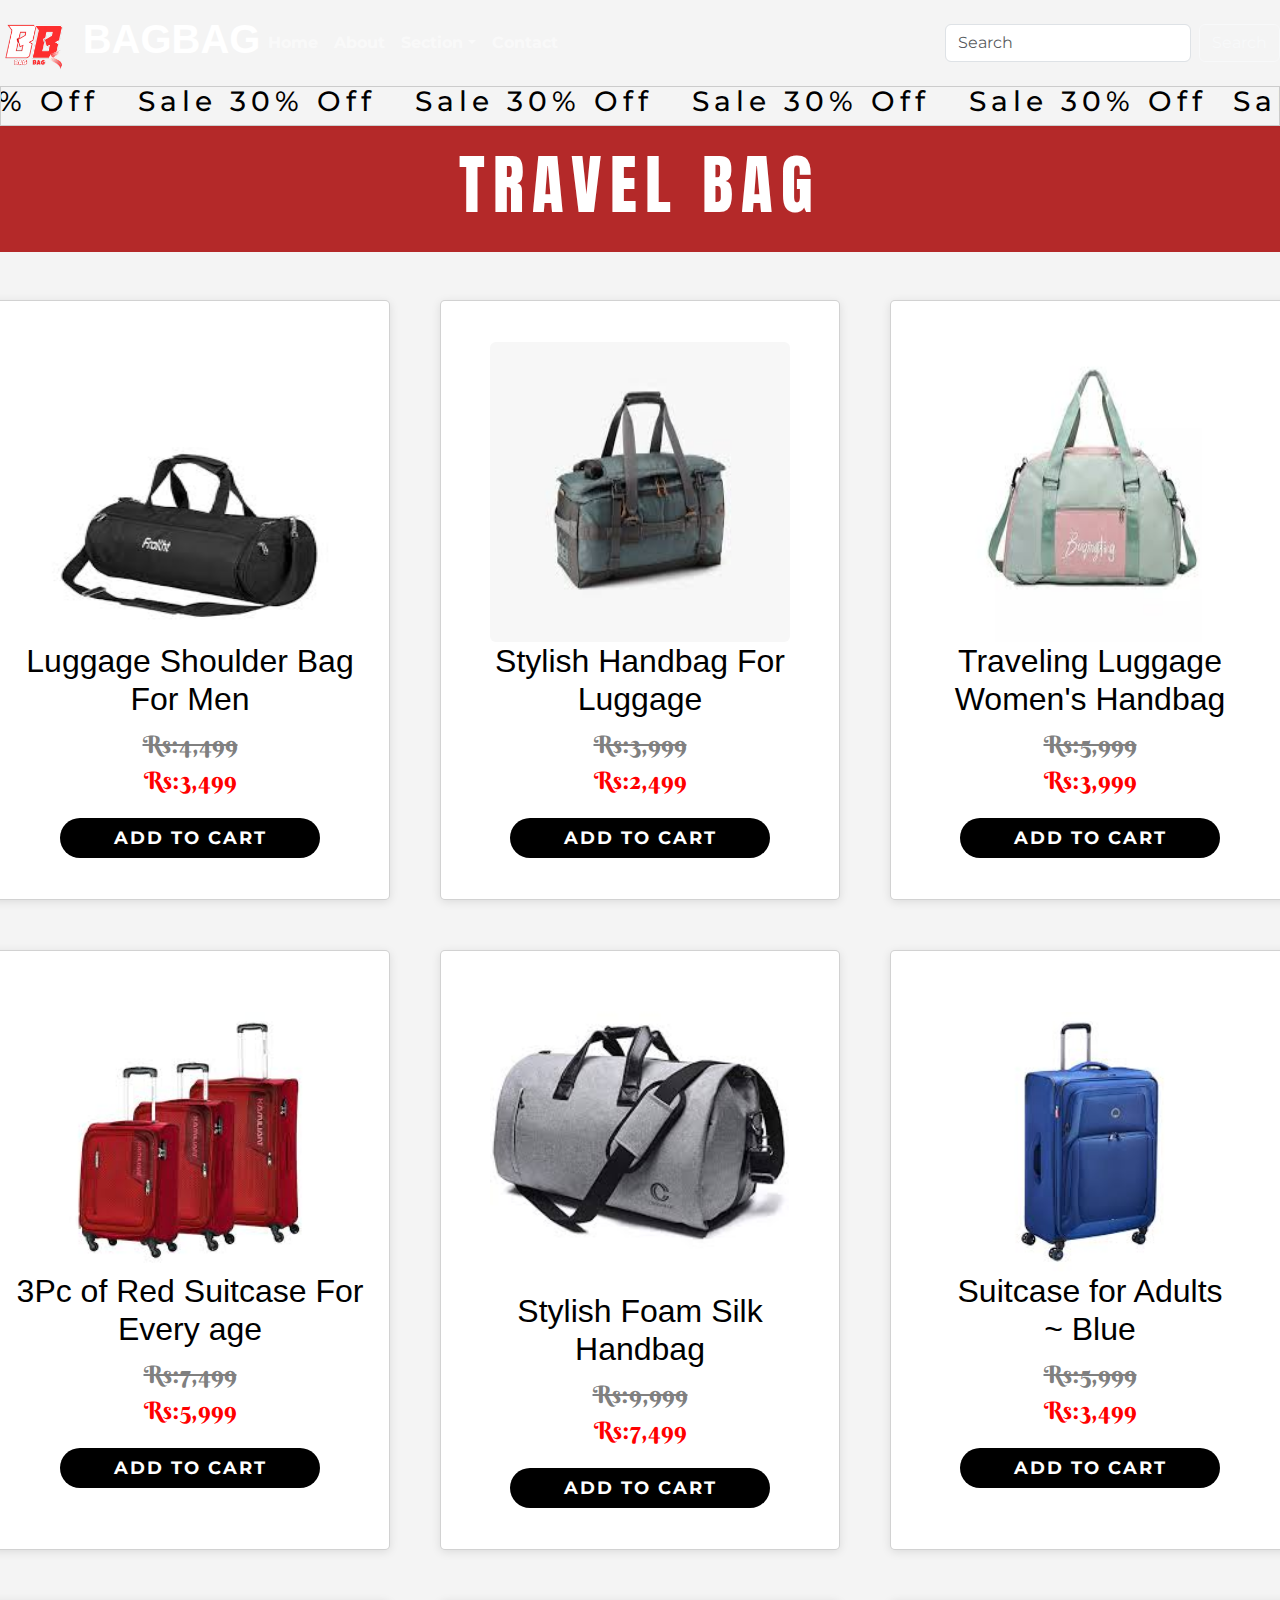
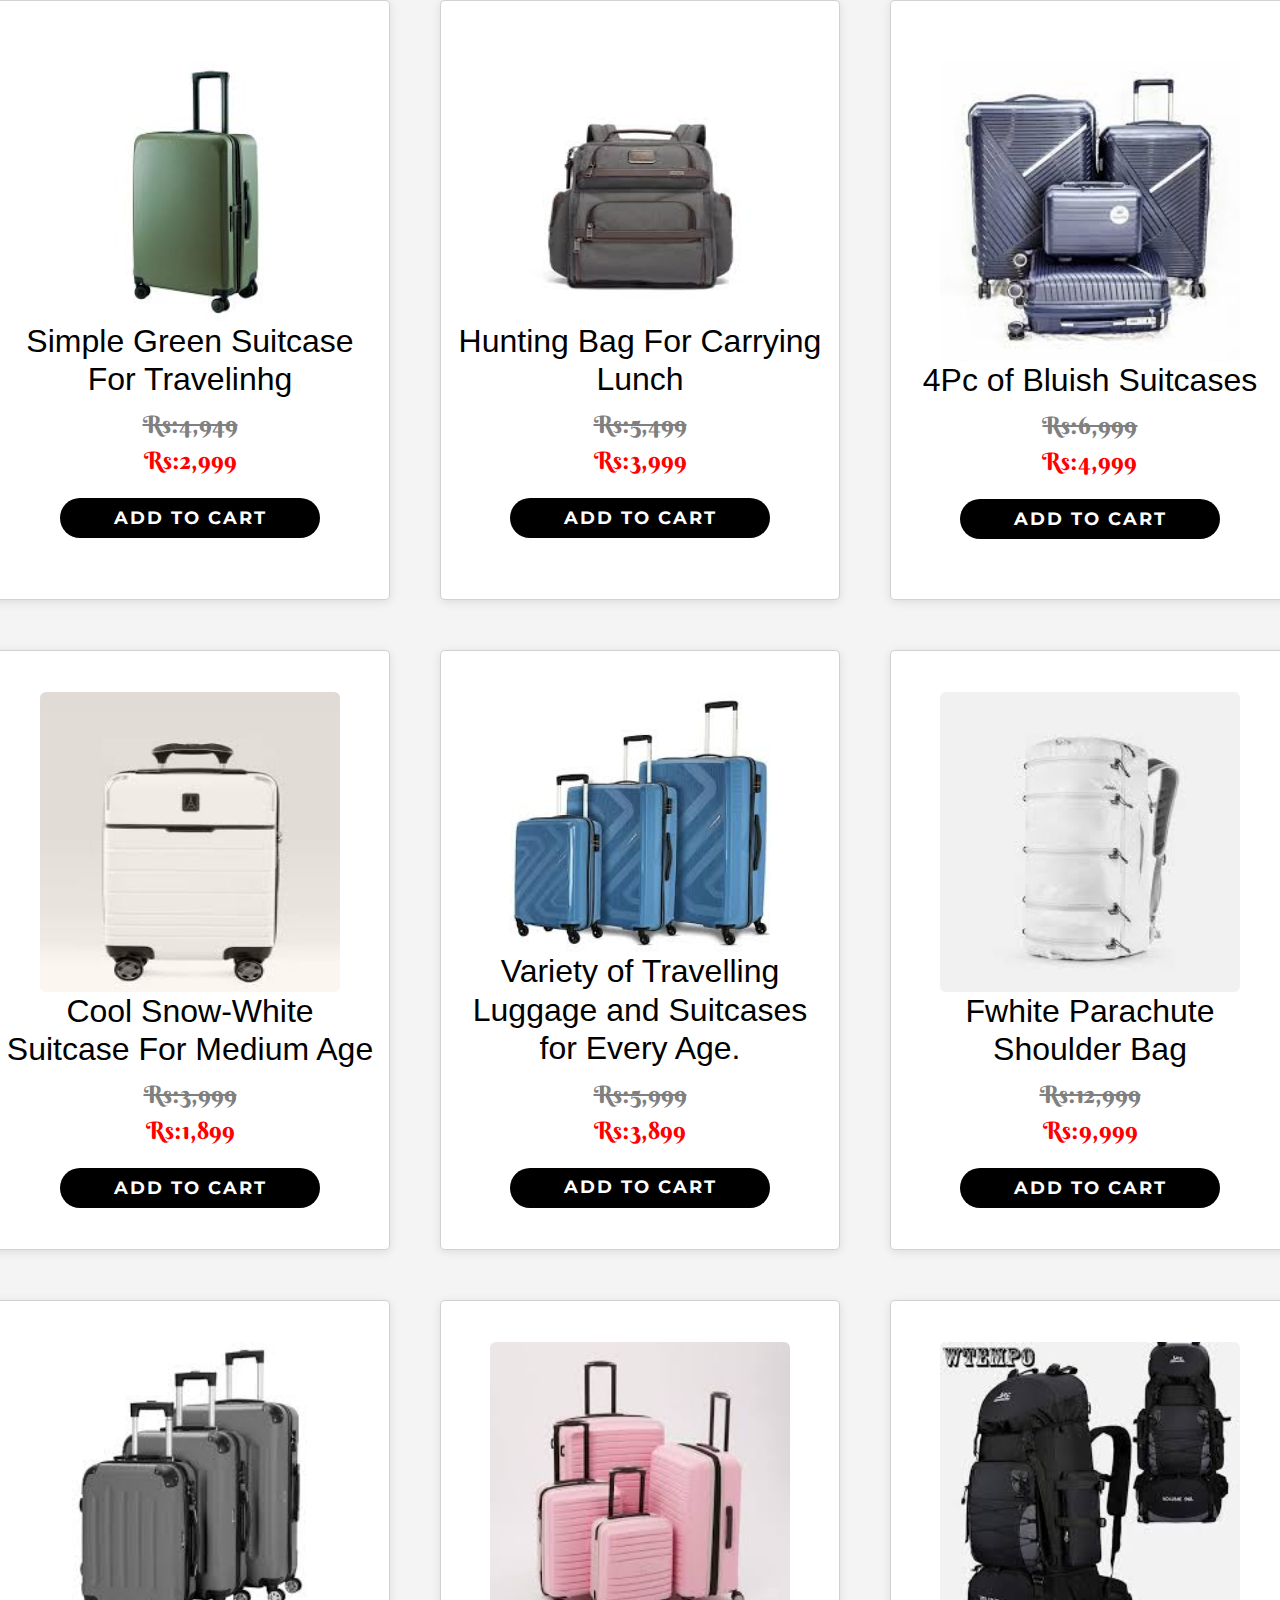
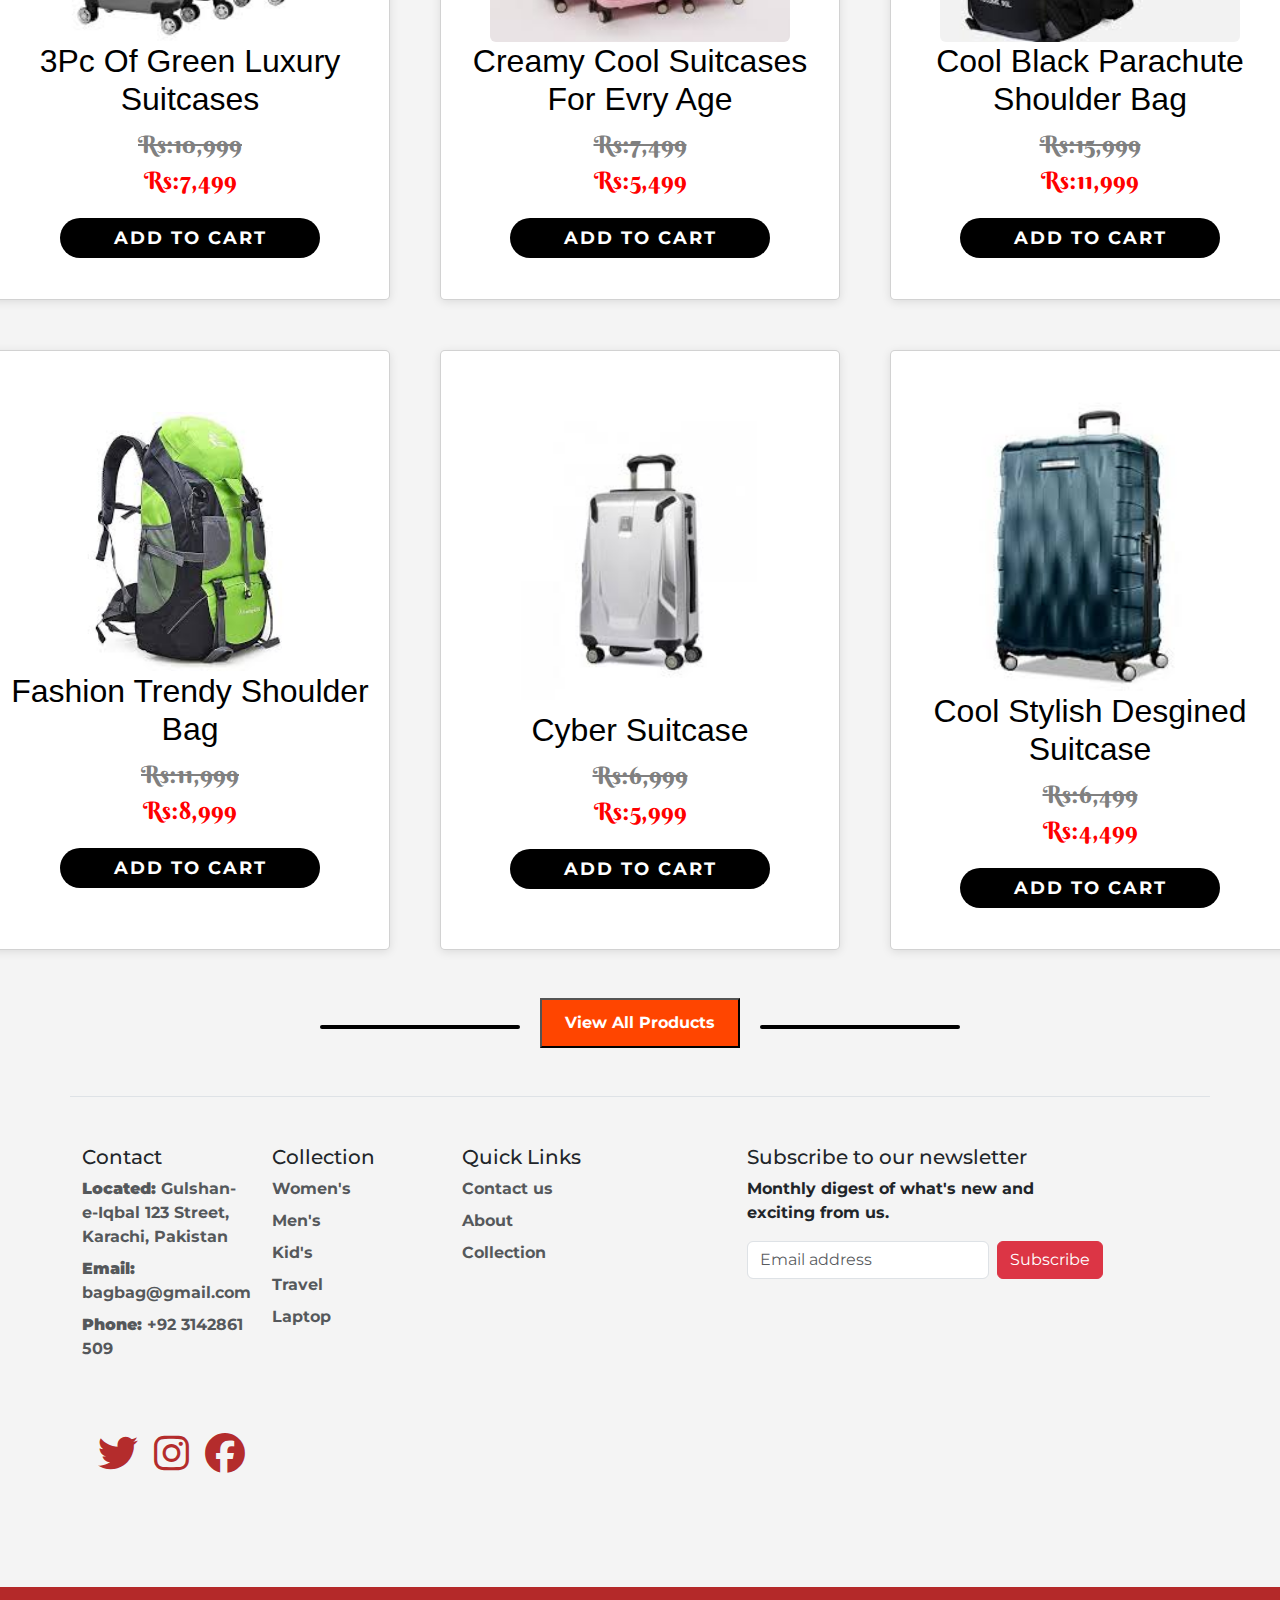
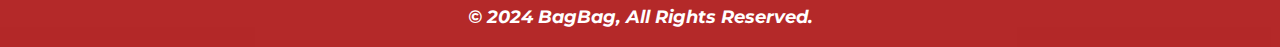
<file: Travel.html>
<!DOCTYPE html>
<html lang="en">

<head>
  <meta charset="UTF-8">
  <meta name="viewport" content="width=device-width, initial-scale=1.0">
  <title>Travel Bags</title>
  <link rel="shortcut icon" href="images/Icon.png" type="image/x-icon">
  <link rel="stylesheet" href="css/bootstrap.min.css">
  <link rel="stylesheet" href="https://cdnjs.cloudflare.com/ajax/libs/font-awesome/6.7.1/css/all.min.css">
  <link rel="stylesheet" href="styling.css">
</head>

<body>
  <header>
    <nav class="navbar navbar-expand-md navbar-dark">

      <a href="#" class="navbar-brand"><img src="images/Icon.png" alt="logo" height="60px"></a>
      <h1 class="bagify me-auto"><a href="index.html">BAGBAG</a></h1>
      <button type="button" class="navbar-toggler" data-bs-toggle="collapse" data-bs-target="#mynav">
        <span class="navbar-toggler-icon"></span>
      </button>
      <div id="mynav" class="collapse navbar-collapse">
        <ul class="navbar-nav me-auto">
          <li class="nav-item">
            <a href="index.html" class="nav-link">Home</a>
          </li>
          <li class="nav-item">
            <a href="About.html" class="nav-link">About</a>
          </li>
          <li class="nav-item dropdown">
            <a href="#" class="nav-link dropdown-toggle" role="button" data-bs-toggle="dropdown">Section</a>
            <ul class="dropdown-menu">
              <li>
                <a href="Men.html" class="dropdown-item">Men's Collection</a>
              </li>
              <li>
                <a href="Women.html" class="dropdown-item">Women's Collection</a>
              </li>
              <li>
                <a href="kids.html" class="dropdown-item">Kid's Bags</a>
              </li>
              <li>
                <a href="laptop.html" class="dropdown-item">Laptop Bags</a>
              </li>
              <li>
                <a href="Travel.html" class="dropdown-item">Travel Bags</a>
              </li>
              <li>
                <a href="Collection.html" class="dropdown-item">All</a>
              </li>
            </ul>
          </li>

          <li class="nav-item">
            <a href="Contact us.html" class="nav-link">Contact</a>
          </li>
        </ul>
        <form class="d-flex ">
          <input class="form-control me-2" type="search" name="" id="search" placeholder="Search" aria-label="Search">
          <button type="submit" class="btn btn-outline-light">Search</button>
        </form>
      </div>
    </nav>
  </header>
  <div class="scrolling-text">
    <h3>Sale 30% Off &nbsp; Sale 30% Off &nbsp; Sale 30% Off &nbsp; Sale 30% Off &nbsp; Sale 30% Off &nbsp; Sale 30% Off
      &nbsp; Sale 30% Off &nbsp; Sale 30% Off &nbsp; Sale 30% Off &nbsp; Sale 30% Off &nbsp; Sale 30% Off&nbsp; Sale 30%
      Off&nbsp; Sale 30% Off&nbsp; Sale 30% Off&nbsp; Sale 30% Off&nbsp; Sale 30% Off&nbsp; Sale 30% Off&nbsp; Sale 30%
      Off &nbsp;</h3>
  </div>


  <div class="collection-heading">
    <h1 class="heading1">TRAVEL BAG</h1>
  </div>

  <div class="collection-container m-5">
    <div class="card card1"> <a class="card-link" href="#"> <img class="rounded" src="images/TB1.jpeg" width="300px"
          height="300px" alt="">
        <div class="card-text-area">
          <h1 class="card-heading">Luggage Shoulder Bag For Men</h1>
          <p class="rs1">Rs:4,499</p>
          <p class="rs2">Rs:3,499</p>
        </div>
      </a>
      <button class="add-to-cart" onclick="alert('Thankyou for reaching us out')" type="button">ADD TO CART</button>
    </div>


    <div class="card card1"> <a class="card-link" href="#"> <img class="rounded" src="images/TB2.jpeg" width="300px"
          height="300px" alt="">
        <div class="card-text-area">
          <h1 class="card-heading">Stylish Handbag For Luggage</h1>
          <p class="rs1">Rs:3,999</p>
          <p class="rs2">Rs:2,499</p>
        </div>
      </a>
      <button class="add-to-cart" onclick="alert('Thankyou for reaching us out')" type="button">ADD TO CART</button>
    </div>


    <div class="card card1"> <a class="card-link" href="#"> <img class="rounded" src="images/TB3.jpeg" width="300px"
          height="300px" alt="">
        <div class="card-text-area">
          <h1 class="card-heading">Traveling Luggage Women's Handbag</h1>
          <p class="rs1">Rs:5,999</p>
          <p class="rs2">Rs:3,999</p>
        </div>
      </a>
      <button class="add-to-cart" onclick="alert('Thankyou for reaching us out')" type="button">ADD TO CART</button>
    </div>


    <div class="card card1"> <a class="card-link" href="#"> <img class="rounded" src="images/TB4.jpeg" width="260px"
          height="260px" alt="">
        <div class="card-text-area">
          <h1 class="card-heading">3Pc of Red Suitcase For Every age</h1>
          <p class="rs1">Rs:7,499</p>
          <p class="rs2">Rs:5,999</p>
        </div>
      </a>
      <button class="add-to-cart" onclick="alert('Thankyou for reaching us out')" type="button">ADD TO CART</button>
    </div>


    <div class="card card1"> <a class="card-link" href="#"> <img class="rounded" src="images/TB5.jpeg" width="300px"
          height="300px" alt="">
        <div class="card-text-area">
          <h1 class="card-heading">Stylish Foam Silk Handbag</h1>
          <p class="rs1">Rs:9,999</p>
          <p class="rs2">Rs:7,499</p>
        </div>
      </a>
      <button class="add-to-cart" onclick="alert('Thankyou for reaching us out')" type="button">ADD TO CART</button>
    </div>



    <div class="card card1"> <a class="card-link" href="#"> <img class="rounded" src="images/TB6.jpeg" width="260px"
          height="260px" alt="">
        <div class="card-text-area">
          <h1 class="card-heading">Suitcase for Adults <br> ~ Blue</h1>
          <p class="rs1">Rs:5,999</p>
          <p class="rs2">Rs:3,499</p>
        </div>
      </a>
      <button class="add-to-cart" onclick="alert('Thankyou for reaching us out')" type="button">ADD TO CART</button>
    </div>



    <div class="card card1"> <a class="card-link" href="#"> <img class="rounded" src="images/TB7.jpeg" width="260px"
          height="260px" alt="">
        <div class="card-text-area">
          <h1 class="card-heading">Simple Green Suitcase For Travelinhg</h1>
          <p class="rs1">Rs:4,949</p>
          <p class="rs2">Rs:2,999</p>
        </div>
      </a>
      <button class="add-to-cart" onclick="alert('Thankyou for reaching us out')" type="button">ADD TO CART</button>
    </div>


    <div class="card card1"> <a class="card-link" href="#"> <img class="rounded" src="images/TB8.jpeg" width="260px"
          height="260px" alt="">
        <div class="card-text-area">
          <h1 class="card-heading">Hunting Bag For Carrying Lunch</h1>
          <p class="rs1">Rs:5,499</p>
          <p class="rs2">Rs:3,999</p>
        </div>
      </a>
      <button class="add-to-cart" onclick="alert('Thankyou for reaching us out')" type="button">ADD TO CART</button>
    </div>


    <div class="card card1"> <a class="card-link" href="#"> <img class="rounded" src="images/TB9.jpeg" width="300px"
          height="300px" alt="">
        <div class="card-text-area">
          <h1 class="card-heading">4Pc of Bluish Suitcases</h1>
          <p class="rs1">Rs:6,999</p>
          <p class="rs2">Rs:4,999</p>
        </div>
      </a>
      <button class="add-to-cart" onclick="alert('Thankyou for reaching us out')" type="button">ADD TO CART</button>
    </div>


    <div class="card card1"> <a class="card-link" href="#"> <img class="rounded" src="images/TB10.jpeg" width="300px"
          height="300px" alt="">
        <div class="card-text-area">
          <h1 class="card-heading">Cool Snow-White Suitcase For Medium Age</h1>
          <p class="rs1">Rs:3,999</p>
          <p class="rs2">Rs:1,899</p>
        </div>
      </a>
      <button class="add-to-cart" onclick="alert('Thankyou for reaching us out')" type="button">ADD TO CART</button>
    </div>



    <div class="card card1"> <a class="card-link" href="#"> <img class="rounded" src="images/TB11.jpeg" width="260px"
          height="260px" alt="">
        <div class="card-text-area">
          <h1 class="card-heading">Variety of Travelling Luggage and Suitcases for Every Age.</h1>
          <p class="rs1">Rs:5,999</p>
          <p class="rs2">Rs:3,899</p>
        </div>
      </a>
      <button class="add-to-cart" onclick="alert('Thankyou for reaching us out')" type="button">ADD TO CART</button>
    </div>


    <div class="card card1"> <a class="card-link" href="#"> <img class="rounded" src="images/TB12.jpeg" width="300px"
          height="300px" alt="">
        <div class="card-text-area">
          <h1 class="card-heading">Fwhite Parachute Shoulder Bag</h1>
          <p class="rs1">Rs:12,999</p>
          <p class="rs2">Rs:9,999</p>
        </div>
      </a>
      <button class="add-to-cart" onclick="alert('Thankyou for reaching us out')" type="button">ADD TO CART</button>
    </div>


    <div class="card card1"> <a class="card-link" href="#"> <img class="rounded" src="images/TB13.jpeg" width="300px"
          height="300px" alt="">
        <div class="card-text-area">
          <h1 class="card-heading">3Pc Of Green Luxury Suitcases</h1>
          <p class="rs1">Rs:10,999</p>
          <p class="rs2">Rs:7,499</p>
        </div>
      </a>
      <button class="add-to-cart" onclick="alert('Thankyou for reaching us out')" type="button">ADD TO CART</button>
    </div>



    <div class="card card1"> <a class="card-link" href="#"> <img class="rounded" src="images/TB14.jpeg" width="300px"
          height="300px" alt="">
        <div class="card-text-area">
          <h1 class="card-heading">Creamy Cool Suitcases For Evry Age</h1>
          <p class="rs1">Rs:7,499</p>
          <p class="rs2">Rs:5,499</p>
        </div>
      </a>
      <button class="add-to-cart" onclick="alert('Thankyou for reaching us out')" type="button">ADD TO CART</button>
    </div>



    <div class="card card1"> <a class="card-link" href="#"> <img class="rounded" src="images/TB15.jpeg" width="300px"
          height="300px" alt="">
        <div class="card-text-area">
          <h1 class="card-heading">Cool Black Parachute Shoulder Bag</h1>
          <p class="rs1">Rs:15,999</p>
          <p class="rs2">Rs:11,999</p>
        </div>
      </a>
      <button class="add-to-cart" onclick="alert('Thankyou for reaching us out')" type="button">ADD TO CART</button>
    </div>


    <div class="card card1"> <a class="card-link" href="#"> <img class="rounded" src="images/TB16.jpeg" width="260px"
          height="260px" alt="">
        <div class="card-text-area">
          <h1 class="card-heading">Fashion Trendy Shoulder Bag </h1>
              <p class="rs1">Rs:11,999</p>
              <p class="rs2">Rs:8,999</p>
        </div>
      </a>
      <button class="add-to-cart" onclick="alert('Thankyou for reaching us out')" type="button">ADD TO CART</button>
    </div>


    <div class="card card1"> <a class="card-link" href="#"> <img class="rounded" src="images/TB17.jpeg" width="300px"
          height="300px" alt="">
        <div class="card-text-area">
          <h1 class="card-heading">Cyber Suitcase</h1>
          <p class="rs1">Rs:6,999</p>
          <p class="rs2">Rs:5,999</p>
        </div>
      </a>
      <button class="add-to-cart" onclick="alert('Thankyou for reaching us out')" type="button">ADD TO CART</button>
    </div>


    <div class="card card1"> <a class="card-link" href="#"> <img class="rounded" src="images/TB18.jpeg" width="300px"
          height="300px" alt="">
        <div class="card-text-area">
          <h1 class="card-heading">Cool Stylish Desgined Suitcase</h1>
          <p class="rs1">Rs:6,499</p>
          <p class="rs2">Rs:4,499</p>
        </div>
      </a>
      <button class="add-to-cart" onclick="alert('Thankyou for reaching us out')" type="button">ADD TO CART</button>
    </div>

  </div>


  <div class="line5-container m-4">
    <div class="line5 mt-2"></div>
    <a href="Collection.html">
      <button class="all-products">View All Products</button>
    </a>

    <div class="line6 mt-2"></div>
  </div>


  <div class="container border-top mt-5 ">
    <footer class="py-5">
      <div class="row">
        <div class="col-6 col-md-2 mb-3">
          <h5>Contact</h5>
          <ul class="nav flex-column">
            <li class="nav-item mb-2"><a href="#" class="nav-link p-0 text-body-secondary"><strong>Located:</strong>
                Gulshan-e-Iqbal 123 Street, Karachi, Pakistan</a></li>
            <li class="nav-item mb-2"><a href="#" class="nav-link p-0 text-body-secondary"><Strong>Email:</Strong>
                bagbag@gmail.com</a></li>
            <li class="nav-item mb-2"><a href="#" class="nav-link p-0 text-body-secondary"><Strong>Phone:</Strong> +92
                3142861 509</a></li>
          </ul>
        </div>

        <div class="col-6 col-md-2 mb-3">
          <h5>Collection</h5>
          <ul class="nav flex-column">
            <li class="nav-item mb-2"><a href="Women.html" class="nav-link p-0 text-body-secondary">Women's</a></li>
            <li class="nav-item mb-2"><a href="Men.html" class="nav-link p-0 text-body-secondary">Men's</a></li>
            <li class="nav-item mb-2"><a href="kids.html" class="nav-link p-0 text-body-secondary">Kid's</a></li>
            <li class="nav-item mb-2"><a href="Travel.html" class="nav-link p-0 text-body-secondary">Travel</a></li>
            <li class="nav-item mb-2"><a href="laptop.html" class="nav-link p-0 text-body-secondary">Laptop</a></li>
          </ul>
        </div>

        <div class="col-6 col-md-2 mb-3">
          <h5>Quick Links</h5>
          <ul class="nav flex-column">
            <li class="nav-item mb-2"><a href="Contact us.html" class="nav-link p-0 text-body-secondary">Contact us</a></li>
            <li class="nav-item mb-2"><a href="About.html" class="nav-link p-0 text-body-secondary">About</a></li>
            <li class="nav-item mb-2"><a href="Collection.html" class="nav-link p-0 text-body-secondary">Collection</a></li>
          </ul>
        </div>

        <div class="col-md-4 offset-md-1 mb-3">
          <form>
            <h5>Subscribe to our newsletter</h5>
            <p>Monthly digest of what's new and exciting from us.</p>
            <div class="d-flex flex-column flex-sm-row w-100 gap-2">
              <label for="newsletter1" class="visually-hidden">Email address</label>
              <input id="newsletter1" type="text" class="form-control" placeholder="Email address">
              <button class="btn btn-danger" type="button">Subscribe</button>
            </div>
          </form>
        </div>
        <div class="d-flex flex-column flex-sm-row justify-content-between py-4 my-4">
          <ul class="list-unstyled d-flex">
            <li class="ms-3"><a class="link-body-emphasis" href="https://x.com/"><i
                  class="fa-brands fa-twitter"></i></a></li>
            <li class="ms-3"><a class="link-body-emphasis" href="https://www.instagram.com/"><i
                  class="fa-brands fa-instagram"></i></a></li>
            <li class="ms-3"><a class="link-body-emphasis"
                href="https://www.facebook.com/login/?next=https%3A%2F%2Fwww.facebook.com%2F"><i
                  class="fa-brands fa-facebook"></i></a></li>
          </ul>
        </div>
      </div>
    </footer>
  </div>
  

  <div class="footer-container">
    <div class="footer">
      <div class="ftext mt-3">
        <p class="fp"><a href="#">&copy; 2024 BagBag, All Rights Reserved.</a></p>
      </div>
    </div>
  </div>



  <script src="js/bootstrap.min.js"></script>
</body>

</html>
</file>
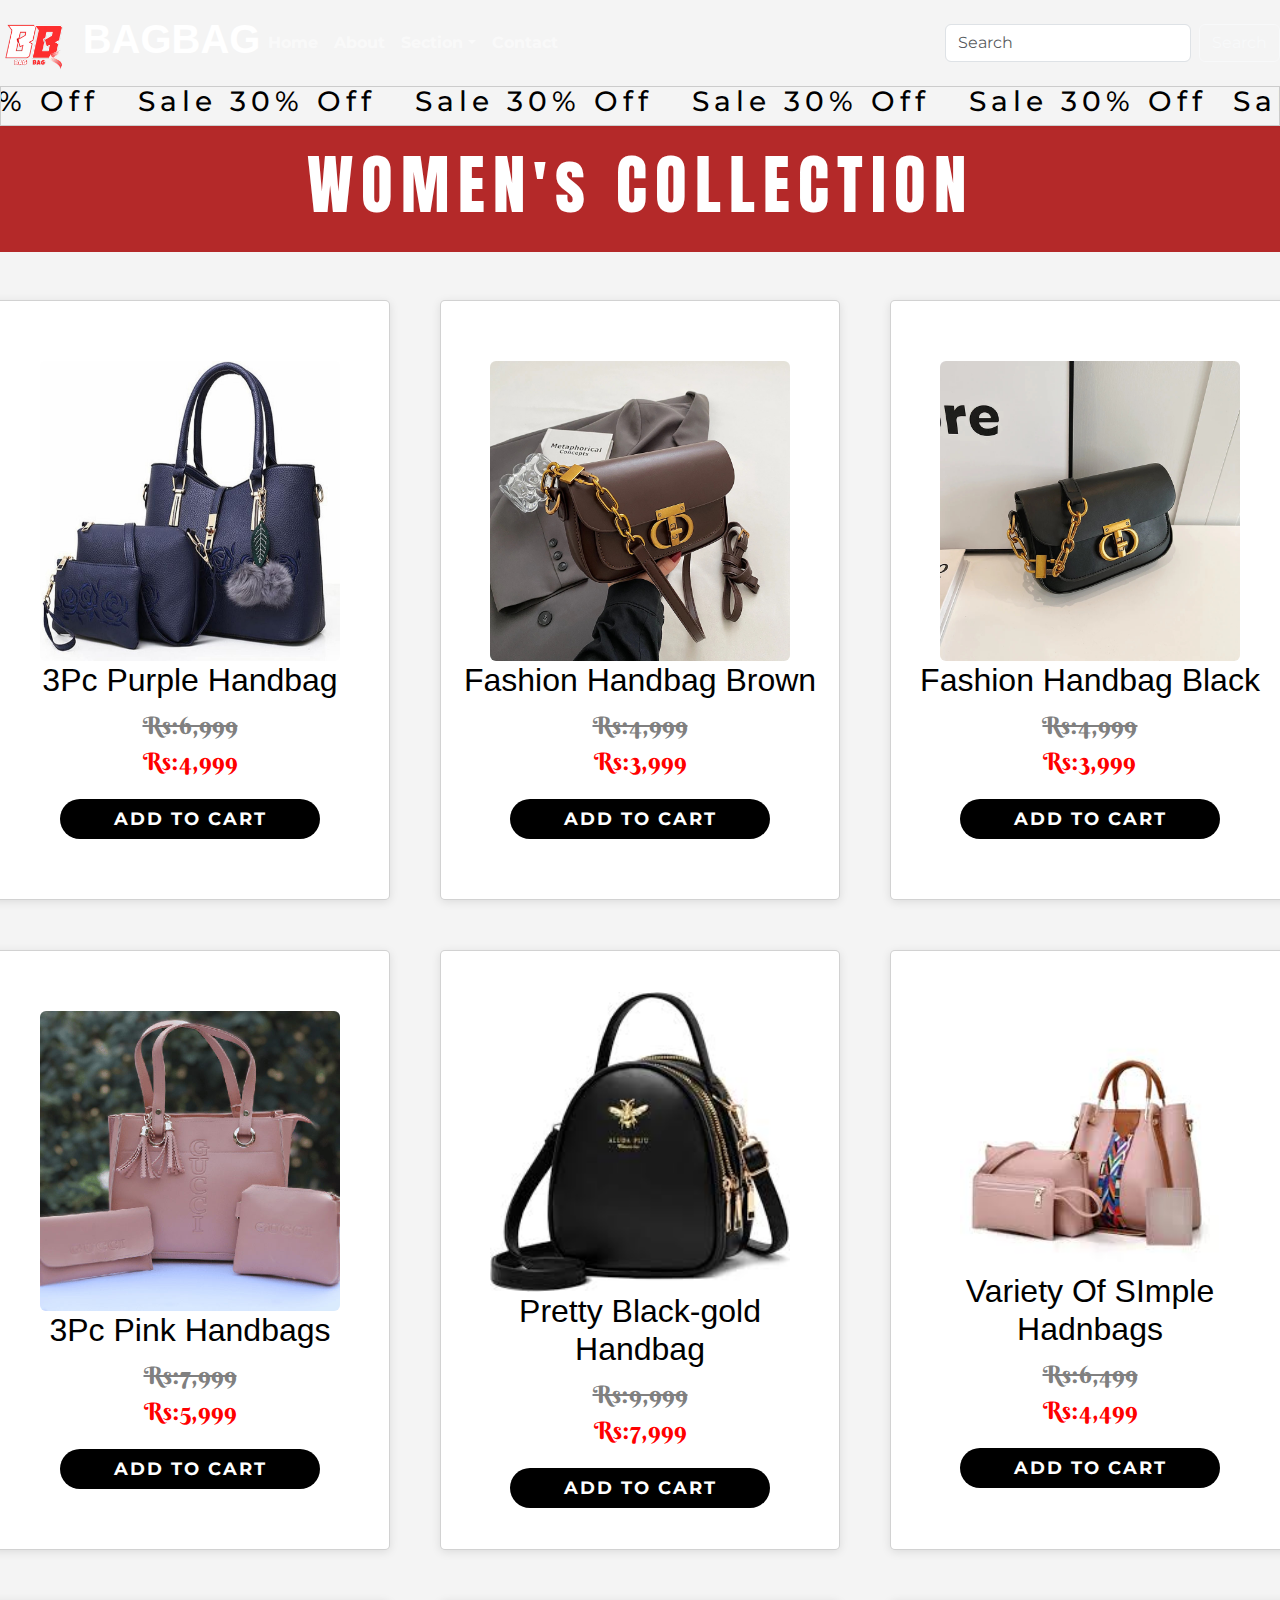
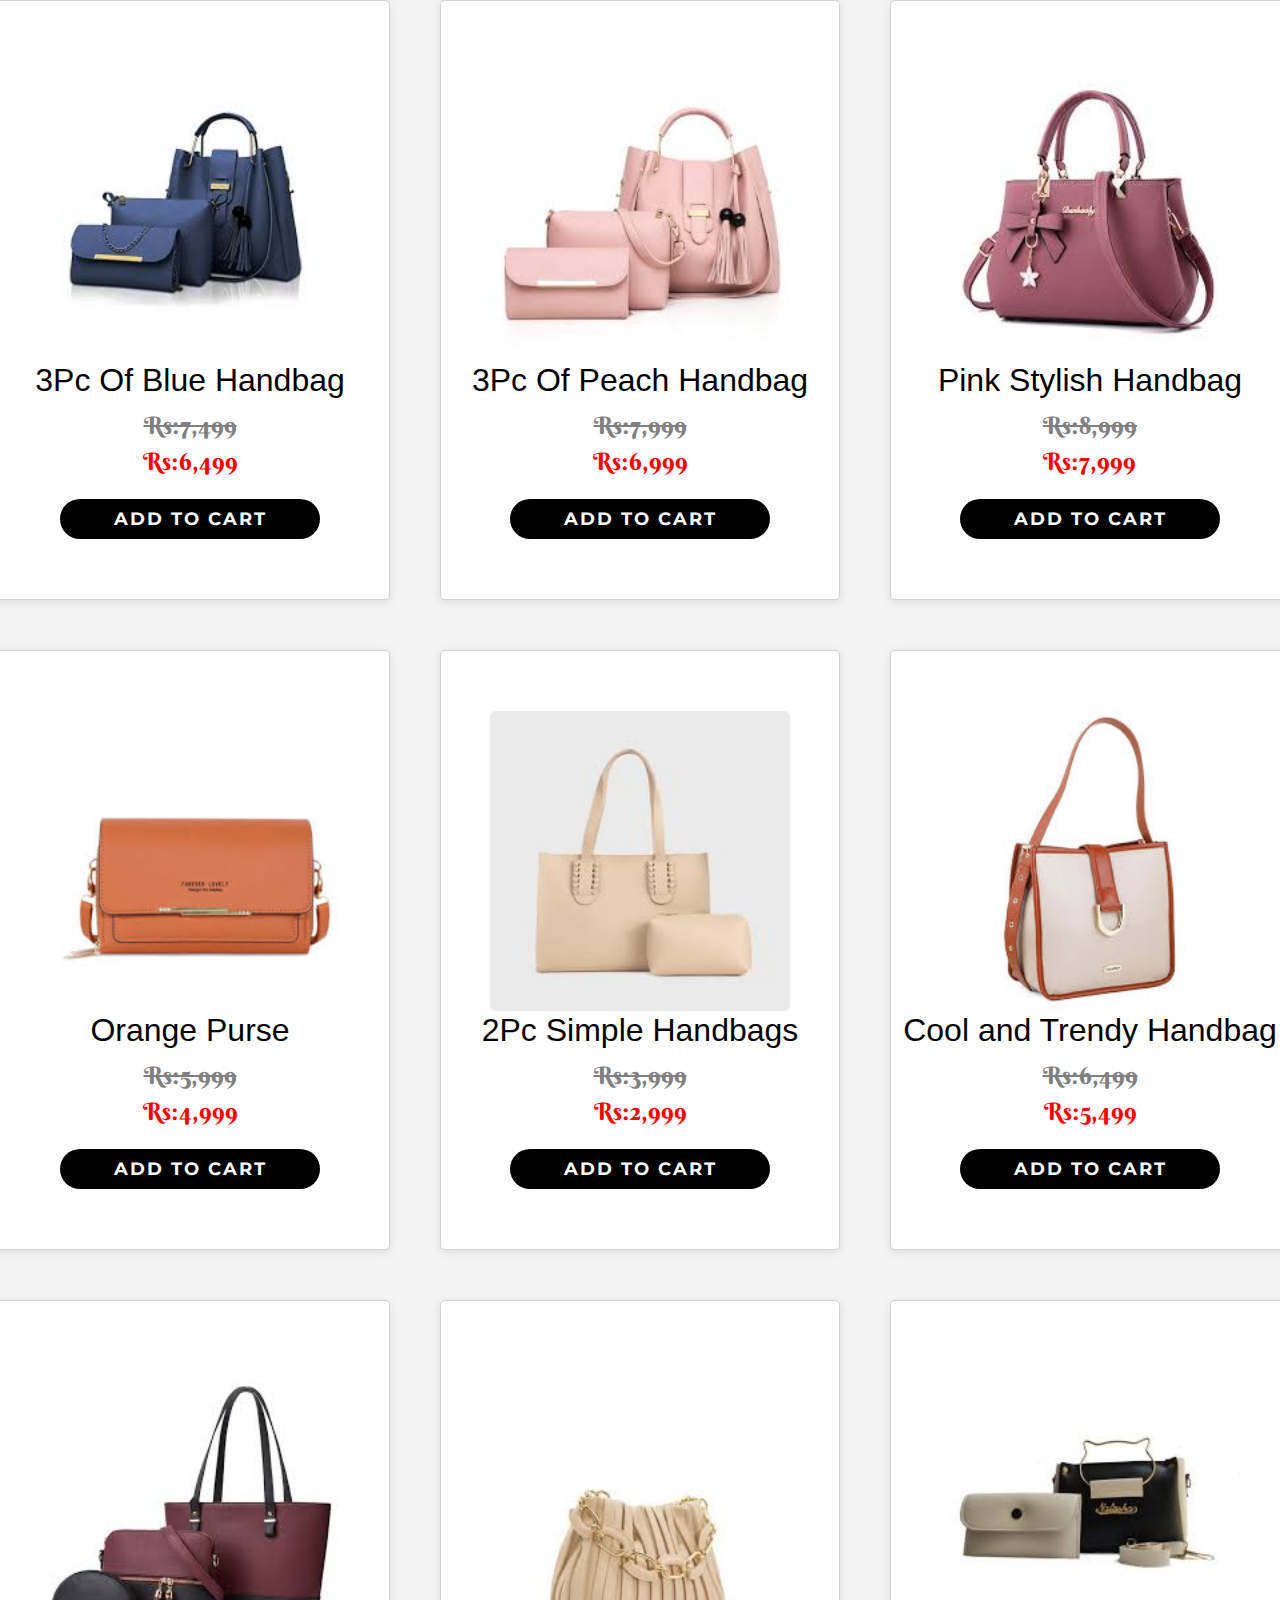
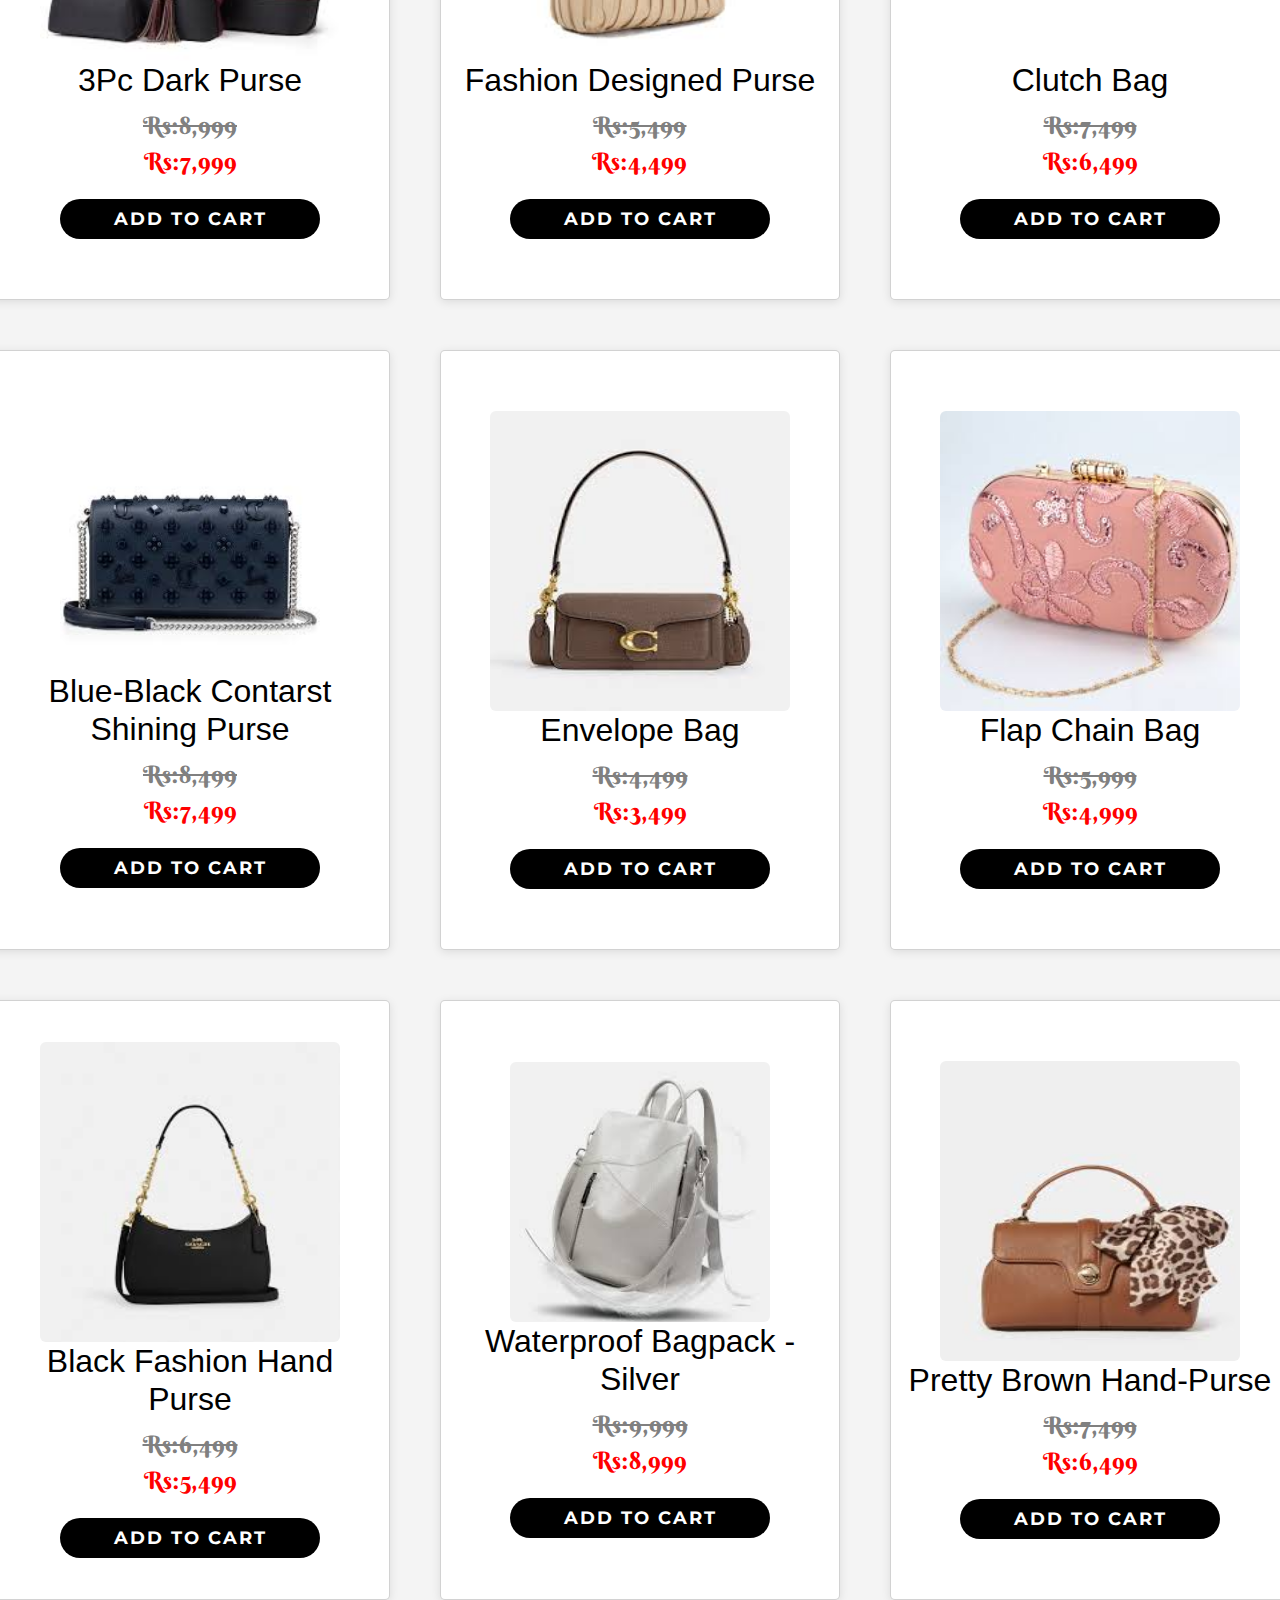
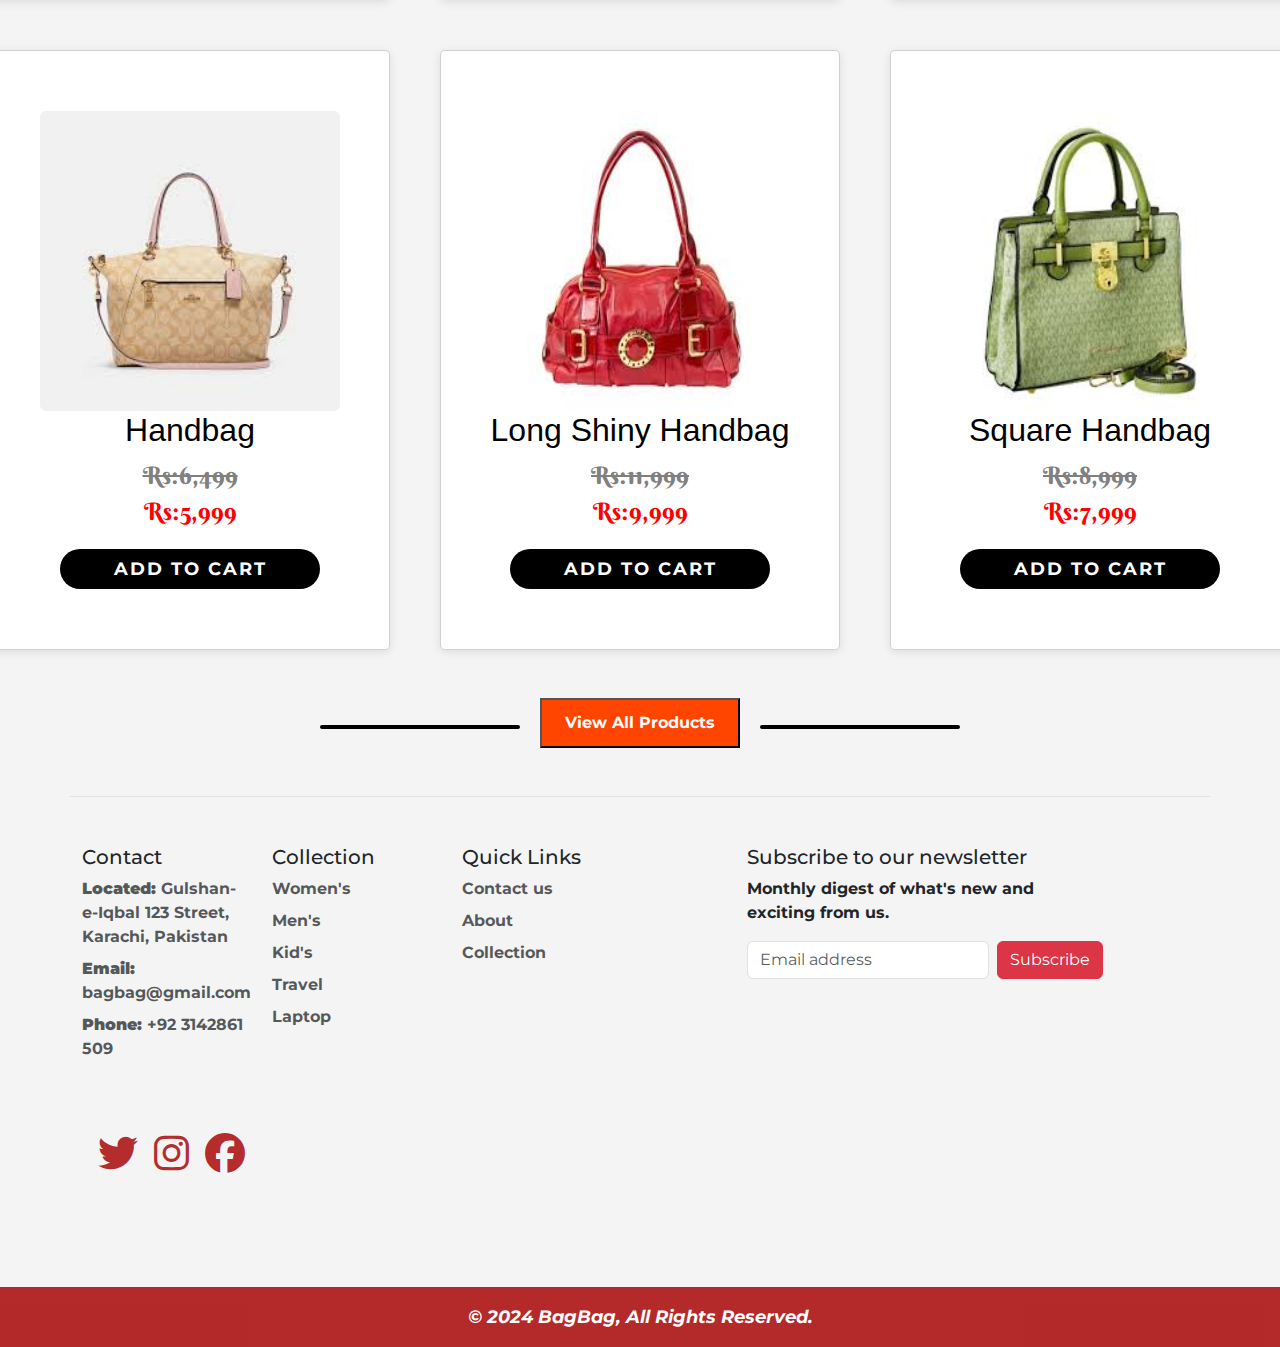
<file: Women.html>
<!DOCTYPE html>
<html lang="en">

<head>
  <meta charset="UTF-8">
  <meta name="viewport" content="width=device-width, initial-scale=1.0">
  <title>Women's Collection</title>
  <link rel="shortcut icon" href="images/Icon.png" type="image/x-icon">
  <link rel="stylesheet" href="css/bootstrap.min.css">
  <link rel="stylesheet" href="https://cdnjs.cloudflare.com/ajax/libs/font-awesome/6.7.1/css/all.min.css">
  <link rel="stylesheet" href="styling.css">
</head>

<body>
  <header>
    <nav class="navbar navbar-expand-md navbar-dark">

      <a href="#" class="navbar-brand"><img src="images/Icon.png" alt="logo" height="60px"></a>
      <h1 class="bagify me-auto"><a href="index.html">BAGBAG</a></h1>
      <button type="button" class="navbar-toggler" data-bs-toggle="collapse" data-bs-target="#mynav">
        <span class="navbar-toggler-icon"></span>
      </button>
      <div id="mynav" class="collapse navbar-collapse">
        <ul class="navbar-nav me-auto">
          <li class="nav-item">
            <a href="index.html" class="nav-link">Home</a>
          </li>
          <li class="nav-item">
            <a href="About.html" class="nav-link">About</a>
          </li>
          <li class="nav-item dropdown">
            <a href="#" class="nav-link dropdown-toggle" role="button" data-bs-toggle="dropdown">Section</a>
            <ul class="dropdown-menu">
              <li>
                <a href="Men.html" class="dropdown-item">Men's Collection</a>
              </li>
              <li>
                <a href="Women.html" class="dropdown-item">Women's Collection</a>
              </li>
              <li>
                <a href="kids.html" class="dropdown-item">Kid's Bags</a>
              </li>
              <li>
                <a href="laptop.html" class="dropdown-item">Laptop Bags</a>
              </li>
              <li>
                <a href="Travel.html" class="dropdown-item">Travel Bags</a>
              </li>
              <li>
                <a href="Collection.html" class="dropdown-item">All</a>
              </li>
            </ul>
          </li>

          <li class="nav-item">
            <a href="Contact us.html" class="nav-link">Contact</a>
          </li>
        </ul>
        <form class="d-flex ">
          <input class="form-control me-2" type="search" name="" id="search" placeholder="Search" aria-label="Search">
          <button type="submit" class="btn btn-outline-light">Search</button>
        </form>
      </div>
    </nav>
  </header>


  <div class="scrolling-text">
    <h3>Sale 30% Off &nbsp; Sale 30% Off &nbsp; Sale 30% Off &nbsp; Sale 30% Off &nbsp; Sale 30% Off &nbsp; Sale 30% Off
      &nbsp; Sale 30% Off &nbsp; Sale 30% Off &nbsp; Sale 30% Off &nbsp; Sale 30% Off &nbsp; Sale 30% Off&nbsp; Sale 30%
      Off&nbsp; Sale 30% Off&nbsp; Sale 30% Off&nbsp; Sale 30% Off&nbsp; Sale 30% Off&nbsp; Sale 30% Off&nbsp; Sale 30%
      Off &nbsp;</h3>
  </div>


  <div class="collection-heading">
    <h1 class="heading1">WOMEN's COLLECTION</h1>
  </div>



  <div class="collection-container m-5">
    <div class="card card1"> <a class="card-link" href="#"> <img class="rounded" src="images/WB1.jpg" width="300px"
          height="300px" alt="">
        <div class="card-text-area">
          <h1 class="card-heading">3Pc Purple Handbag</h1>
          <p class="rs1">Rs:6,999</p>
          <p class="rs2">Rs:4,999</p>
        </div>
      </a>
      <button class="add-to-cart" onclick="alert('Thankyou for reaching us out')" type="button">ADD TO CART</button>
    </div>


    <div class="card card1"> <a class="card-link" href="#"> <img class="rounded" src="images/WB2.jpg" width="300px"
          height="300px" alt="">
        <div class="card-text-area">
          <h1 class="card-heading">Fashion Handbag Brown</h1>
          <p class="rs1">Rs:4,999</p>
          <p class="rs2">Rs:3,999</p>
        </div>
      </a>
      <button class="add-to-cart" onclick="alert('Thankyou for reaching us out')" type="button">ADD TO CART</button>
    </div>


    <div class="card card1"> <a class="card-link" href="#"> <img class="rounded" src="images/WB3.jpg" width="300px"
          height="300px" alt="">
        <div class="card-text-area">
          <h1 class="card-heading">Fashion Handbag Black</h1>
          <p class="rs1">Rs:4,999</p>
          <p class="rs2">Rs:3,999</p>
        </div>
      </a>
      <button class="add-to-cart" onclick="alert('Thankyou for reaching us out')" type="button">ADD TO CART</button>
    </div>



    <div class="card card1"> <a class="card-link" href="#"> <img class="rounded" src="images/WB4.jpg" width="300px"
          height="300px" alt="">
        <div class="card-text-area">
          <h1 class="card-heading">3Pc Pink Handbags</h1>
          <p class="rs1">Rs:7,999</p>
          <p class="rs2">Rs:5,999</p>
        </div>
      </a>
      <button class="add-to-cart" onclick="alert('Thankyou for reaching us out')" type="button">ADD TO CART</button>
    </div>



    <div class="card card1"> <a class="card-link" href="#"> <img class="rounded" src="images/WB5.jpeg" width="300px"
          height="300px" alt="">
        <div class="card-text-area">
          <h1 class="card-heading">Pretty Black-gold Handbag</h1>
          <p class="rs1">Rs:9,999</p>
          <p class="rs2">Rs:7,999</p>
        </div>
      </a>
      <button class="add-to-cart" onclick="alert('Thankyou for reaching us out')" type="button">ADD TO CART</button>
    </div>



    <div class="card card1"> <a class="card-link" href="#"> <img class="rounded" src="images/WB6.jpeg" width="260px"
          height="260px" alt="">
        <div class="card-text-area">
          <h1 class="card-heading">Variety Of SImple Hadnbags</h1>
          <p class="rs1">Rs:6,499</p>
          <p class="rs2">Rs:4,499</p>
        </div>
      </a>
      <button class="add-to-cart" onclick="alert('Thankyou for reaching us out')" type="button">ADD TO CART</button>
    </div>



    <div class="card card1"> <a class="card-link" href="#"> <img class="rounded" src="images/WB7.jpeg" width="300px"
          height="300px" alt="">
        <div class="card-text-area">
          <h1 class="card-heading">3Pc Of Blue Handbag</h1>
          <p class="rs1">Rs:7,499</p>
          <p class="rs2">Rs:6,499</p>
        </div>
      </a>
      <button class="add-to-cart" onclick="alert('Thankyou for reaching us out')" type="button">ADD TO CART</button>
    </div>



    <div class="card card1"> <a class="card-link" href="#"> <img class="rounded" src="images/WB8.jpeg" width="300px"
          height="300px" alt="">
        <div class="card-text-area">
          <h1 class="card-heading">3Pc Of Peach Handbag</h1>
          <p class="rs1">Rs:7,999</p>
          <p class="rs2">Rs:6,999</p>
        </div>
      </a>
      <button class="add-to-cart" onclick="alert('Thankyou for reaching us out')" type="button">ADD TO CART</button>
    </div>



    <div class="card card1"> <a class="card-link" href="#"> <img class="rounded" src="images/WB9.jpeg" width="300px"
          height="300px" alt="">
        <div class="card-text-area">
          <h1 class="card-heading">Pink Stylish Handbag</h1>
          <p class="rs1">Rs:8,999</p>
          <p class="rs2">Rs:7,999</p>
        </div>
      </a>
      <button class="add-to-cart" onclick="alert('Thankyou for reaching us out')" type="button">ADD TO CART</button>
    </div>



    <div class="card card1"> <a class="card-link" href="#"> <img class="rounded" src="images/WB10.jpeg" width="300px"
          height="300px" alt="">
        <div class="card-text-area">
          <h1 class="card-heading">Orange Purse</h1>
          <p class="rs1">Rs:5,999</p>
          <p class="rs2">Rs:4,999</p>
        </div>
      </a>
      <button class="add-to-cart" onclick="alert('Thankyou for reaching us out')" type="button">ADD TO CART</button>
    </div>



    <div class="card card1"> <a class="card-link" href="#"> <img class="rounded" src="images/WB11.jpeg" width="300px"
          height="300px" alt="">
        <div class="card-text-area">
          <h1 class="card-heading">2Pc Simple Handbags</h1>
          <p class="rs1">Rs:3,999</p>
          <p class="rs2">Rs:2,999</p>
        </div>
      </a>
      <button class="add-to-cart" onclick="alert('Thankyou for reaching us out')" type="button">ADD TO CART</button>
    </div>


    <div class="card card1"> <a class="card-link" href="#"> <img class="rounded" src="images/WB12.jpeg" width="300px"
          height="300px" alt="">
        <div class="card-text-area">
          <h1 class="card-heading">Cool and Trendy Handbag </h1>
          <p class="rs1">Rs:6,499</p>
          <p class="rs2">Rs:5,499</p>
        </div>
      </a>
      <button class="add-to-cart" onclick="alert('Thankyou for reaching us out')" type="button">ADD TO CART</button>
    </div>


    <div class="card card1"> <a class="card-link" href="#"> <img class="rounded" src="images/WB13.jpeg" width="300px"
          height="300px" alt="">
        <div class="card-text-area">
          <h1 class="card-heading">3Pc Dark Purse</h1>
          <p class="rs1">Rs:8,999</p>
          <p class="rs2">Rs:7,999</p>
        </div>
      </a>
      <button class="add-to-cart" onclick="alert('Thankyou for reaching us out')" type="button">ADD TO CART</button>
    </div>



    <div class="card card1"> <a class="card-link" href="#"> <img class="rounded" src="images/WB14.jpeg" width="300px"
          height="300px" alt="">
        <div class="card-text-area">
          <h1 class="card-heading">Fashion Designed Purse</h1>
          <p class="rs1">Rs:5,499</p>
          <p class="rs2">Rs:4,499</p>
        </div>
      </a>
      <button class="add-to-cart" onclick="alert('Thankyou for reaching us out')" type="button">ADD TO CART</button>
    </div>


    <div class="card card1"> <a class="card-link" href="#"> <img class="rounded" src="images/WB15.jpeg" width="300px"
          height="300px" alt="">
        <div class="card-text-area">
          <h1 class="card-heading">Clutch Bag</h1>
          <p class="rs1">Rs:7,499</p>
          <p class="rs2">Rs:6,499</p>
        </div>
      </a>
      <button class="add-to-cart" onclick="alert('Thankyou for reaching us out')" type="button">ADD TO CART</button>
    </div>


    <div class="card card1"> <a class="card-link" href="#"> <img class="rounded" src="images/WB16.jpeg" width="260px"
          height="260px" alt="">
        <div class="card-text-area">
          <h1 class="card-heading">Blue-Black Contarst Shining Purse</h1>
          <p class="rs1">Rs:8,499</p>
          <p class="rs2">Rs:7,499</p>
        </div>
      </a>
      <button class="add-to-cart" onclick="alert('Thankyou for reaching us out')" type="button">ADD TO CART</button>
    </div>


    <div class="card card1"> <a class="card-link" href="#"> <img class="rounded" src="images/WB17.jpeg" width="300px"
          height="300px" alt="">
        <div class="card-text-area">
          <h1 class="card-heading">Envelope Bag </h1>
          <p class="rs1">Rs:4,499</p>
          <p class="rs2">Rs:3,499</p>
        </div>
      </a>
      <button class="add-to-cart" onclick="alert('Thankyou for reaching us out')" type="button">ADD TO CART</button>
    </div>



    <div class="card card1"> <a class="card-link" href="#"> <img class="rounded" src="images/WB18.jpeg" width="300px"
          height="300px" alt="">
        <div class="card-text-area">
          <h1 class="card-heading">Flap Chain Bag</h1>
          <p class="rs1">Rs:5,999</p>
          <p class="rs2">Rs:4,999</p>
        </div>
      </a>
      <button class="add-to-cart" onclick="alert('Thankyou for reaching us out')" type="button">ADD TO CART</button>
    </div>



    <div class="card card1"> <a class="card-link" href="#"> <img class="rounded" src="images/WB19.jpeg" width="300px"
          height="300px" alt="">
        <div class="card-text-area">
          <h1 class="card-heading">Black Fashion Hand Purse</h1>
          <p class="rs1">Rs:6,499</p>
          <p class="rs2">Rs:5,499</p>
        </div>
      </a>
      <button class="add-to-cart" onclick="alert('Thankyou for reaching us out')" type="button">ADD TO CART</button>
    </div>



    <div class="card card1"> <a class="card-link" href="#"> <img class="rounded" src="images/WB20.jpeg" width="260px"
          height="260px" alt="">
        <div class="card-text-area">
          <h1 class="card-heading">Waterproof Bagpack - Silver</h1>
          <p class="rs1">Rs:9,999</p>
          <p class="rs2">Rs:8,999</p>
        </div>
      </a>
      <button class="add-to-cart" onclick="alert('Thankyou for reaching us out')" type="button">ADD TO CART</button>
    </div>


    <div class="card card1"> <a class="card-link" href="#"> <img class="rounded" src="images/WB21.jpeg" width="300px"
          height="300px" alt="">
        <div class="card-text-area">
          <h1 class="card-heading">Pretty Brown Hand-Purse</h1>
          <p class="rs1">Rs:7,499</p>
          <p class="rs2">Rs:6,499</p>
        </div>
      </a>
      <button class="add-to-cart" onclick="alert('Thankyou for reaching us out')" type="button">ADD TO CART</button>
    </div>


    <div class="card card1"> <a class="card-link" href="#"> <img class="rounded" src="images/WB22.jpeg" width="300px"
          height="300px" alt="">
        <div class="card-text-area">
          <h1 class="card-heading">Handbag</h1>
          <p class="rs1">Rs:6,499</p>
          <p class="rs2">Rs:5,999</p>
        </div>
      </a>
      <button class="add-to-cart" onclick="alert('Thankyou for reaching us out')" type="button">ADD TO CART</button>
    </div>


    <div class="card card1"> <a class="card-link" href="#"> <img class="rounded" src="images/WB23.jpeg" width="300px"
          height="300px" alt="">
        <div class="card-text-area">
          <h1 class="card-heading">Long Shiny Handbag</h1>
          <p class="rs1">Rs:11,999</p>
          <p class="rs2">Rs:9,999</p>
        </div>
      </a>
      <button class="add-to-cart" onclick="alert('Thankyou for reaching us out')" type="button">ADD TO CART</button>
    </div>


    <div class="card card1"> <a class="card-link" href="#"> <img class="rounded" src="images/WB24.jpeg" width="300px"
          height="300px" alt="">
        <div class="card-text-area">
          <h1 class="card-heading">Square Handbag</h1>
          <p class="rs1">Rs:8,999</p>
          <p class="rs2">Rs:7,999</p>
        </div>
      </a>
      <button class="add-to-cart" onclick="alert('Thankyou for reaching us out')" type="button">ADD TO CART</button>
    </div>
  </div>

  <div class="line5-container m-4">
    <div class="line5 mt-2"></div>
    <a href="Collection.html">
      <button class="all-products">View All Products</button>
    </a>

    <div class="line6 mt-2"></div>
  </div>

  <div class="container border-top mt-5 ">
    <footer class="py-5">
      <div class="row">
        <div class="col-6 col-md-2 mb-3">
          <h5>Contact</h5>
          <ul class="nav flex-column">
            <li class="nav-item mb-2"><a href="#" class="nav-link p-0 text-body-secondary"><strong>Located:</strong>
                Gulshan-e-Iqbal 123 Street, Karachi, Pakistan</a></li>
            <li class="nav-item mb-2"><a href="#" class="nav-link p-0 text-body-secondary"><Strong>Email:</Strong>
                bagbag@gmail.com</a></li>
            <li class="nav-item mb-2"><a href="#" class="nav-link p-0 text-body-secondary"><Strong>Phone:</Strong> +92
                3142861 509</a></li>
          </ul>
        </div>

        <div class="col-6 col-md-2 mb-3">
          <h5>Collection</h5>
          <ul class="nav flex-column">
            <li class="nav-item mb-2"><a href="Women.html" class="nav-link p-0 text-body-secondary">Women's</a></li>
            <li class="nav-item mb-2"><a href="Men.html" class="nav-link p-0 text-body-secondary">Men's</a></li>
            <li class="nav-item mb-2"><a href="kids.html" class="nav-link p-0 text-body-secondary">Kid's</a></li>
            <li class="nav-item mb-2"><a href="Travel.html" class="nav-link p-0 text-body-secondary">Travel</a></li>
            <li class="nav-item mb-2"><a href="laptop.html" class="nav-link p-0 text-body-secondary">Laptop</a></li>
          </ul>
        </div>

        <div class="col-6 col-md-2 mb-3">
          <h5>Quick Links</h5>
          <ul class="nav flex-column">
            <li class="nav-item mb-2"><a href="Contact us.html" class="nav-link p-0 text-body-secondary">Contact us</a>
            </li>
            <li class="nav-item mb-2"><a href="About.html" class="nav-link p-0 text-body-secondary">About</a></li>
            <li class="nav-item mb-2"><a href="Collection.html" class="nav-link p-0 text-body-secondary">Collection</a>
            </li>
          </ul>
        </div>

        <div class="col-md-4 offset-md-1 mb-3">
          <form>
            <h5>Subscribe to our newsletter</h5>
            <p>Monthly digest of what's new and exciting from us.</p>
            <div class="d-flex flex-column flex-sm-row w-100 gap-2">
              <label for="newsletter1" class="visually-hidden">Email address</label>
              <input id="newsletter1" type="text" class="form-control" placeholder="Email address">
              <button class="btn btn-danger" type="button">Subscribe</button>
            </div>
          </form>
        </div>
        <div class="d-flex flex-column flex-sm-row justify-content-between py-4 my-4">
          <ul class="list-unstyled d-flex">
            <li class="ms-3"><a class="link-body-emphasis" href="https://x.com/"><i
                  class="fa-brands fa-twitter"></i></a></li>
            <li class="ms-3"><a class="link-body-emphasis" href="https://www.instagram.com/"><i
                  class="fa-brands fa-instagram"></i></a></li>
            <li class="ms-3"><a class="link-body-emphasis"
                href="https://www.facebook.com/login/?next=https%3A%2F%2Fwww.facebook.com%2F"><i
                  class="fa-brands fa-facebook"></i></a></li>
          </ul>
        </div>
      </div>
    </footer>
  </div>


  <div class="footer-container">
    <div class="footer">
      <div class="ftext mt-3">
        <p class="fp"><a href="#">&copy; 2024 BagBag, All Rights Reserved.</a></p>
      </div>
    </div>
  </div>


  <script src="js/bootstrap.min.js"></script>
</body>

</html>
</file>
<file: styling.css>
@import url('https://fonts.googleapis.com/css2?family=Montserrat:ital,wght@0,100..900;1,100..900&family=Playwrite+GB+S:ital,wght@0,100..400;1,100..400&display=swap');
@import url('https://fonts.googleapis.com/css2?family=Anton+SC&family=Montserrat:ital,wght@0,100..900;1,100..900&family=Playwrite+GB+S:ital,wght@0,100..400;1,100..400&display=swap');
@import url('https://fonts.googleapis.com/css2?family=Anton+SC&family=Berkshire+Swash&family=Montserrat:ital,wght@0,100..900;1,100..900&family=Oleo+Script:wght@400;700&family=Playwrite+GB+S:ital,wght@0,100..400;1,100..400&family=Rowdies:wght@300;400;700&display=swap');

* {
    margin: 0;
    padding: 0;
    font-family: "Montserrat", serif;
    font-optical-sizing: auto;
    font-weight: bold;
}

body {
    background-color: #f4f4f4;
}


.icon {
    gap: 10px;
}

.bagify a {
    text-decoration: none;
    color: white;
    font-family: Arial, Helvetica, sans-serif;
}


.section1 {
    width: 100%;
    height: 300px;
    display: flex;
    justify-content: center;
    align-items: center;
}

.section h1 {
    font-size: 100px;
}

.section1.slider {
    margin-top: 260px;
}

.box-section {
    width: 100%;
    display: flex;
    flex-direction: column;
    justify-content: center;
    align-items: center;
}

.line1 {
    width: 1000px;
    height: 8px;
    border: none;
    border-radius: 30px;
    background-color: red;
}

.box-container {
    display: flex;
    flex-direction: row;
    gap: 25px;
}

.box {
    width: 400px;
    height: 450px;
    color: black;
    background-color: #fff;
    box-shadow: 0 2px 10px rgba(0, 0, 0, 0.1);
    border-radius: 10px;
    transition: ease all 0.4s;
    display: flex;
    flex-direction: column;
    justify-content: center;
    align-items: center;
    text-align: center;
}


.box h1 {
    font-size: 40px;
    font-family: Arial, Helvetica, sans-serif;
    font-style: italic;
    font-weight: bold;
}

.box p {
    font-size: 16px;
}

.line2 {
    width: 1000px;
    height: 8px;
    border: none;
    border-radius: 30px;
    background-color: red;
}

@media (max-width:1260px) {
    .box-container {
        display: flex;
        flex-direction: column;
    }
}


.section2 {
    width: inherit;
    height: 750px;
    background-image: url(images/Section.jpg);
    background-repeat: no-repeat;
    background-size: cover;
    display: flex;
    align-items: center;
    padding: 0 20px;
}

.arrival-container {
    display: flex;
    flex-direction: column;
    align-items: center;
    justify-content: center;
}

@media (max-width:1260px){
    .arrival-container{
        display: flex;
        flex-direction: column;
        justify-content: center;
        align-items: center;
        width: 1260px;
    }
}



.section2 h1 {
    font-size: 100px;
    color: white;
    font-weight: bold;
    text-align: center;
}

.section2 a button {
    width: 300px;
    height: 45px;
    background-color: black;
    border: none;
    color: white;
    font-size: 24px;
    letter-spacing: 2px;
    text-decoration: none;
    transition: ease all 0.3s;
}

.section2 a button:hover {
    background-color: white;
    color: red;
    border: 2px solid black;
}


.collection-section h2 {
    font-family: "Anton SC", sans-serif;
    letter-spacing: 4px;
}

.add-to-cart {
    width: 260px;
    height: 40px;
    background-color: black;
    border: none;
    border-radius: 20px;
    color: white;
    font-size: 18px;
    letter-spacing: 2px;
    text-decoration: none;
    transition: ease all 0.3s;
    margin-top: 20px;
}

.add-to-cart:hover {
    background-color: white;
    color: red;
    border: 2px solid red;
}

.line3-container {
    display: flex;
    justify-content: center;
    align-items: center;
    gap: 20px;
}

.line3 {
    background-color: black;
    width: 200px;
    height: 4px;
    border: none;
    border-radius: 12px;
}

.line4 {
    background-color: black;
    width: 200px;
    height: 4px;
    border: none;
    border-radius: 12px;
}

.view-all-link {
    display: flex;
    justify-content: center;
    align-items: center;
}

.view-all-link p a {
    text-decoration: underline;
    color: black;
    font-family: sans-serif;
}

.collection-container {
    display: grid;
    justify-content: center;
    grid-template-columns: 400px 400px 400px;
    gap: 50px;
}

@media (max-width:1260px) {
    .collection-container {
        display: grid;
        justify-content: center;
        grid-template-rows: 400px 400px 400px ;
        grid-template-columns: 400px;
        gap: 50px;
    }
}

.card {
    width: 400px;
    height: 600px;
    border-radius: 5px;
    background-color: #fff;
    box-shadow: 0 2px 10px rgba(0, 0, 0, 0.1);
    display: flex;
    text-align: center;
    align-items: center;
    justify-content: center;
    transition: ease all 0.3s;
    margin: auto;
    padding: 0 10px;
}


.card h1 {
    font-family: Arial, Helvetica, sans-serif;
    font-weight: 400;
    font-style: normal;
    width: 100%;
    font-size: 32px;
    color: black;
}

.card p {
    margin: auto;
    font-size: 24px;
    font-weight: 100;
    font-family: "Berkshire Swash", serif;
}

.rs1 {
    color: gray;
    text-decoration: line-through;
}

.rs2 {
    color: red;
}

.view-more {
    text-decoration: none;
    color: black;
}

.card-link {
    text-decoration: none;
}

.card:hover {
    /* opacity: 60%; */
    border: 2px solid black;
    box-shadow: 3px 3px 2px 2px black;
    transform: scale(0.9);

}

.line5-container {
    display: flex;
    justify-content: center;
    align-items: center;
    gap: 20px;
}

.line5 {
    background-color: black;
    width: 200px;
    height: 4px;
    border: none;
    border-radius: 12px;
}

.line6 {
    background-color: black;
    width: 200px;
    height: 4px;
    border: none;
    border-radius: 12px;
}

.all-products {
    width: 200px;
    height: 50px;
    background-color: orangered;
    color: white;
    font-size: 16px;
    transition: ease all 0.3s;
}

.all-products:hover {
    background-color: white;
    color: black;
    border: 2px solid black;
}


.collection-heading {
    background-color: rgba(174, 24, 24, 0.927);
    text-align: center;
    padding: 20px;
}

.collection-heading h1 {
    font-size: 65px;
    font-family: "Anton SC", sans-serif;
    letter-spacing: 8px;
    font-weight: 400;
    font-style: normal;
    color: white;
}

.line7-container {
    display: flex;
    justify-content: center;
    align-items: center;
    gap: 20px;
}

.line7-container h2 {
    font-size: 40px;
    font-family: "Anton SC", sans-serif;
    font-weight: 400;
    font-style: normal;
}

.line7 {
    background-color: black;
    width: 200px;
    height: 4px;
    border: none;
    border-radius: 12px;
}

.line8 {
    background-color: black;
    width: 200px;
    height: 4px;
    border: none;
    border-radius: 12px;
}


.scrolling-text {
    letter-spacing: 5px;
    height: 40px;
    text-align: center;
    color: black;
    font-family: "Anton SC", sans-serif;
    display: flex;
    justify-content: center;
    align-items: center;
    padding: 5px;
}


.scrolling-text {
    overflow: hidden;
    white-space: nowrap;
    border: 1px solid #ccc;
    box-shadow: 2px 2px 2px #ccc;
}

.scrolling-text h3 {
    display: inline-block;
    padding: 5px 10px;
    animation: scroll 15s linear infinite;
}

@keyframes scroll {
    0% {
        transform: translateX(100%);
    }

    100% {
        transform: translateX(-100%);
    }
}


.line10 {
    width: 400px;
    background-color: white;
    height: 3px;
    border-radius: 30px;
}


.footer {
    background-color: rgba(174, 24, 24, 0.927);
    width: 100%;
    height: 60px;
    display: flex;
    align-items: center;
    justify-content: center;

}



.ftext {
    display: flex;
    justify-content: center;
    gap: 5px;
}

.ftext a {
    text-decoration: none;
    font-size: 18px;
    color: white;
    transition: ease all 0.3s;
}

.ftext a:hover {
    color: black;
}

.fp {
    color: white;
    font-style: italic;
}

.contact-info {
    font-size: 16px;
}

#name,
#email {
    width: 100%;
    height: 50px;
}

.error {
    color: red;
    font-size: 50px;
}


.vid-container {
    padding: 0 20px;
    align-items: center;
}

.all-order {
    display: flex;
    justify-content: center;
    flex-direction: column;
    align-items: center;
}

.pics-container {
    display: flex;
    gap: 60px;
    justify-content: center;
}


.all-order h2 {
    font-size: 40px;
    font-weight: bold;
    letter-spacing: 2px;
}

.text-order h5 {
    font-size: 20px;
    font-weight: bold;
    text-decoration: underline;
}

.text-order p {
    font-size: 14px;
}


.text-order {
    display: flex;
    gap: 50px;
    text-align: center;
}

.fa-twitter {
    font-size: 40px;
    color: rgba(174, 24, 24, 0.927)
}

.fa-instagram {
    font-size: 40px;
    color: rgba(174, 24, 24, 0.927)
}

.fa-facebook {
    font-size: 40px;
    color: rgba(174, 24, 24, 0.927)
}


/* About */

.ch-container {
    width: 100%;
    height: 600px;
    background-image: url('/images/choose\ .jpg');
    background-repeat: no-repeat;
    background-size: cover;
}

.about-pic-container {
    display: flex;
    flex-direction: row;
    justify-content: center;
    align-items: center;
}

.about-t {
    display: flex;
    flex-direction: column;
    justify-content: flex-start;
    align-items: center;
    text-align: start;
}

.about-t h1 {
    font-size: 32px;
    font-weight: 600;
    background-color: red;
    border: none;
    color: white;
    padding: 10px;
    border-radius: 40px;
    letter-spacing: 5px;
}

.about-t h2 {
    font-size: 32px;
    font-weight: 600;
    border: none;
    padding: 10px;
    border-radius: 40px;
    letter-spacing: 5px;
}

.about-t li {
    font-size: 24px;
    padding: 15px;
}
</file>
